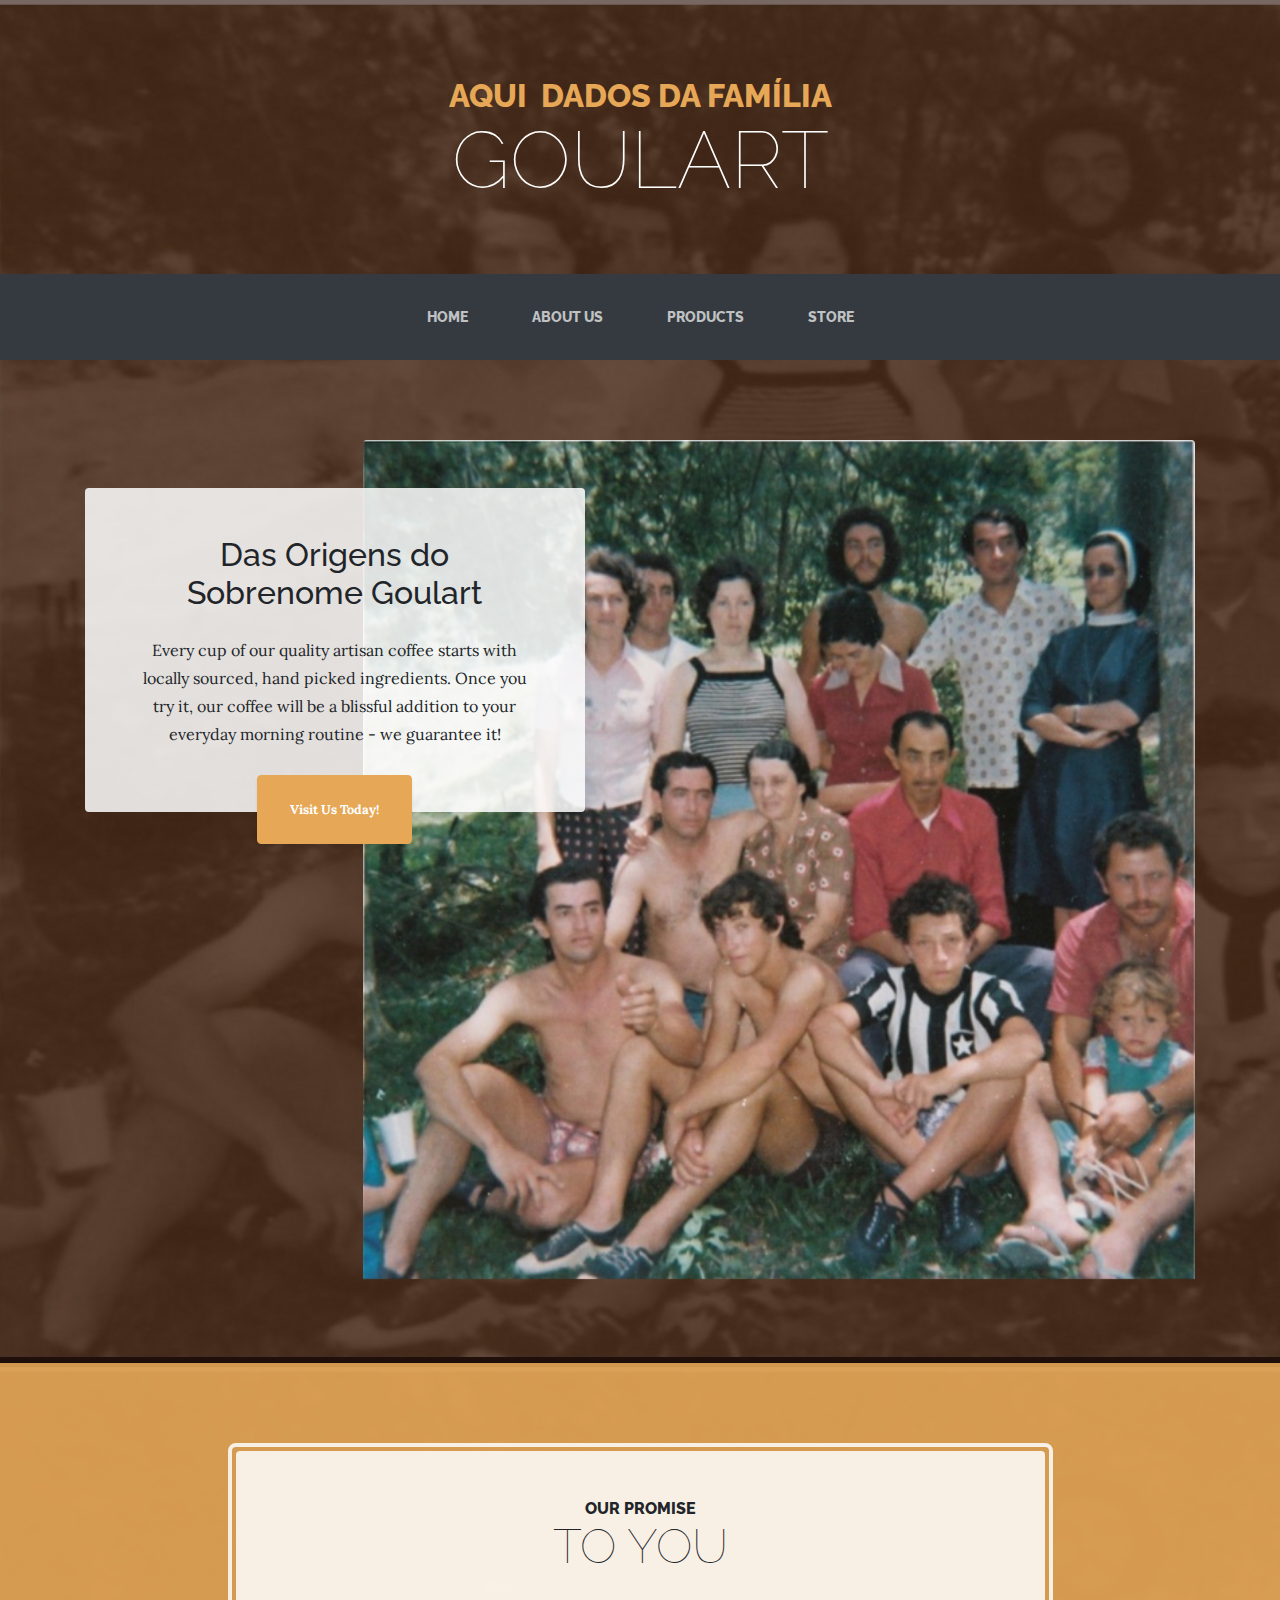
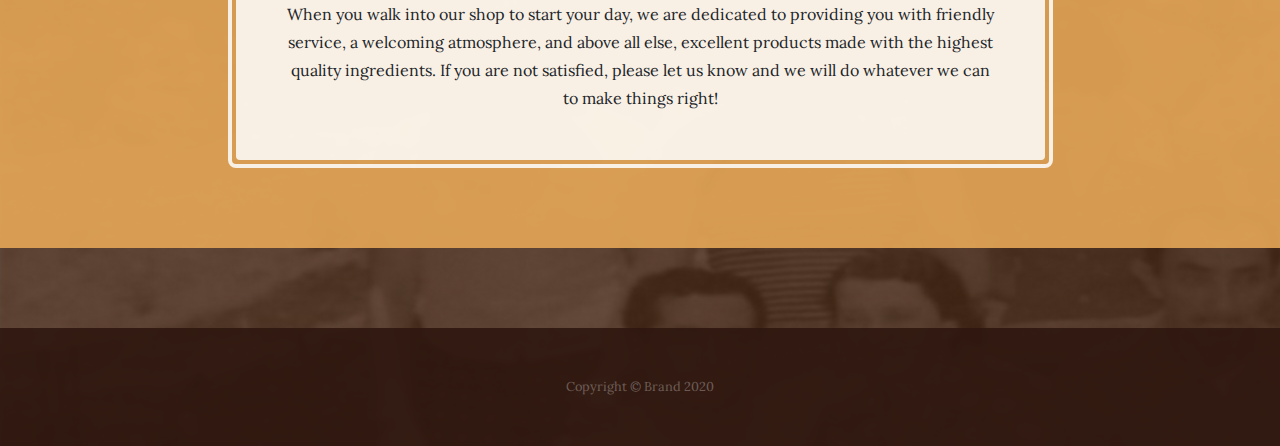
<file: tmp/index.html>
<!DOCTYPE html>
<html>

<head>
    <meta charset="utf-8">
    <meta name="viewport" content="width=device-width, initial-scale=1.0, shrink-to-fit=no">
    <title>Home - Brand</title>
    <link rel="stylesheet" href="assets/bootstrap/css/bootstrap.min.css">
    <link rel="stylesheet" href="https://fonts.googleapis.com/css?family=Raleway:100,100i,200,200i,300,300i,400,400i,500,500i,600,600i,700,700i,800,800i,900,900i">
    <link rel="stylesheet" href="https://fonts.googleapis.com/css?family=Lora:400,400i,700,700i">
</head>

<body style="background: linear-gradient(rgba(47, 23, 15, 0.65), rgba(47, 23, 15, 0.65)), url('assets/img/fam6.jpg');">
    <h1 class="text-center text-white d-none d-lg-block site-heading"><span class="text-primary site-heading-upper mb-3">AQUI&nbsp; DADOS DA FAMÍLIA</span><span class="site-heading-lower">Goulart</span></h1>
    <nav class="navbar navbar-light navbar-expand-lg bg-dark py-lg-4" id="mainNav">
        <div class="container"><a class="navbar-brand text-uppercase d-lg-none text-expanded" href="#">Brand</a><button data-toggle="collapse" data-target="#navbarResponsive" class="navbar-toggler" aria-controls="navbarResponsive" aria-expanded="false" aria-label="Toggle navigation"><span class="navbar-toggler-icon"></span></button>
            <div class="collapse navbar-collapse" id="navbarResponsive">
                <ul class="nav navbar-nav mx-auto">
                    <li class="nav-item" role="presentation"><a class="nav-link" href="index.html">Home</a></li>
                    <li class="nav-item" role="presentation"><a class="nav-link" href="about.html">About us</a></li>
                    <li class="nav-item" role="presentation"><a class="nav-link" href="products.html">Products</a></li>
                    <li class="nav-item" role="presentation"><a class="nav-link" href="store.html">Store</a></li>
                </ul>
           </div>
        </div>
    </nav>
    <section class="page-section clearfix">
        <div class="container">
            <div class="intro"><img class="img-fluid intro-img mb-3 mb-lg-0 rounded" src="assets/img/fam1.png">
                <div class="intro-text left-0 text-centerfaded p-5 rounded bg-faded text-center">
                    <h2 class="mb-4"><span class="section-heading-upper">Das Origens</span><span class="section-heading-lower">&nbsp;do Sobrenome Goulart</span></h2>
                    <p class="mb-3">Every cup of our quality artisan coffee starts with locally sourced, hand picked ingredients. Once you try it, our coffee will be a blissful addition to your everyday morning routine - we guarantee it!</p>
                    <div class="mx-auto intro-button"><a class="btn btn-primary d-inline-block mx-auto btn-xl" role="button" href="#">Visit Us Today!</a></div>
                </div>
            </div>
        </div>
    </section>
    <section class="page-section cta">
        <div class="container">
            <div class="row">
                <div class="col-xl-9 mx-auto">
                    <div class="cta-inner text-center rounded">
                        <h2 class="section-heading mb-4"><span class="section-heading-upper">Our Promise</span><span class="section-heading-lower">To You</span></h2>
                        <p class="mb-0">When you walk into our shop to start your day, we are dedicated to providing you with friendly service, a welcoming atmosphere, and above all else, excellent products made with the highest quality ingredients. If you are not satisfied,
                            please let us know and we will do whatever we can to make things right!</p>
                    </div>
                </div>
            </div>
        </div>
    </section>
    <footer class="footer text-faded text-center py-5">
        <div class="container">
            <p class="m-0 small">Copyright&nbsp;©&nbsp;Brand 2020</p>
        </div>
    </footer>
    <script src="assets/js/jquery.min.js"></script>
    <script src="assets/bootstrap/js/bootstrap.min.js"></script>
    <script src="assets/js/current-day.js"></script>
</body>

</html>
</file>
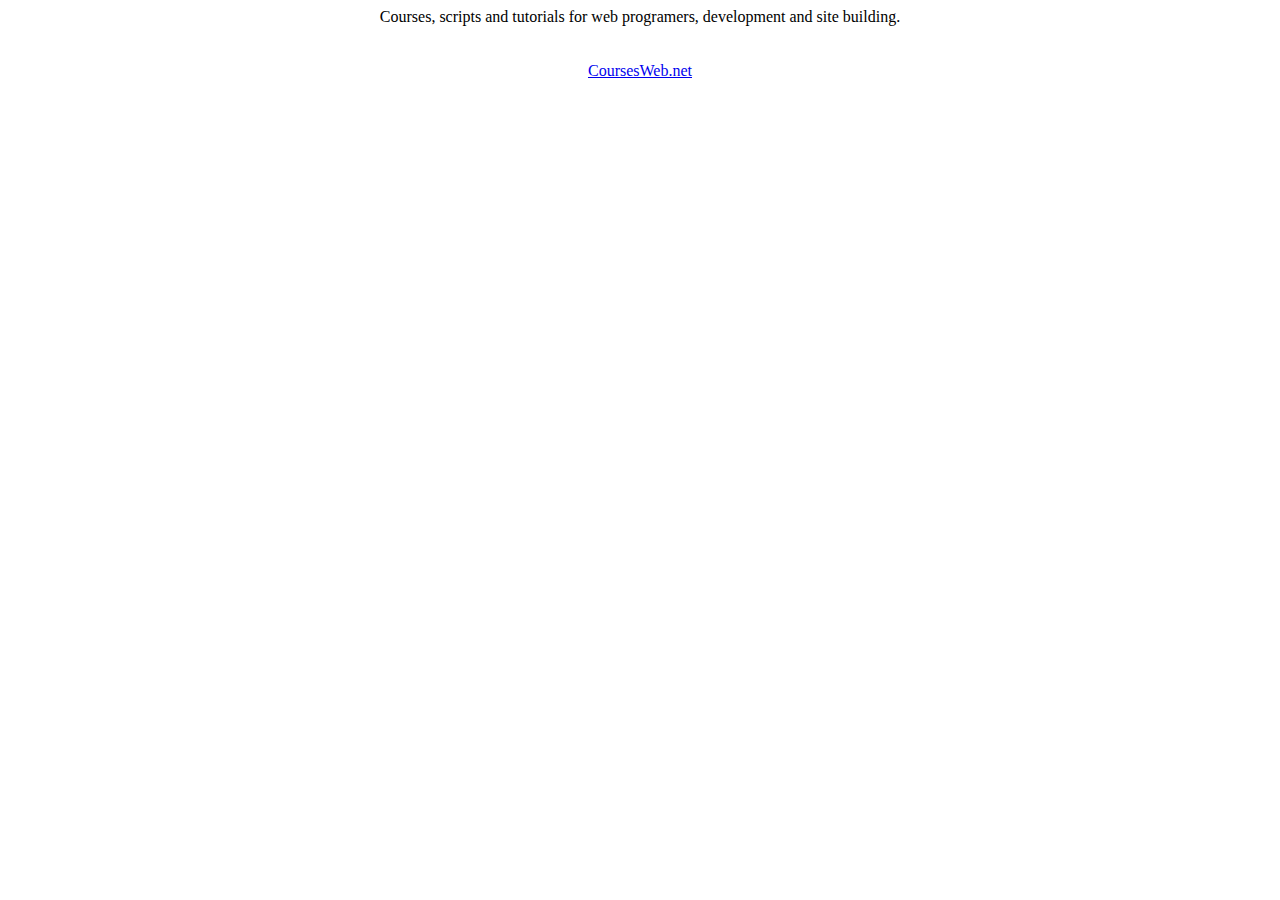
<file: familia/CHAT/chatex/index.htm>
<!DOCTYPE html PUBLIC "-//W3C//DTD XHTML 1.0 Transitional//EN" "http://www.w3.org/TR/xhtml1/DTD/xhtml1-transitional.dtd">
<html lang="en" xml:lang="en" xmlns="http://www.w3.org/1999/xhtml">
<head>
<meta http-equiv="content-type" content="text/html; charset=utf-8" />
<title>From CoursesWeb.net</title>
<meta name="description" content="CoursesWeb, free web programming and development courses" />
</head>
<body>
<center>
Courses, scripts and tutorials for web programers, development and site building.

<br/><br/><br/>
<a href="http://coursesweb.net/" title="Web Progamming Courses">CoursesWeb.net</a>
</center>
</body>
</html>
</file>
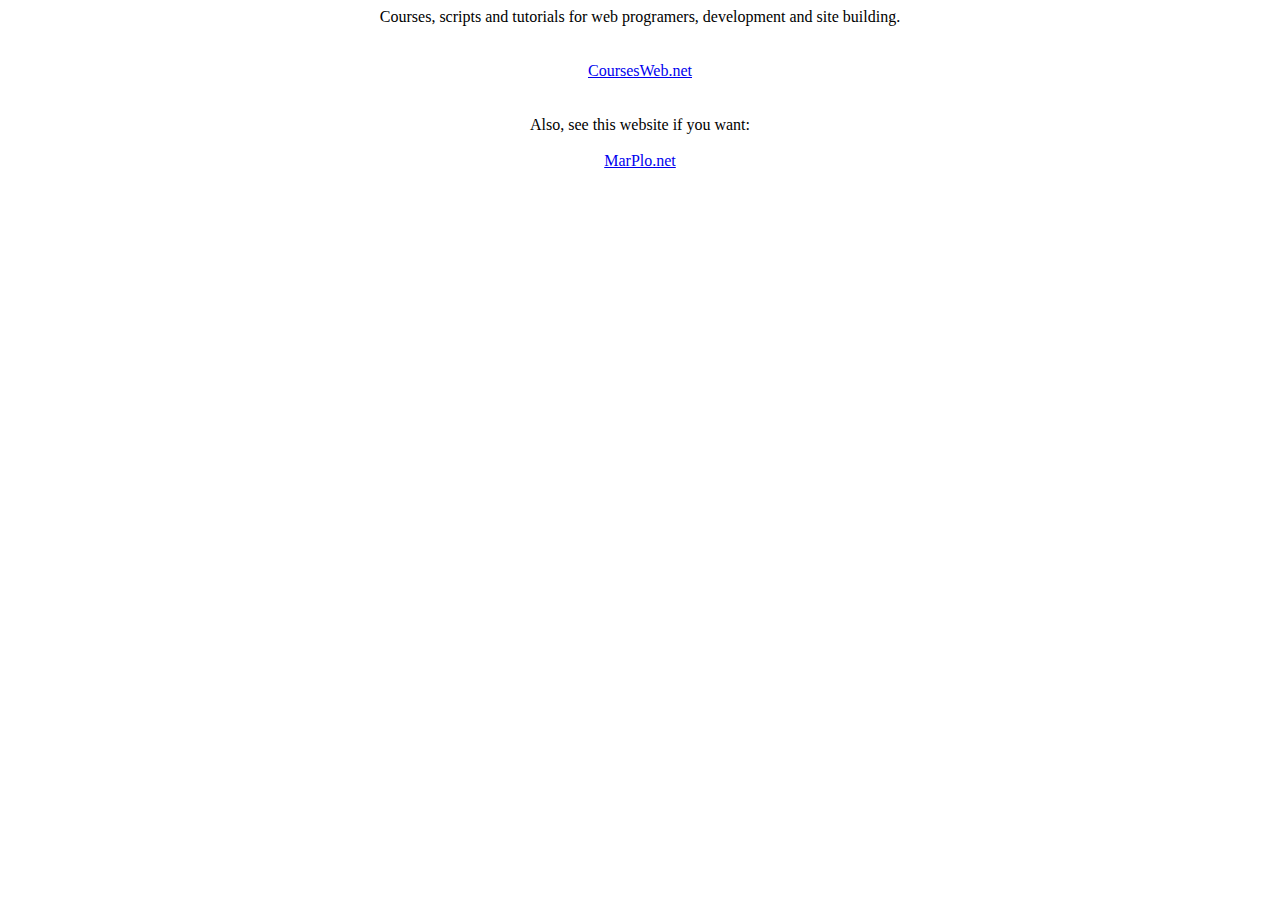
<file: familia/CHAT/chattxt/index.htm>
<!DOCTYPE html PUBLIC "-//W3C//DTD XHTML 1.0 Transitional//EN" "http://www.w3.org/TR/xhtml1/DTD/xhtml1-transitional.dtd">
<html lang="en" xml:lang="en" xmlns="http://www.w3.org/1999/xhtml">
<head>
<meta http-equiv="content-type" content="text/html; charset=utf-8" />
<title>From CoursesWeb.net</title>
<meta name="description" content="CoursesWeb, free web programming and development courses" />
</head>
<body>
<center>
Courses, scripts and tutorials for web programers, development and site building.

<br/><br/><br/>
<a href="http://coursesweb.net/" title="Web Progamming Courses">CoursesWeb.net</a>
<br/><br/><br/>
Also, see this website if you want:<br/><br/>
<a href="http://www.marplo.net" title="Courses Games anime">MarPlo.net</a>
</center>
</body>
</html>
</file>
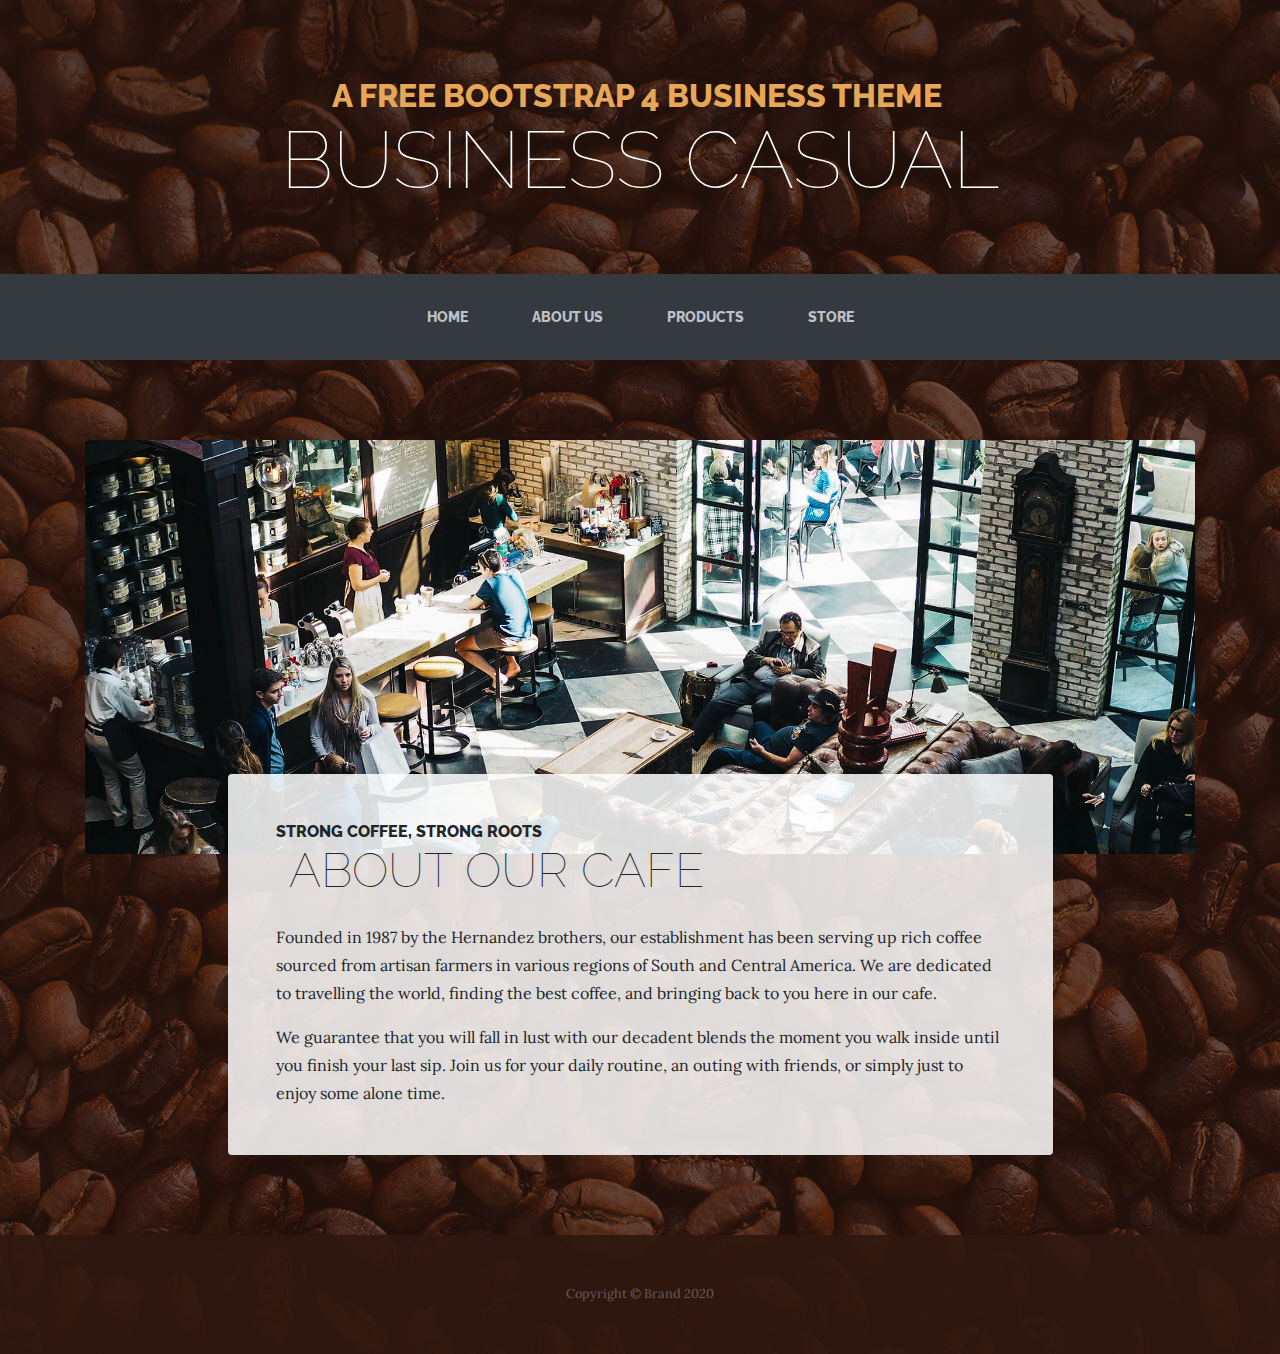
<file: tmp/about.html>
<!DOCTYPE html>
<html>

<head>
    <meta charset="utf-8">
    <meta name="viewport" content="width=device-width, initial-scale=1.0, shrink-to-fit=no">
    <title>About us - Brand</title>
    <link rel="stylesheet" href="assets/bootstrap/css/bootstrap.min.css">
    <link rel="stylesheet" href="https://fonts.googleapis.com/css?family=Raleway:100,100i,200,200i,300,300i,400,400i,500,500i,600,600i,700,700i,800,800i,900,900i">
    <link rel="stylesheet" href="https://fonts.googleapis.com/css?family=Lora:400,400i,700,700i">
    <link rel="stylesheet" href="assets/css/untitled.css">
</head>

<body style="background:linear-gradient(rgba(47, 23, 15, 0.65), rgba(47, 23, 15, 0.65)), url('assets/img/bg.jpg');">
    <h1 class="text-center text-white d-none d-lg-block site-heading"><span class="text-primary site-heading-upper mb-3">A Free Bootstrap 4 Business Theme&nbsp;</span><span class="site-heading-lower">Business Casual</span></h1>
    <nav class="navbar navbar-light navbar-expand-lg bg-dark py-lg-4" id="mainNav">
        <div class="container"><a class="navbar-brand text-uppercase d-lg-none text-expanded" href="#">Brand</a><button data-toggle="collapse" data-target="#navbarResponsive" class="navbar-toggler" aria-controls="navbarResponsive" aria-expanded="false" aria-label="Toggle navigation"><span class="navbar-toggler-icon"></span></button>
            <div
                class="collapse navbar-collapse" id="navbarResponsive">
                <ul class="nav navbar-nav mx-auto">
                    <li class="nav-item" role="presentation"><a class="nav-link" href="index.html">Home</a></li>
                    <li class="nav-item" role="presentation"><a class="nav-link" href="about.html">About us</a></li>
                    <li class="nav-item" role="presentation"><a class="nav-link" href="products.html">Products</a></li>
                    <li class="nav-item" role="presentation"><a class="nav-link" href="store.html">Store</a></li>
                </ul>
        </div>
        </div>
    </nav>
    <section class="page-section about-heading">
        <div class="container"><img class="img-fluid rounded about-heading-img mb-3 mb-lg-0" src="assets/img/about.jpg">
            <div class="about-heading-content">
                <div class="row">
                    <div class="col-lg-10 col-xl-9 mx-auto">
                        <div class="bg-faded rounded p-5">
                            <h2 class="section-heading mb-4"><span class="section-heading-upper">Strong Coffee, Strong Roots</span><span class="section-heading-lower">&nbsp;About Our Cafe</span></h2>
                            <p>Founded in 1987 by the Hernandez brothers, our establishment has been serving up rich coffee sourced from artisan farmers in various regions of South and Central America. We are dedicated to travelling the world, finding the
                                best coffee, and bringing back to you here in our cafe.</p>
                            <p class="mb-0"><span>We guarantee that you will fall in&nbsp;</span><span>lust</span><span>&nbsp;with our decadent blends the moment you walk inside until you finish your last sip. Join us for your daily routine, an outing with friends, or simply just to enjoy some alone time.</span></p>
                        </div>
                    </div>
                </div>
            </div>
        </div>
    </section>
    <footer class="footer text-faded text-center py-5">
        <div class="container">
            <p class="m-0 small">Copyright&nbsp;©&nbsp;Brand 2020</p>
        </div>
    </footer>
    <script src="assets/js/jquery.min.js"></script>
    <script src="assets/bootstrap/js/bootstrap.min.js"></script>
    <script src="assets/js/current-day.js"></script>
</body>

</html>
</file>
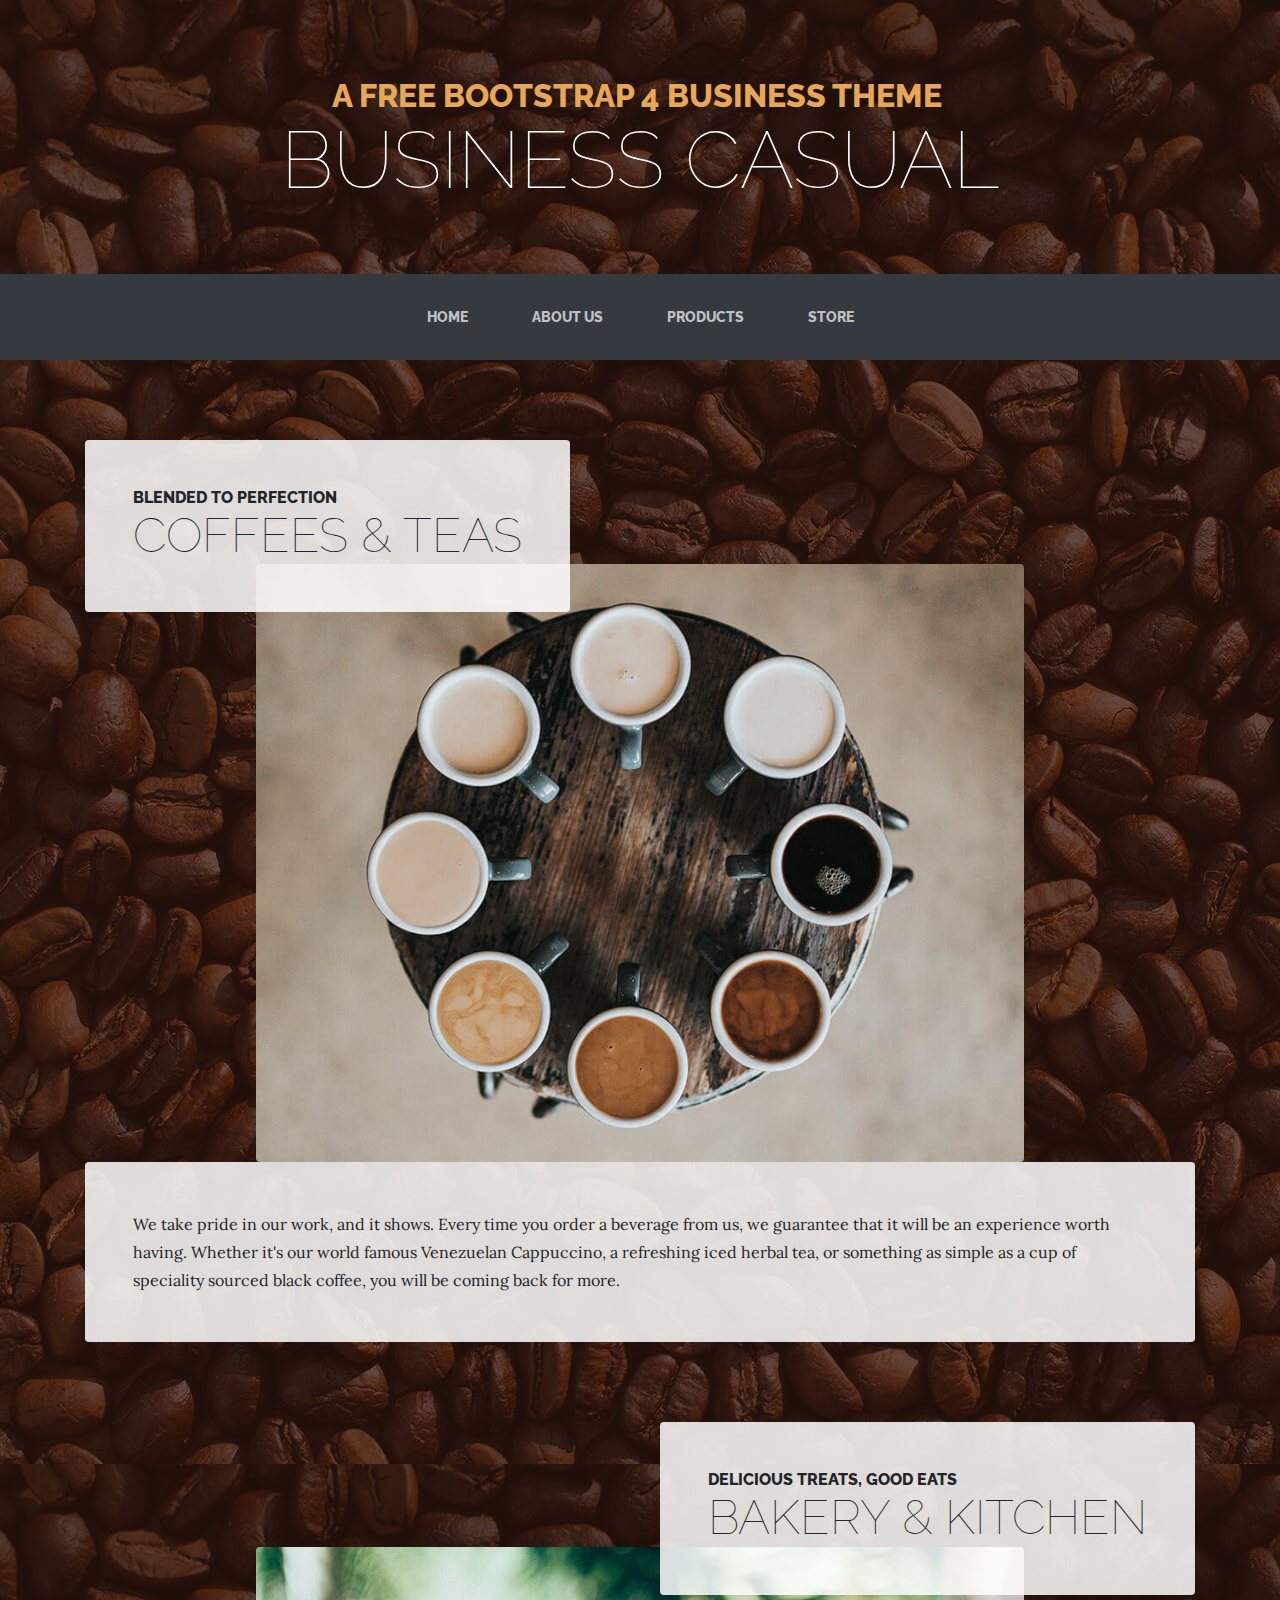
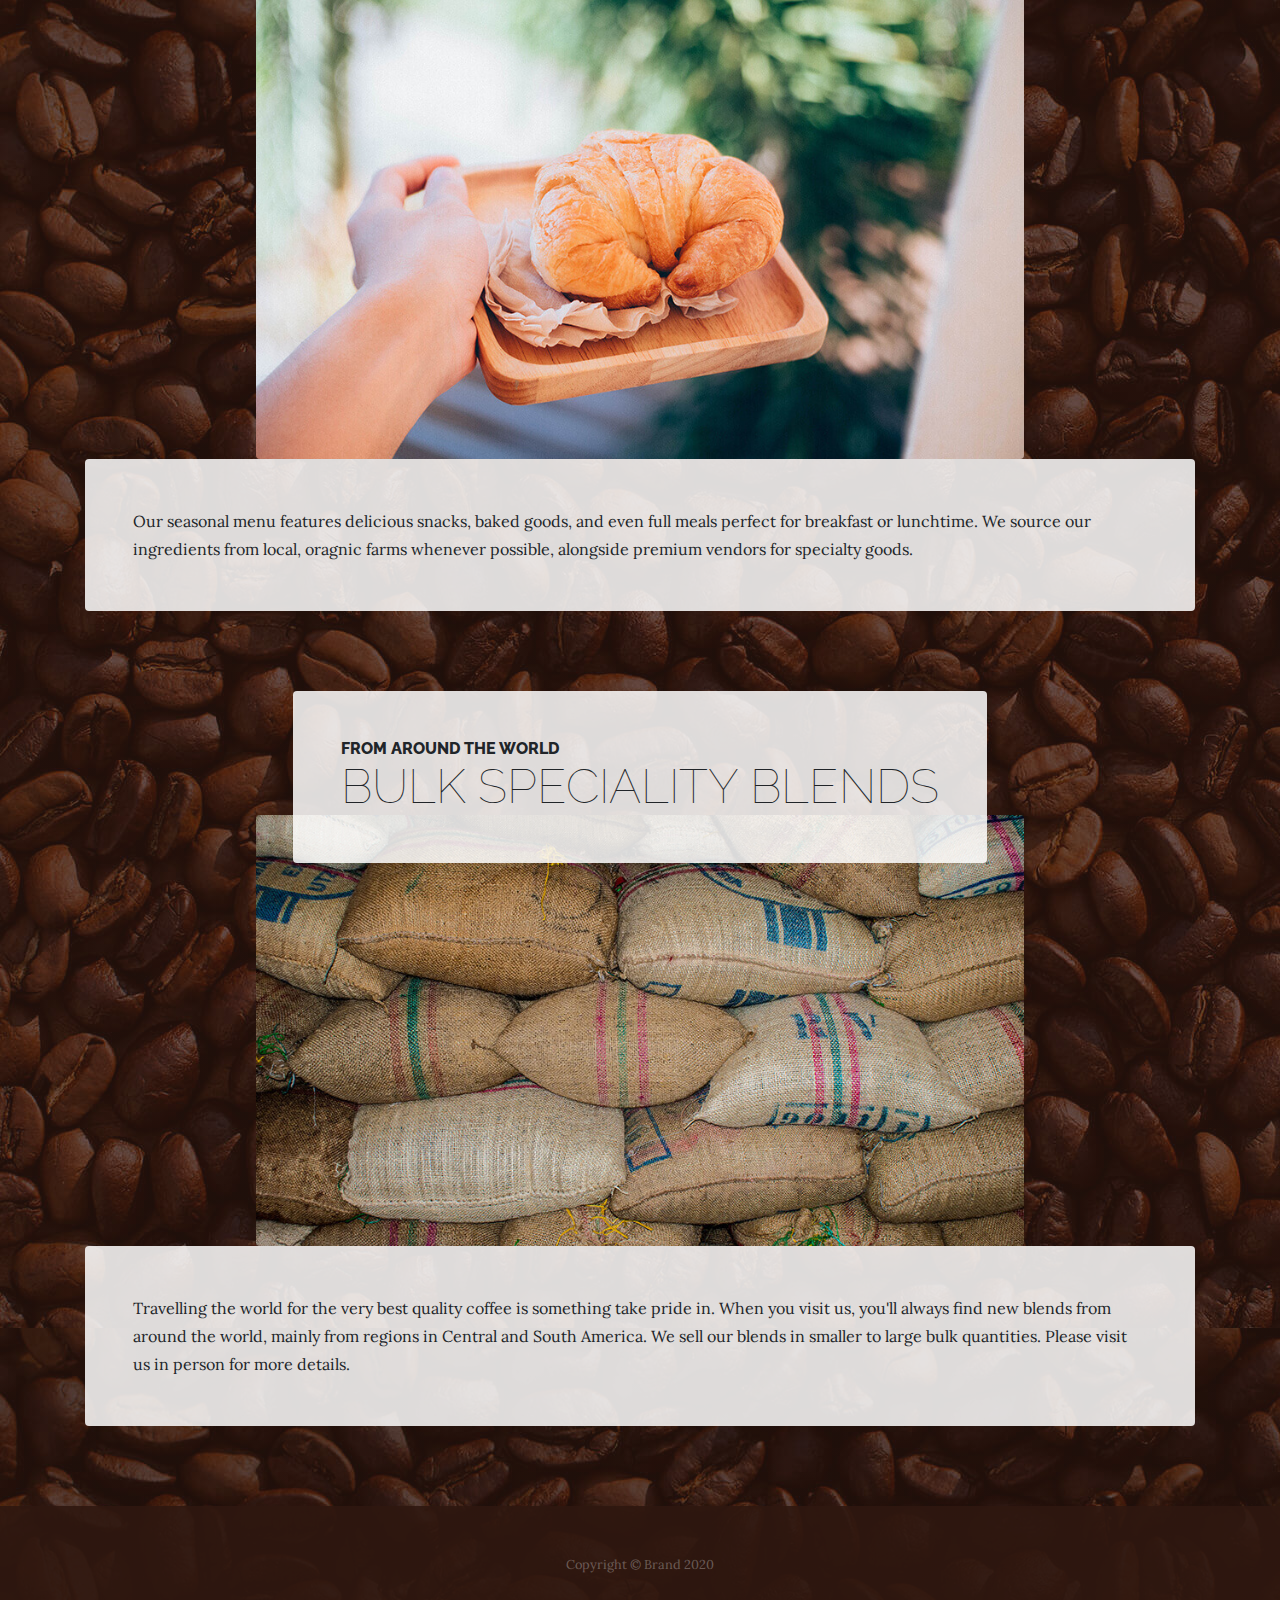
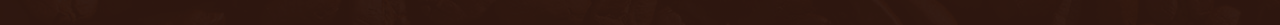
<file: tmp/products.html>
<!DOCTYPE html>
<html>

<head>
    <meta charset="utf-8">
    <meta name="viewport" content="width=device-width, initial-scale=1.0, shrink-to-fit=no">
    <title>Products - Brand</title>
    <link rel="stylesheet" href="assets/bootstrap/css/bootstrap.min.css">
    <link rel="stylesheet" href="https://fonts.googleapis.com/css?family=Raleway:100,100i,200,200i,300,300i,400,400i,500,500i,600,600i,700,700i,800,800i,900,900i">
    <link rel="stylesheet" href="https://fonts.googleapis.com/css?family=Lora:400,400i,700,700i">
    <link rel="stylesheet" href="assets/css/untitled.css">
</head>

<body style="background:linear-gradient(rgba(47, 23, 15, 0.65), rgba(47, 23, 15, 0.65)), url('assets/img/bg.jpg');">
    <h1 class="text-center text-white d-none d-lg-block site-heading"><span class="text-primary site-heading-upper mb-3">A Free Bootstrap 4 Business Theme&nbsp;</span><span class="site-heading-lower">Business Casual</span></h1>
    <nav class="navbar navbar-light navbar-expand-lg bg-dark py-lg-4" id="mainNav">
        <div class="container"><a class="navbar-brand text-uppercase d-lg-none text-expanded" href="#">Brand</a><button data-toggle="collapse" data-target="#navbarResponsive" class="navbar-toggler" aria-controls="navbarResponsive" aria-expanded="false" aria-label="Toggle navigation"><span class="navbar-toggler-icon"></span></button>
            <div
                class="collapse navbar-collapse" id="navbarResponsive">
                <ul class="nav navbar-nav mx-auto">
                    <li class="nav-item" role="presentation"><a class="nav-link" href="index.html">Home</a></li>
                    <li class="nav-item" role="presentation"><a class="nav-link" href="about.html">About us</a></li>
                    <li class="nav-item" role="presentation"><a class="nav-link" href="products.html">Products</a></li>
                    <li class="nav-item" role="presentation"><a class="nav-link" href="store.html">Store</a></li>
                </ul>
        </div>
        </div>
    </nav>
    <section class="page-section">
        <div class="container">
            <div class="product-item">
                <div class="d-flex product-item-title">
                    <div class="d-flex mr-auto bg-faded p-5 rounded">
                        <h2 class="section-heading mb-0"><span class="section-heading-upper">Blended to Perfection</span><span class="section-heading-lower">Coffees &amp; Teas</span></h2>
                    </div>
                </div><img class="img-fluid d-flex mx-auto product-item-img mb-3 mb-lg-0 rounded" src="assets/img/products-01.jpg">
                <div class="bg-faded p-5 rounded">
                    <p class="mb-0">We take pride in our work, and it shows. Every time you order a beverage from us, we guarantee that it will be an experience worth having. Whether it's our world famous Venezuelan Cappuccino, a refreshing iced herbal tea, or something
                        as simple as a cup of speciality sourced black coffee, you will be coming back for more.</p>
                </div>
            </div>
        </div>
    </section>
    <section class="page-section">
        <div class="container">
            <div class="product-item">
                <div class="d-flex product-item-title">
                    <div class="d-flex ml-auto bg-faded p-5 rounded">
                        <h2 class="section-heading mb-0"><span class="section-heading-upper">Delicious Treats, Good Eats</span><span class="section-heading-lower">Bakery &amp; Kitchen</span></h2>
                    </div>
                </div><img class="img-fluid d-flex mx-auto product-item-img mb-3 mb-lg-0 rounded" src="assets/img/products-02.jpg">
                <div class="bg-faded p-5 rounded">
                    <p class="mb-0">Our seasonal menu features delicious snacks, baked goods, and even full meals perfect for breakfast or lunchtime. We source our ingredients from local, oragnic farms whenever possible, alongside premium vendors for specialty goods.</p>
                </div>
            </div>
        </div>
    </section>
    <section class="page-section">
        <div class="container">
            <div class="product-item">
                <div class="d-flex product-item-title">
                    <div class="d-flex mx-auto bg-faded p-5 rounded">
                        <h2 class="section-heading mb-0"><span class="section-heading-upper">From Around the World</span><span class="section-heading-lower">Bulk Speciality Blends</span></h2>
                    </div>
                </div><img class="img-fluid d-flex mx-auto product-item-img mb-3 mb-lg-0 rounded" src="assets/img/products-03.jpg">
                <div class="bg-faded p-5 rounded">
                    <p class="mb-0">Travelling the world for the very best quality coffee is something take pride in. When you visit us, you'll always find new blends from around the world, mainly from regions in Central and South America. We sell our blends in smaller
                        to large bulk quantities. Please visit us in person for more details.</p>
                </div>
            </div>
        </div>
    </section>
    <footer class="footer text-faded text-center py-5">
        <div class="container">
            <p class="m-0 small">Copyright&nbsp;©&nbsp;Brand 2020</p>
        </div>
    </footer>
    <script src="assets/js/jquery.min.js"></script>
    <script src="assets/bootstrap/js/bootstrap.min.js"></script>
    <script src="assets/js/current-day.js"></script>
</body>

</html>
</file>
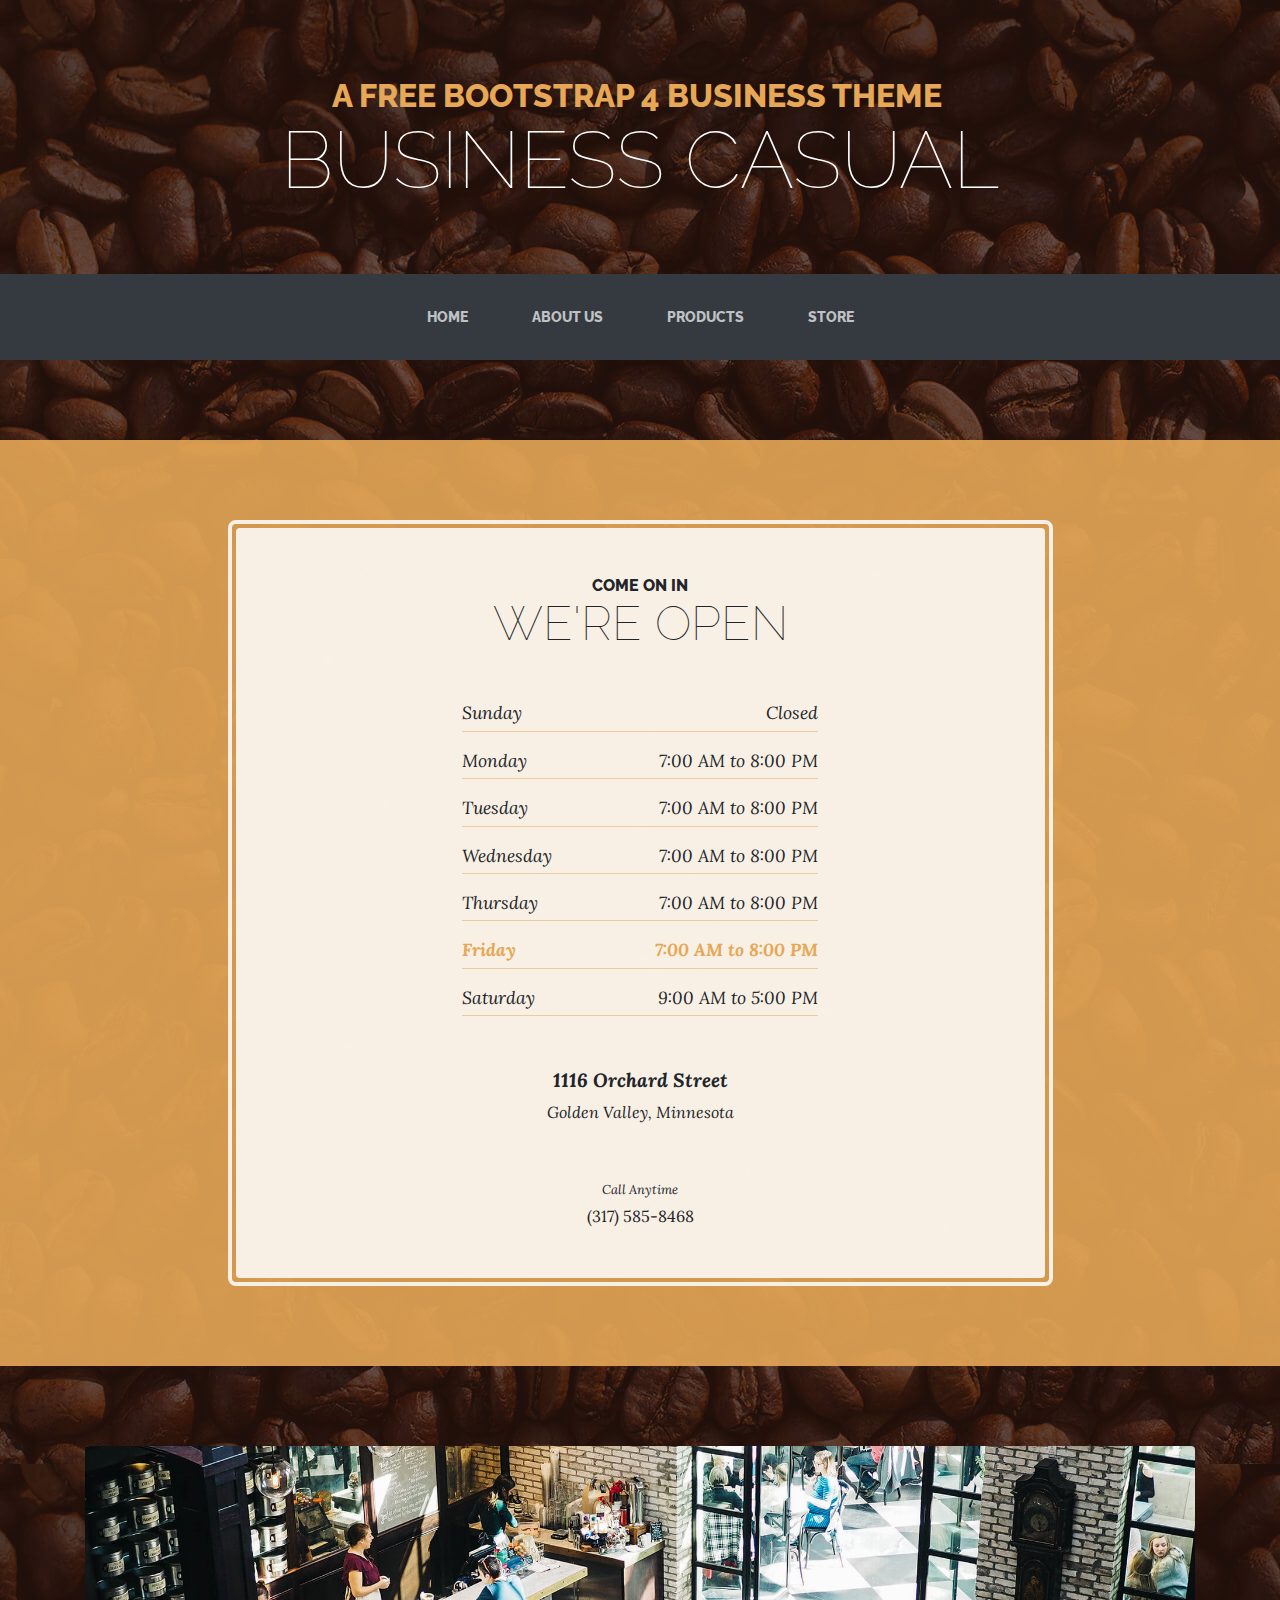
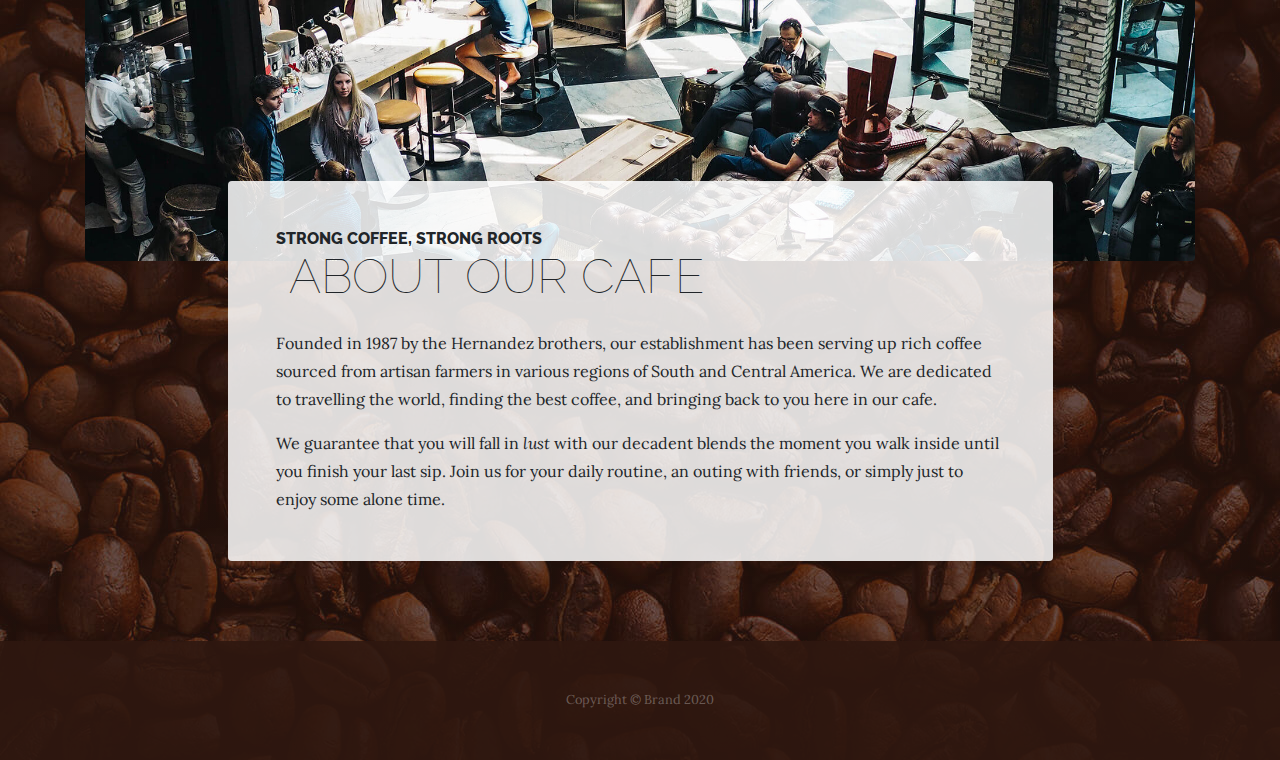
<file: tmp/store.html>
<!DOCTYPE html>
<html>

<head>
    <meta charset="utf-8">
    <meta name="viewport" content="width=device-width, initial-scale=1.0, shrink-to-fit=no">
    <title>Store - Brand</title>
    <link rel="stylesheet" href="assets/bootstrap/css/bootstrap.min.css">
    <link rel="stylesheet" href="https://fonts.googleapis.com/css?family=Raleway:100,100i,200,200i,300,300i,400,400i,500,500i,600,600i,700,700i,800,800i,900,900i">
    <link rel="stylesheet" href="https://fonts.googleapis.com/css?family=Lora:400,400i,700,700i">
    <link rel="stylesheet" href="assets/css/untitled.css">
</head>

<body style="background:linear-gradient(rgba(47, 23, 15, 0.65), rgba(47, 23, 15, 0.65)), url('assets/img/bg.jpg');">
    <h1 class="text-center text-white d-none d-lg-block site-heading"><span class="text-primary site-heading-upper mb-3">A Free Bootstrap 4 Business Theme&nbsp;</span><span class="site-heading-lower">Business Casual</span></h1>
    <nav class="navbar navbar-light navbar-expand-lg bg-dark py-lg-4" id="mainNav">
        <div class="container"><a class="navbar-brand text-uppercase d-lg-none text-expanded" href="#">Brand</a><button data-toggle="collapse" data-target="#navbarResponsive" class="navbar-toggler" aria-controls="navbarResponsive" aria-expanded="false" aria-label="Toggle navigation"><span class="navbar-toggler-icon"></span></button>
            <div
                class="collapse navbar-collapse" id="navbarResponsive">
                <ul class="nav navbar-nav mx-auto">
                    <li class="nav-item" role="presentation"><a class="nav-link" href="index.html">Home</a></li>
                    <li class="nav-item" role="presentation"><a class="nav-link" href="about.html">About us</a></li>
                    <li class="nav-item" role="presentation"><a class="nav-link" href="products.html">Products</a></li>
                    <li class="nav-item" role="presentation"><a class="nav-link" href="store.html">Store</a></li>
                </ul>
        </div>
        </div>
    </nav>
    <section class="page-section cta">
        <div class="container">
            <div class="row">
                <div class="col-xl-9 mx-auto">
                    <div class="cta-inner text-center rounded">
                        <h2 class="section-heading mb-5"><span class="section-heading-upper">Come On In</span><span class="section-heading-lower">We're Open</span></h2>
                        <ul class="list-unstyled mx-auto list-hours mb-5 text-left">
                            <li class="d-flex list-unstyled-item list-hours-item">Sunday<span class="ml-auto">Closed</span></li>
                            <li class="d-flex list-unstyled-item list-hours-item">Monday<span class="ml-auto">7:00 AM to 8:00 PM</span></li>
                            <li class="d-flex list-unstyled-item list-hours-item">Tuesday<span class="ml-auto">7:00 AM to 8:00 PM</span></li>
                            <li class="d-flex list-unstyled-item list-hours-item">Wednesday<span class="ml-auto">7:00 AM to 8:00 PM</span></li>
                            <li class="d-flex list-unstyled-item list-hours-item">Thursday<span class="ml-auto">7:00 AM to 8:00 PM</span></li>
                            <li class="d-flex list-unstyled-item list-hours-item">Friday<span class="ml-auto">7:00 AM to 8:00 PM</span></li>
                            <li class="d-flex list-unstyled-item list-hours-item">Saturday<span class="ml-auto">9:00 AM to 5:00 PM</span></li>
                        </ul>
                        <p class="address mb-5"><em><strong>1116 Orchard Street</strong><span><br>Golden Valley, Minnesota</span></em></p>
                        <p class="address mb-0"><small><em>Call Anytime</em></small><span><br>(317) 585-8468</span></p>
                    </div>
                </div>
            </div>
        </div>
    </section>
    <section class="page-section about-heading">
        <div class="container"><img class="img-fluid rounded about-heading-img mb-3 mb-lg-0" src="assets/img/about.jpg">
            <div class="about-heading-content">
                <div class="row">
                    <div class="col-lg-10 col-xl-9 mx-auto">
                        <div class="bg-faded rounded p-5">
                            <h2 class="section-heading mb-4"><span class="section-heading-upper">Strong Coffee, Strong Roots</span><span class="section-heading-lower">&nbsp;About Our Cafe</span></h2>
                            <p>Founded in 1987 by the Hernandez brothers, our establishment has been serving up rich coffee sourced from artisan farmers in various regions of South and Central America. We are dedicated to travelling the world, finding the
                                best coffee, and bringing back to you here in our cafe.</p>
                            <p class="mb-0"><span>We guarantee that you will fall in&nbsp;</span><em>lust</em><span>&nbsp;with our decadent blends the moment you walk inside until you finish your last sip. Join us for your daily routine, an outing with friends, or simply just to enjoy some alone time.</span></p>
                        </div>
                    </div>
                </div>
            </div>
        </div>
    </section>
    <footer class="footer text-faded text-center py-5">
        <div class="container">
            <p class="m-0 small">Copyright&nbsp;©&nbsp;Brand 2020</p>
        </div>
    </footer>
    <script src="assets/js/jquery.min.js"></script>
    <script src="assets/bootstrap/js/bootstrap.min.js"></script>
    <script src="assets/js/current-day.js"></script>
</body>

</html>
</file>
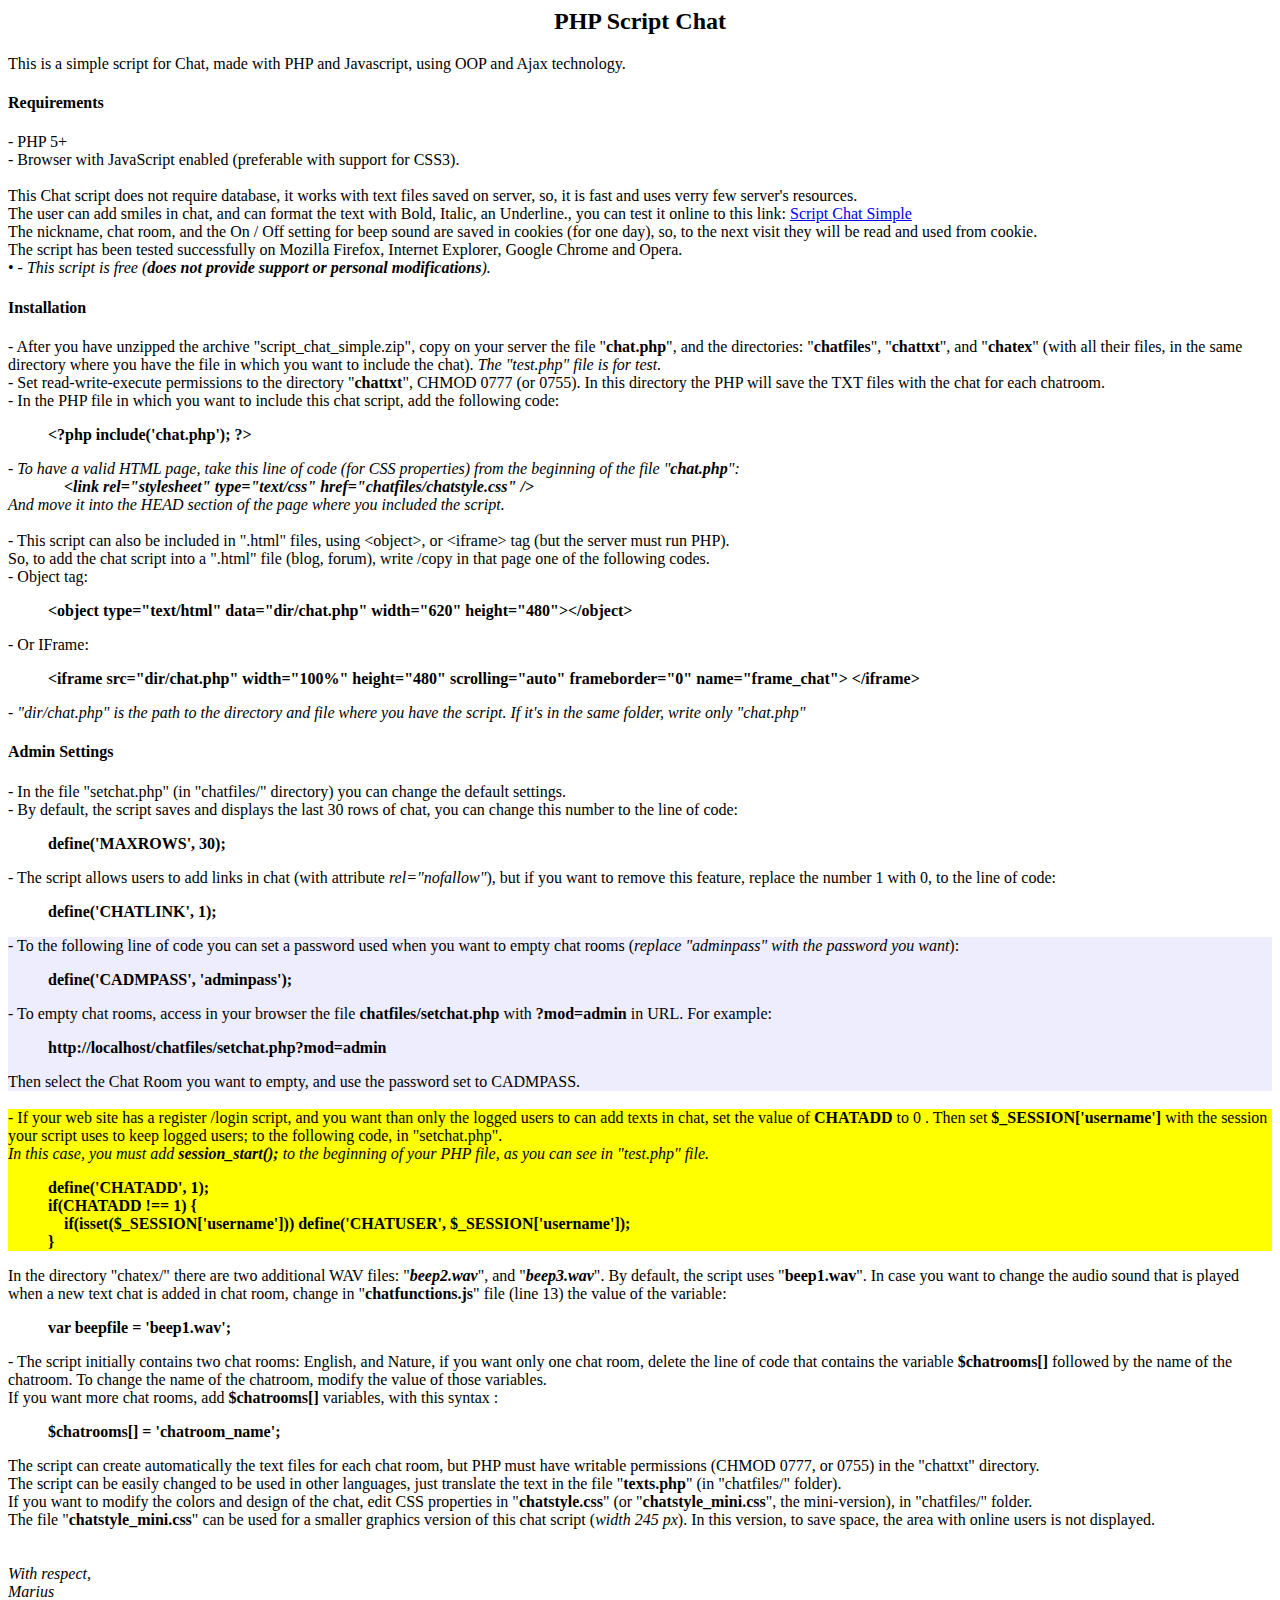
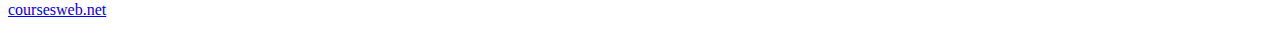
<file: familia/CHAT/Read.html>
<html>
<head>
  <title>PHP Script Chat CoursesWeb.net</title>
</head>
<body>
<center><h2>PHP Script Chat</h2></center>
This is a simple script for Chat, made with PHP and Javascript, using OOP and Ajax technology.
<h4>Requirements</h4>
- PHP 5+<br/>
- Browser with JavaScript enabled (preferable with support for CSS3).<br/><br/>

This Chat script does not require database, it works with text files saved on server, so, it is fast and uses verry few server's resources.<br/>
The user can add smiles in chat, and can format the text with Bold, Italic, an Underline., you can test it online to this link: <a href="http://coursesweb.net/php-mysql/script-chat-simple_s2" title="Script Chat Simple">Script Chat Simple</a><br>
The nickname, chat room, and the On / Off setting for beep sound are saved in cookies (for one day), so, to the next visit they will be read and used from cookie.<br/>
The script has been tested successfully on Mozilla Firefox, Internet Explorer, Google Chrome and Opera.<br/>
&bull; - <i>This script is free (<b>does not provide support or personal modifications</b>).</i>
<h4>Installation</h4>
- After you have unzipped the archive "script_chat_simple.zip", copy on your server the file "<b>chat.php</b>", and the directories: "<b>chatfiles</b>", "<b>chattxt</b>", and "<b>chatex</b>" (with all their files, in the same directory where you have the file in which you want to include the chat). <i>The "test.php" file is for test.</i><br>
- Set read-write-execute permissions to the directory "<b>chattxt</b>", CHMOD 0777 (or 0755). In this directory the PHP will save the TXT files with the chat for each chatroom.<br>
- In the PHP file in which you want to include this chat script, add the following code:
<ul><b>&lt;?php include('chat.php'); ?&gt;</b></ul>
- <i>To have a valid HTML page, take this line of code (for CSS properties) from the beginning of the file "<b>chat.php</b>":<br/> &nbsp; &nbsp; &nbsp; &nbsp; &nbsp; &nbsp; &nbsp;
 <b>&lt;link rel=&quot;stylesheet&quot; type=&quot;text/css&quot; href=&quot;chatfiles/chatstyle.css&quot; /&gt;</b><br/>
And move it into the HEAD section of the page where you included the script.</i><br><br>
- This script can also be included in ".html" files, using &lt;object&gt;, or &lt;iframe&gt; tag (but the server must run PHP).<br>
So, to add the chat script into a ".html" file (blog, forum), write /copy in that page one of the following codes.<br/>
 - Object tag:
<ul><b>&lt;object type=&quot;text/html&quot; data=&quot;dir/chat.php&quot; width=&quot;620&quot; height=&quot;480&quot;&gt;&lt;/object&gt;</b></ul>
 - Or IFrame:
<ul><b>&lt;iframe src=&quot;dir/chat.php&quot; width=&quot;100%&quot; height=&quot;480&quot; scrolling=&quot;auto&quot; frameborder=&quot;0&quot; name=&quot;frame_chat&quot;&gt; &lt;/iframe&gt;</b></ul>
<i> - "dir/chat.php" is the path to the directory and file where you have the script. If it's in the same folder, write only "chat.php"</i>
<h4>Admin Settings</h4>
- In the file "setchat.php" (in "chatfiles/" directory) you can change the default settings.<br />
- By default, the script saves and displays the last 30 rows of chat, you can change this number to the line of code:
<ul><b>define('MAXROWS', 30);</b></ul>
- The script allows users to add links in chat (with attribute <i>rel="nofallow"</i>), but if you want to remove this feature, replace the number 1 with 0, to the line of code:
<ul><b>define('CHATLINK', 1);</b></ul>
<div style="background:#ededfe;">
- To the following line of code you can set a password used when you want to empty chat rooms (<i>replace "adminpass" with the password you want</i>):
<ul><b>define('CADMPASS', 'adminpass');</b></ul>
- To empty chat rooms, access in your browser the file <b>chatfiles/setchat.php</b> with <b>?mod=admin</b> in URL. For example:
<blockquote><b>http://localhost/chatfiles/setchat.php?mod=admin</b></blockquote>
Then select the Chat Room you want to empty, and use the password set to CADMPASS.</div><br/>
<div style="background:yellow;">
- If your web site has a register /login script, and you want than only the logged users to can add texts in chat, set the value of <b>CHATADD</b> to 0 . Then set <b>$_SESSION['username']</b> with the session your script uses to keep logged users; to the following code, in "setchat.php".<br>
<i>In this case, you must add <b>session_start();</b> to the beginning of your PHP file, as you can see in "test.php" file.</i>
<ul><b>define('CHATADD', 1);<br/>
if(CHATADD !== 1) {<br/> &nbsp; &nbsp;
  if(isset($_SESSION['username'])) define('CHATUSER', $_SESSION['username']);<br/>
}</b></ul></div>
In the directory "chatex/" there are two additional WAV files: "<b><i>beep2.wav</i></b>", and "<b><i>beep3.wav</i></b>". By default, the script uses "<b>beep1.wav</b>". In case you want to change the audio sound that is played when a new text chat is added in chat room, change in "<b>chatfunctions.js</b>" file (line 13) the value of the variable:
<ul><b>var beepfile = 'beep1.wav';</b></ul>

- The script initially contains two chat rooms: English, and Nature, if you want only one chat room, delete the line of code that contains the variable <b>$chatrooms[]</b> followed by the name of the chatroom. To change the name of the chatroom, modify the value of those variables.<br>
If you want more chat rooms, add <b>$chatrooms[]</b> variables, with this syntax :
<ul><b>$chatrooms[] = 'chatroom_name';</b></ul>
The script can create automatically the text files for each chat room, but PHP must have writable permissions (CHMOD 0777, or 0755) in the "chattxt" directory.<br>
The script can be easily changed to be used in other languages, just translate the text in the file "<b>texts.php</b>" (in "chatfiles/" folder).<br>
If you want to modify the colors and design of the chat, edit CSS properties in "<b>chatstyle.css</b>" (or "<b>chatstyle_mini.css</b>", the mini-version), in "chatfiles/" folder.<br>

The file "<b>chatstyle_mini.css</b>" can be used for a smaller graphics version of this chat script (<i>width 245 px</i>). In this version, to save space, the area with online users is not displayed.<br><br><br>
<i>With respect,<br>
Marius</i><br>
<a href="http://coursesweb.net/" title="Web Programming Courses">coursesweb.net</a><br/><br/>
</body>
</html>
</file>
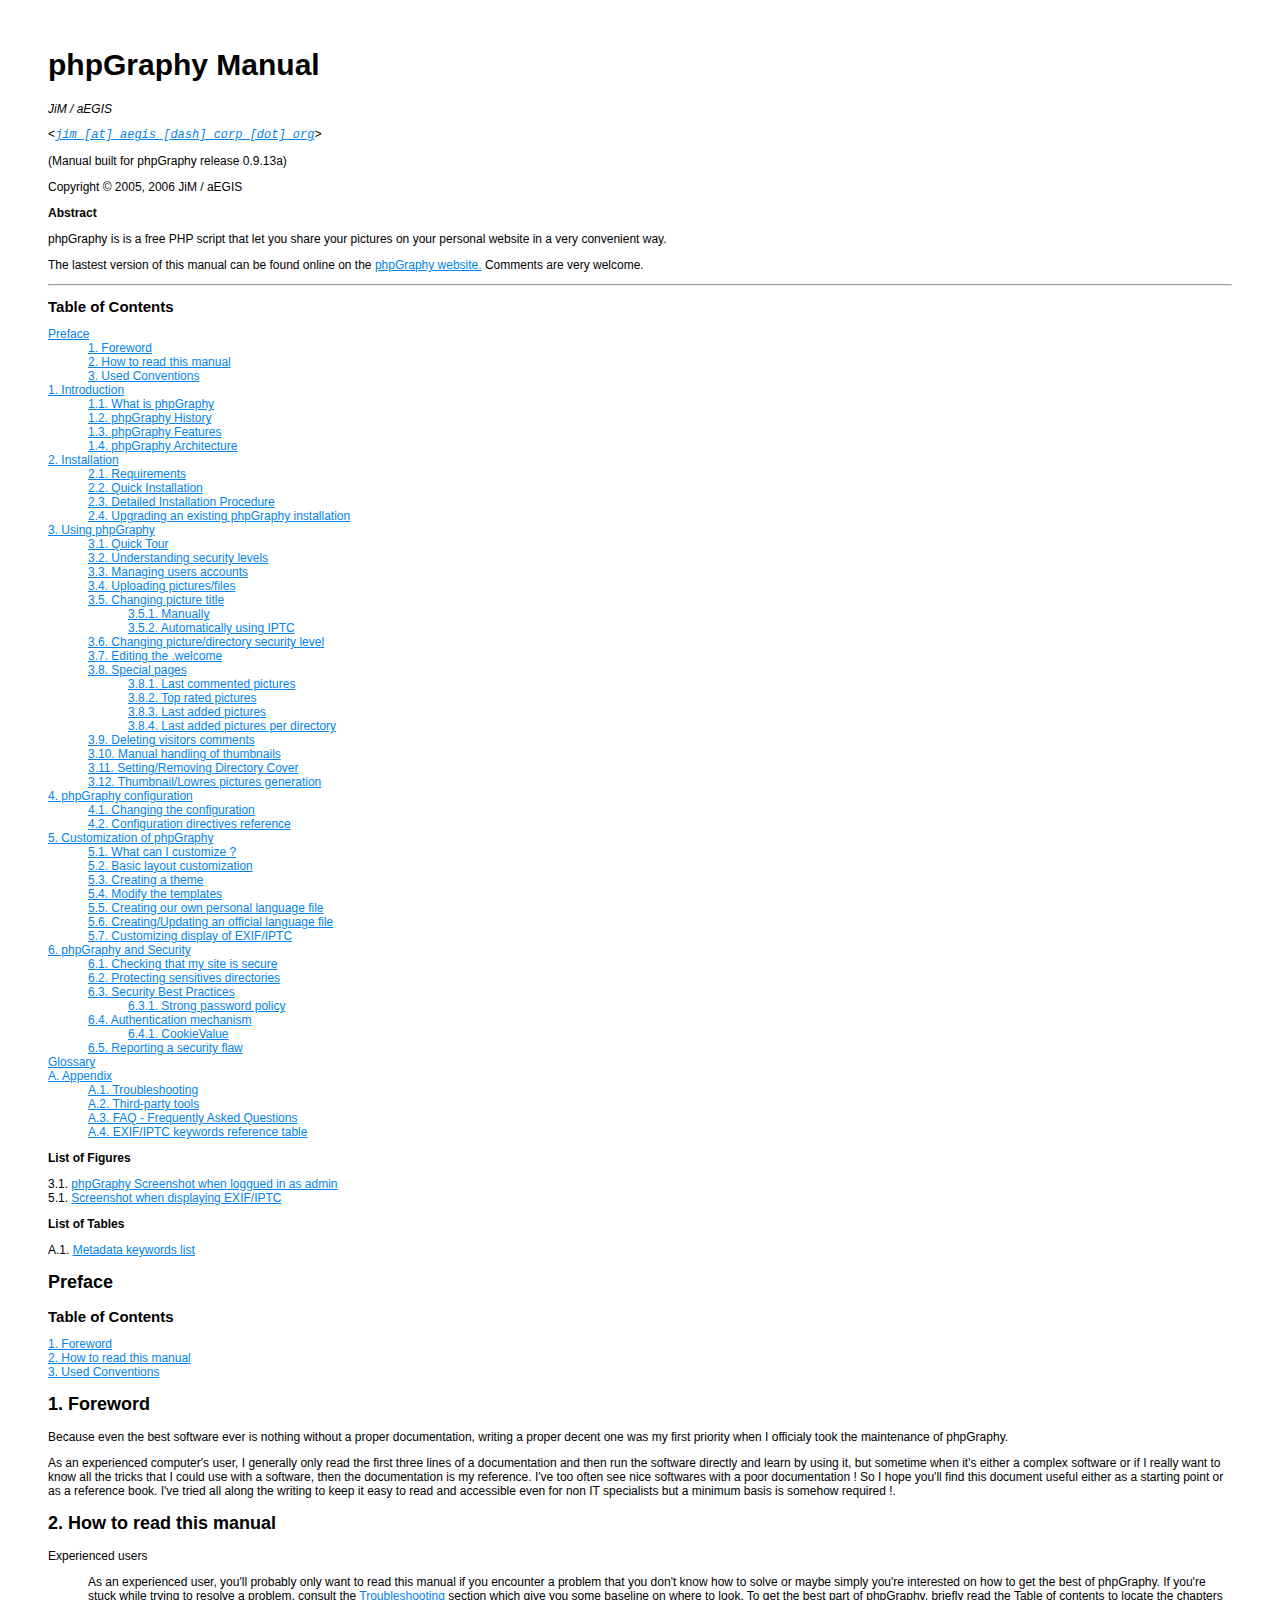
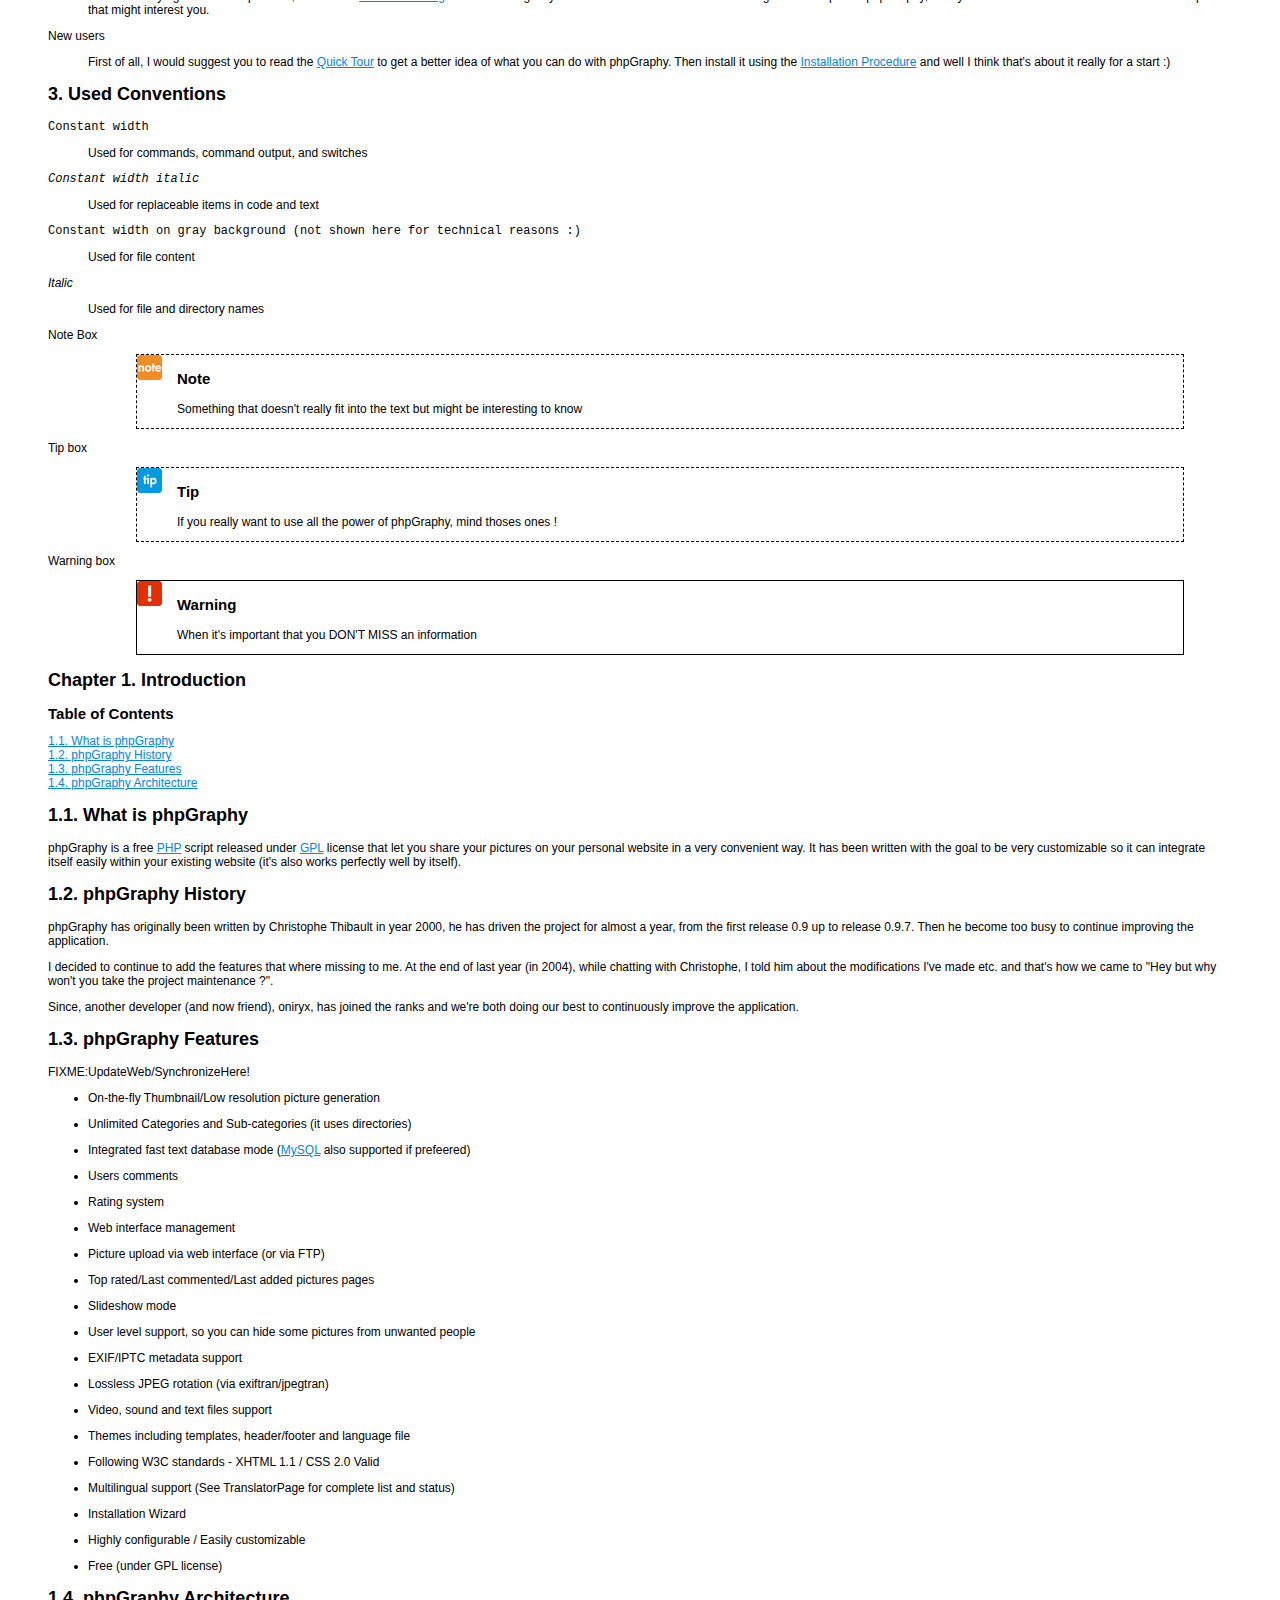
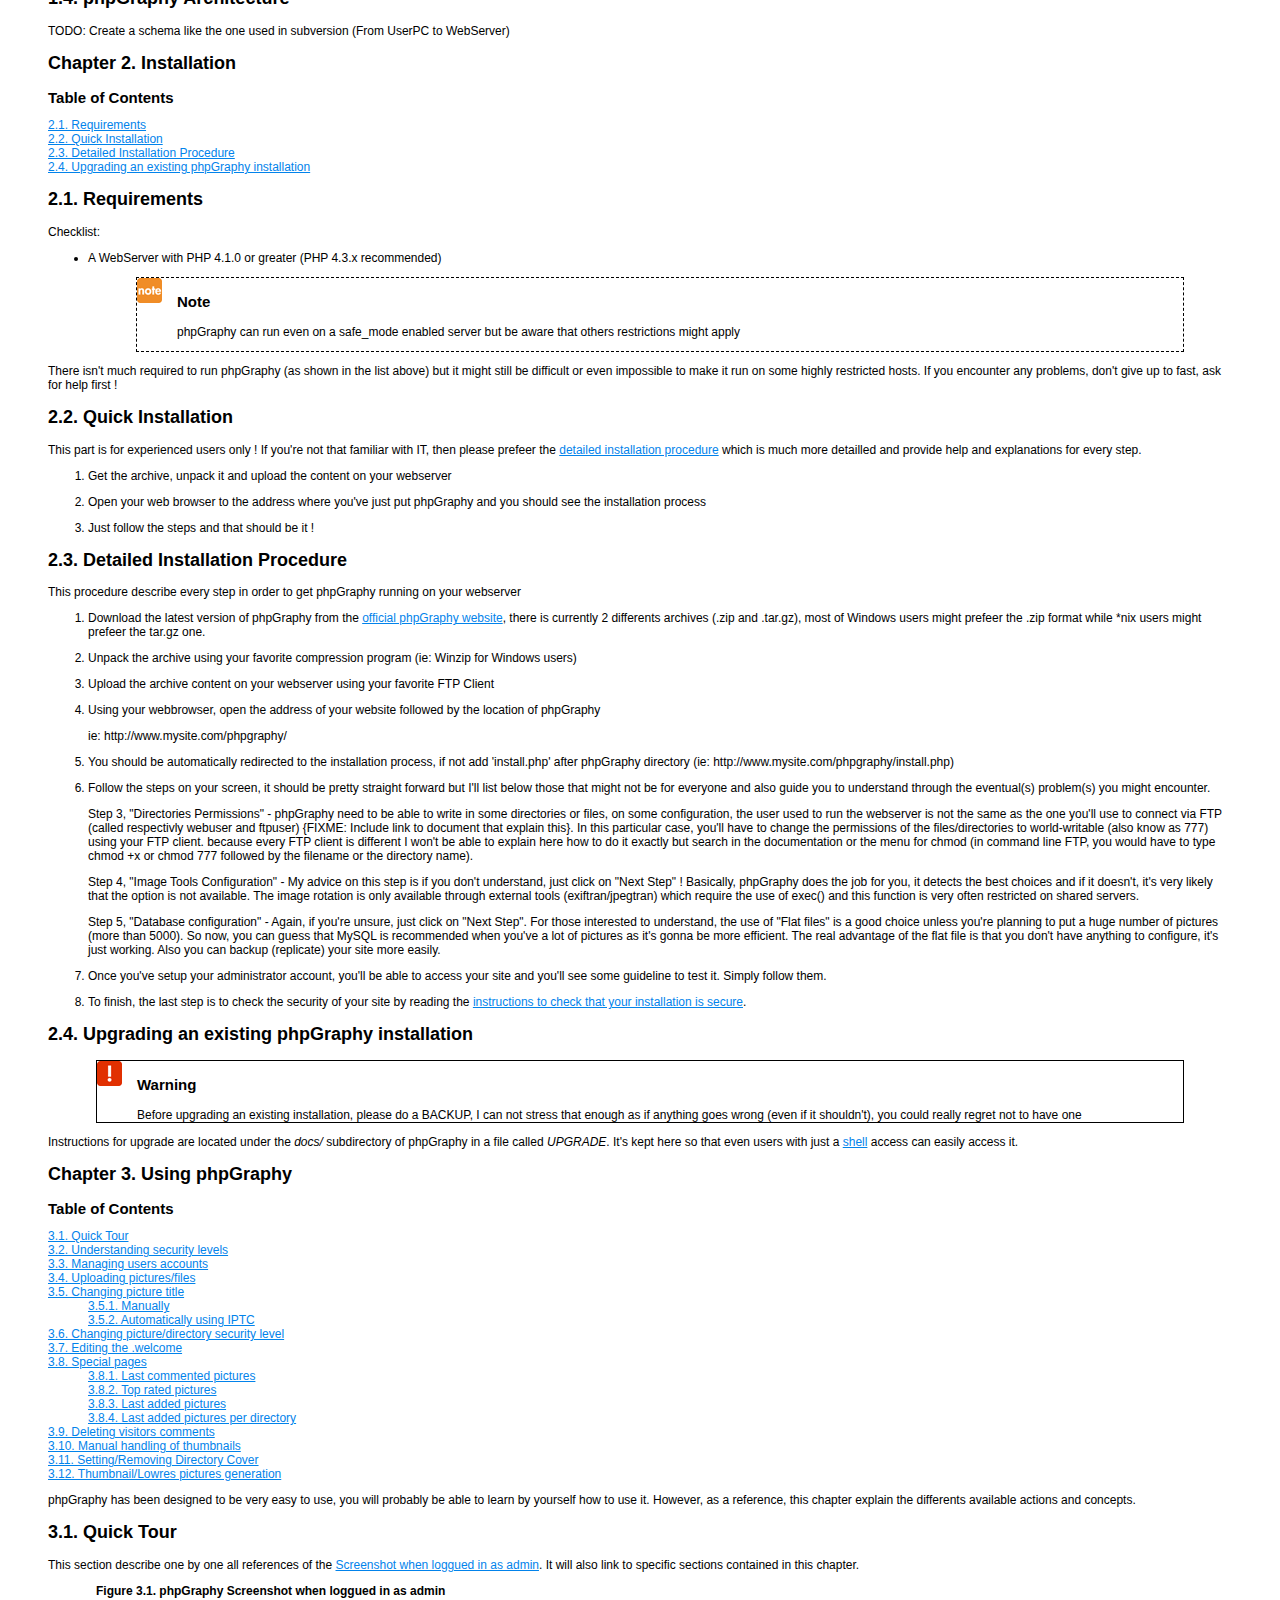
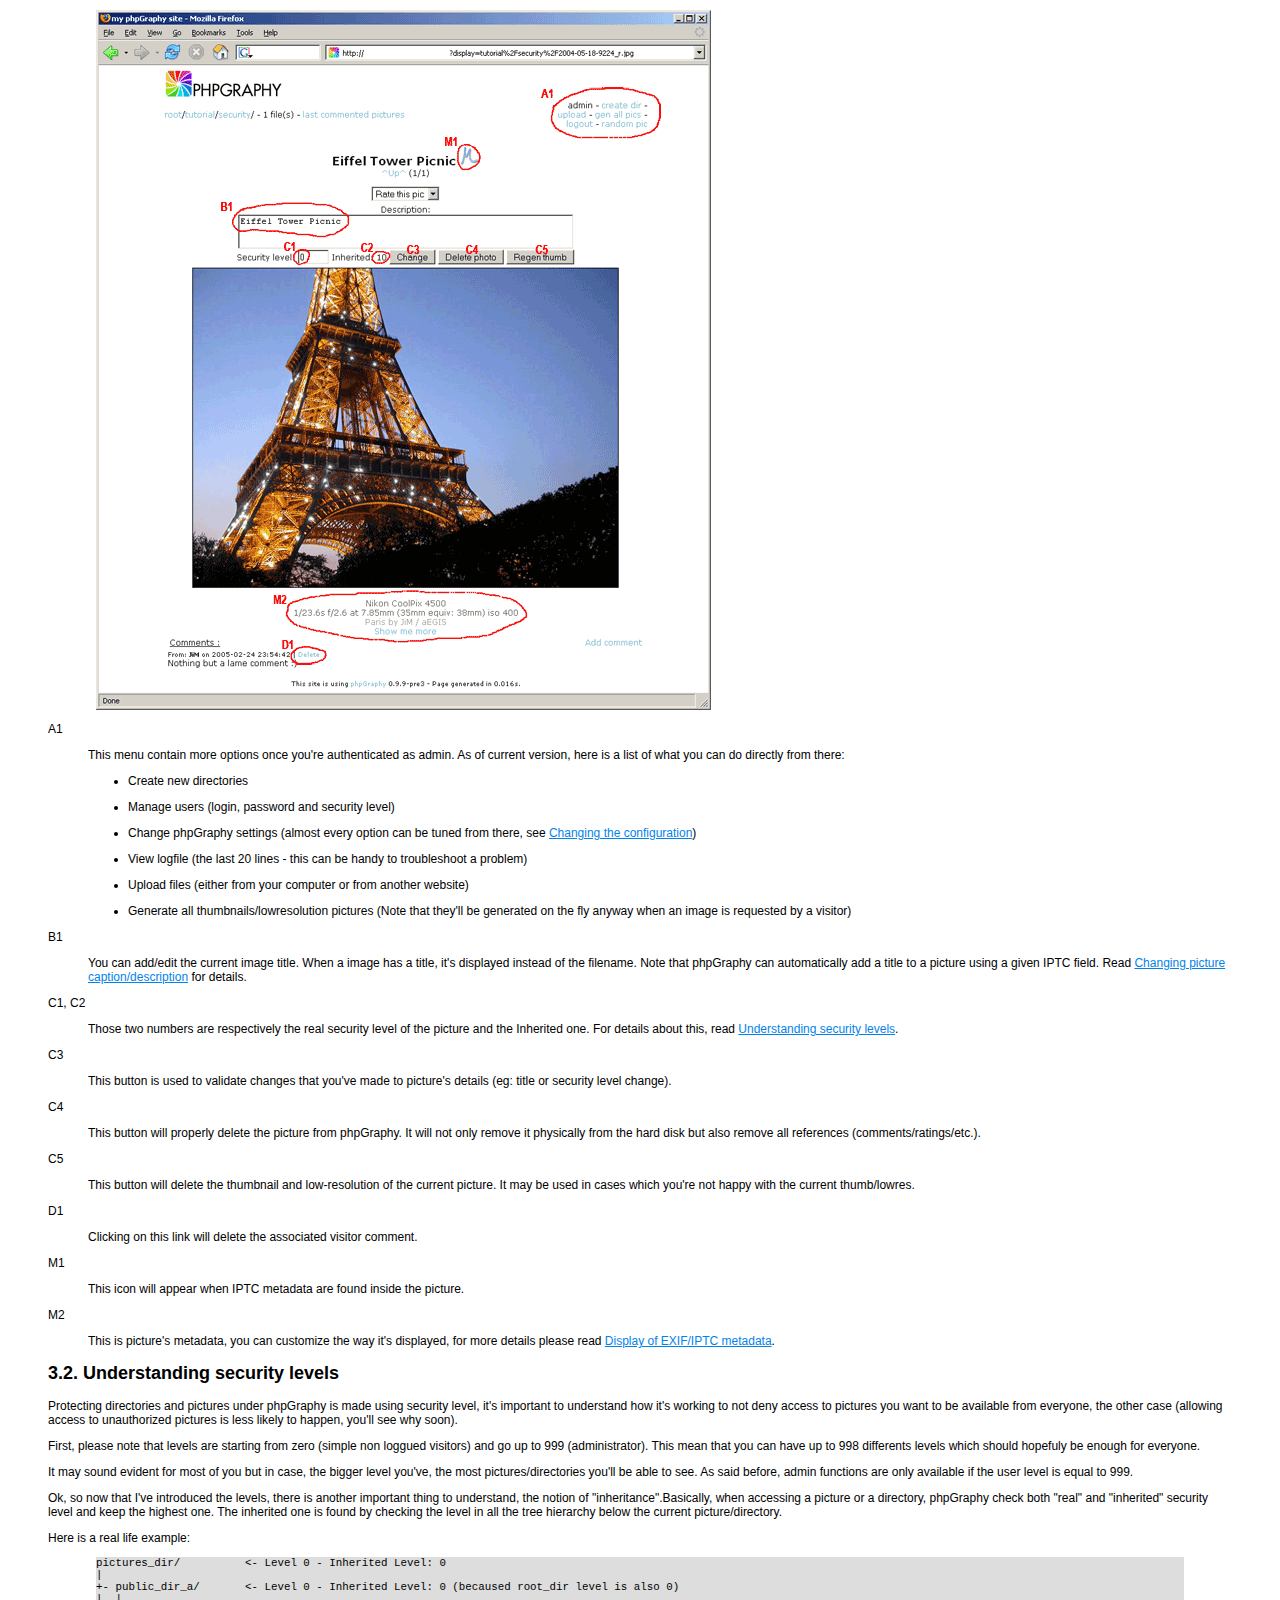
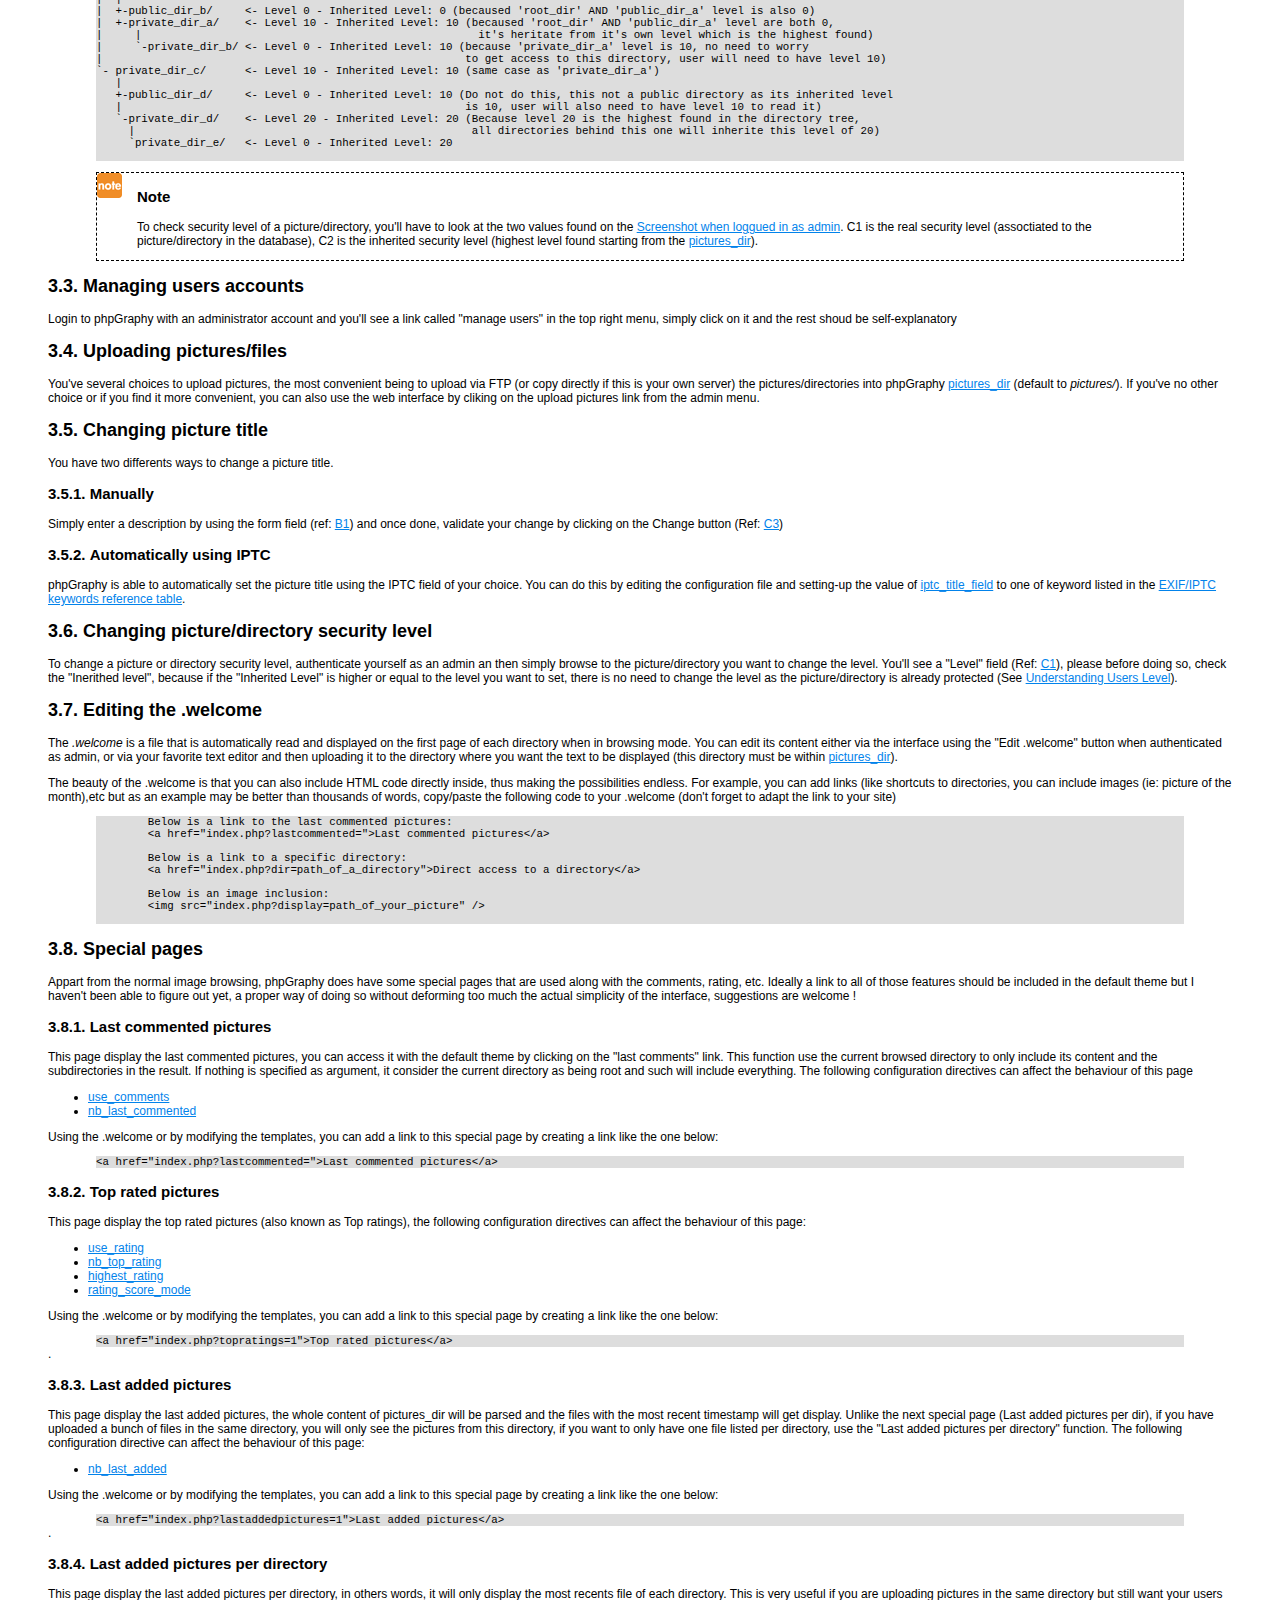
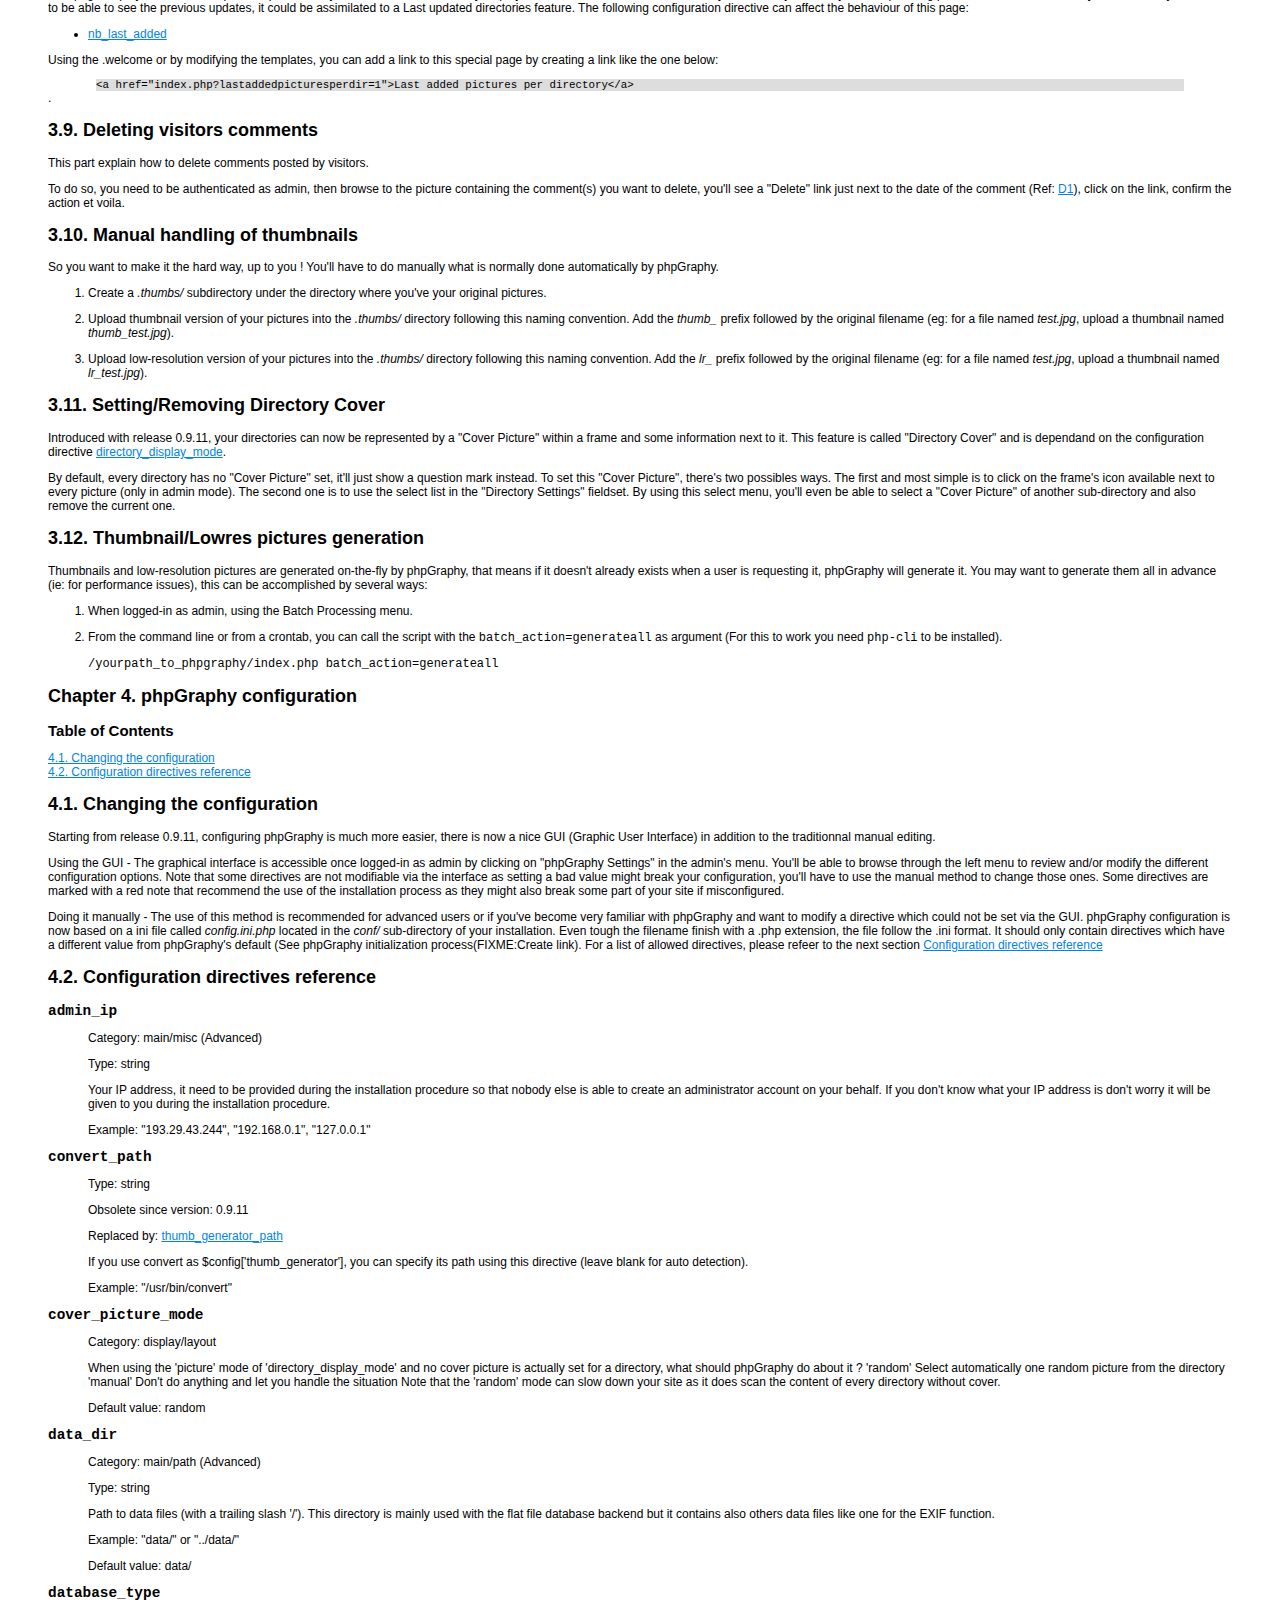
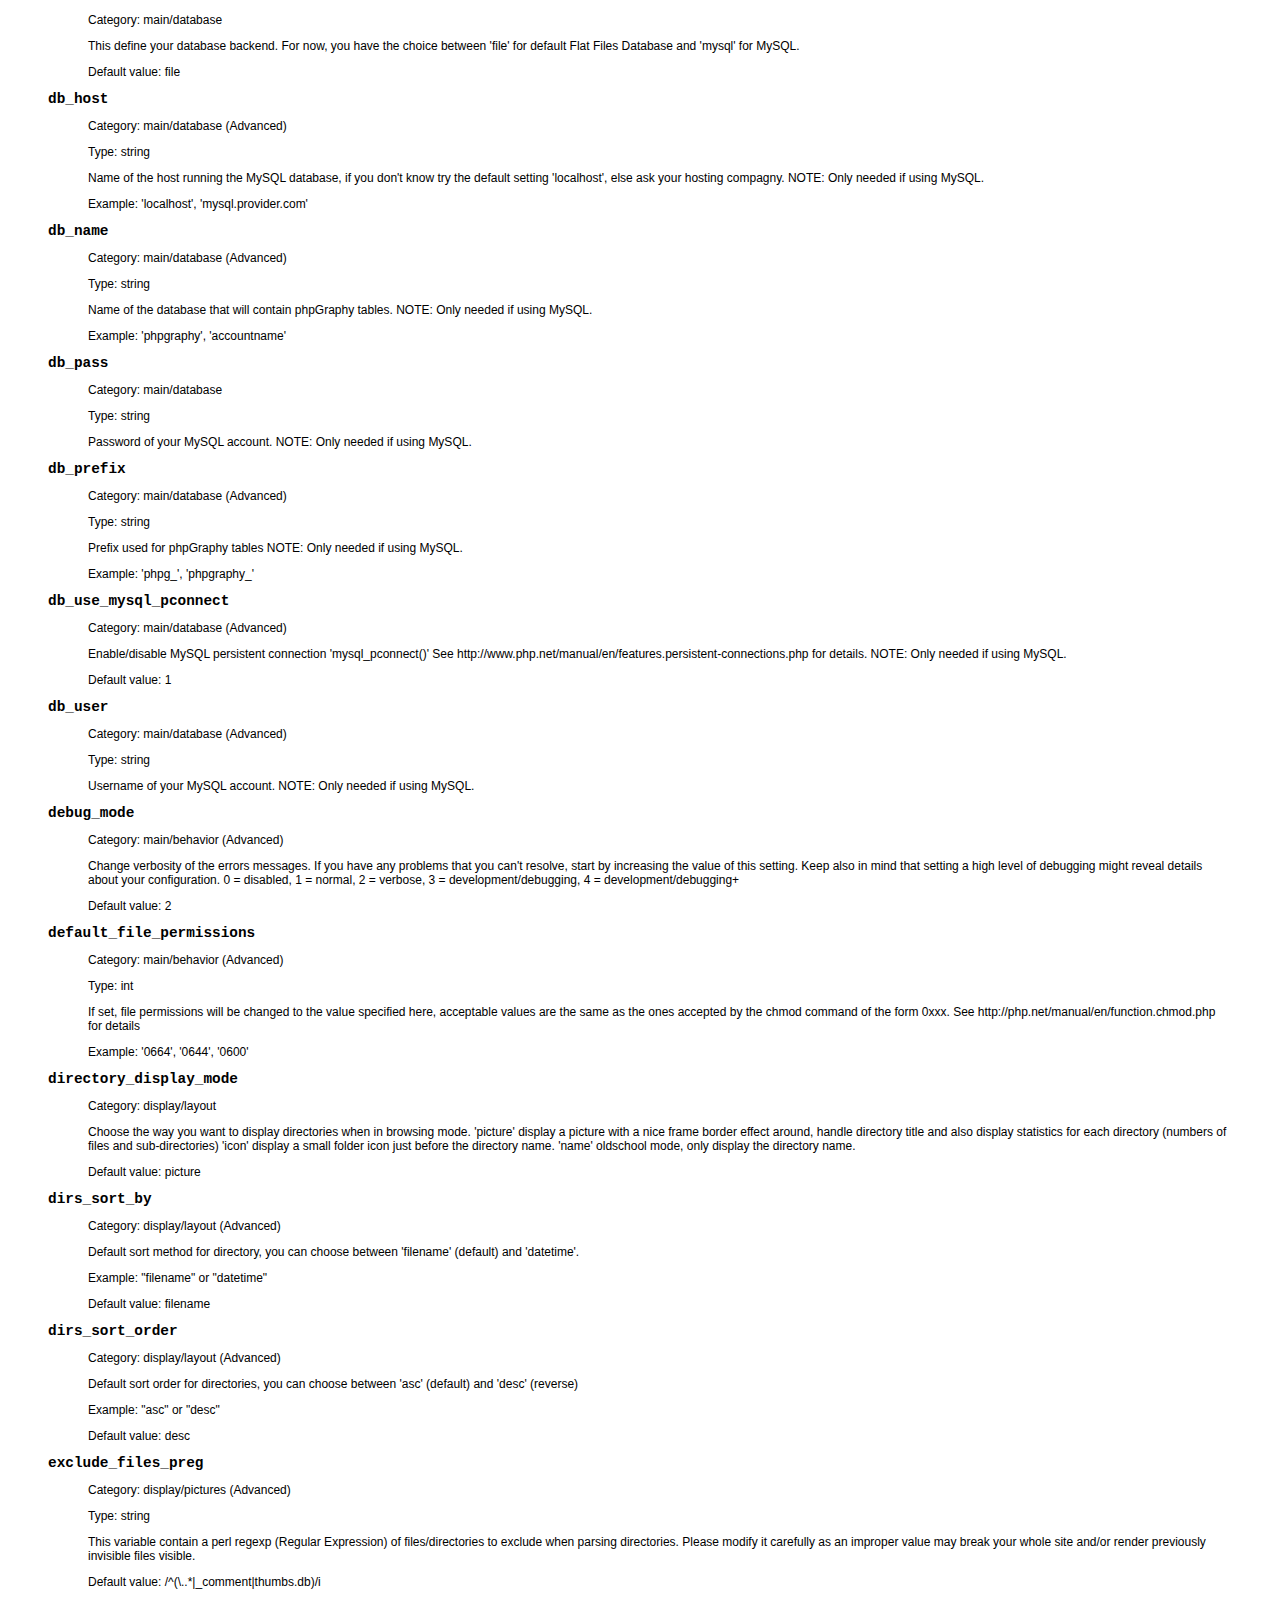
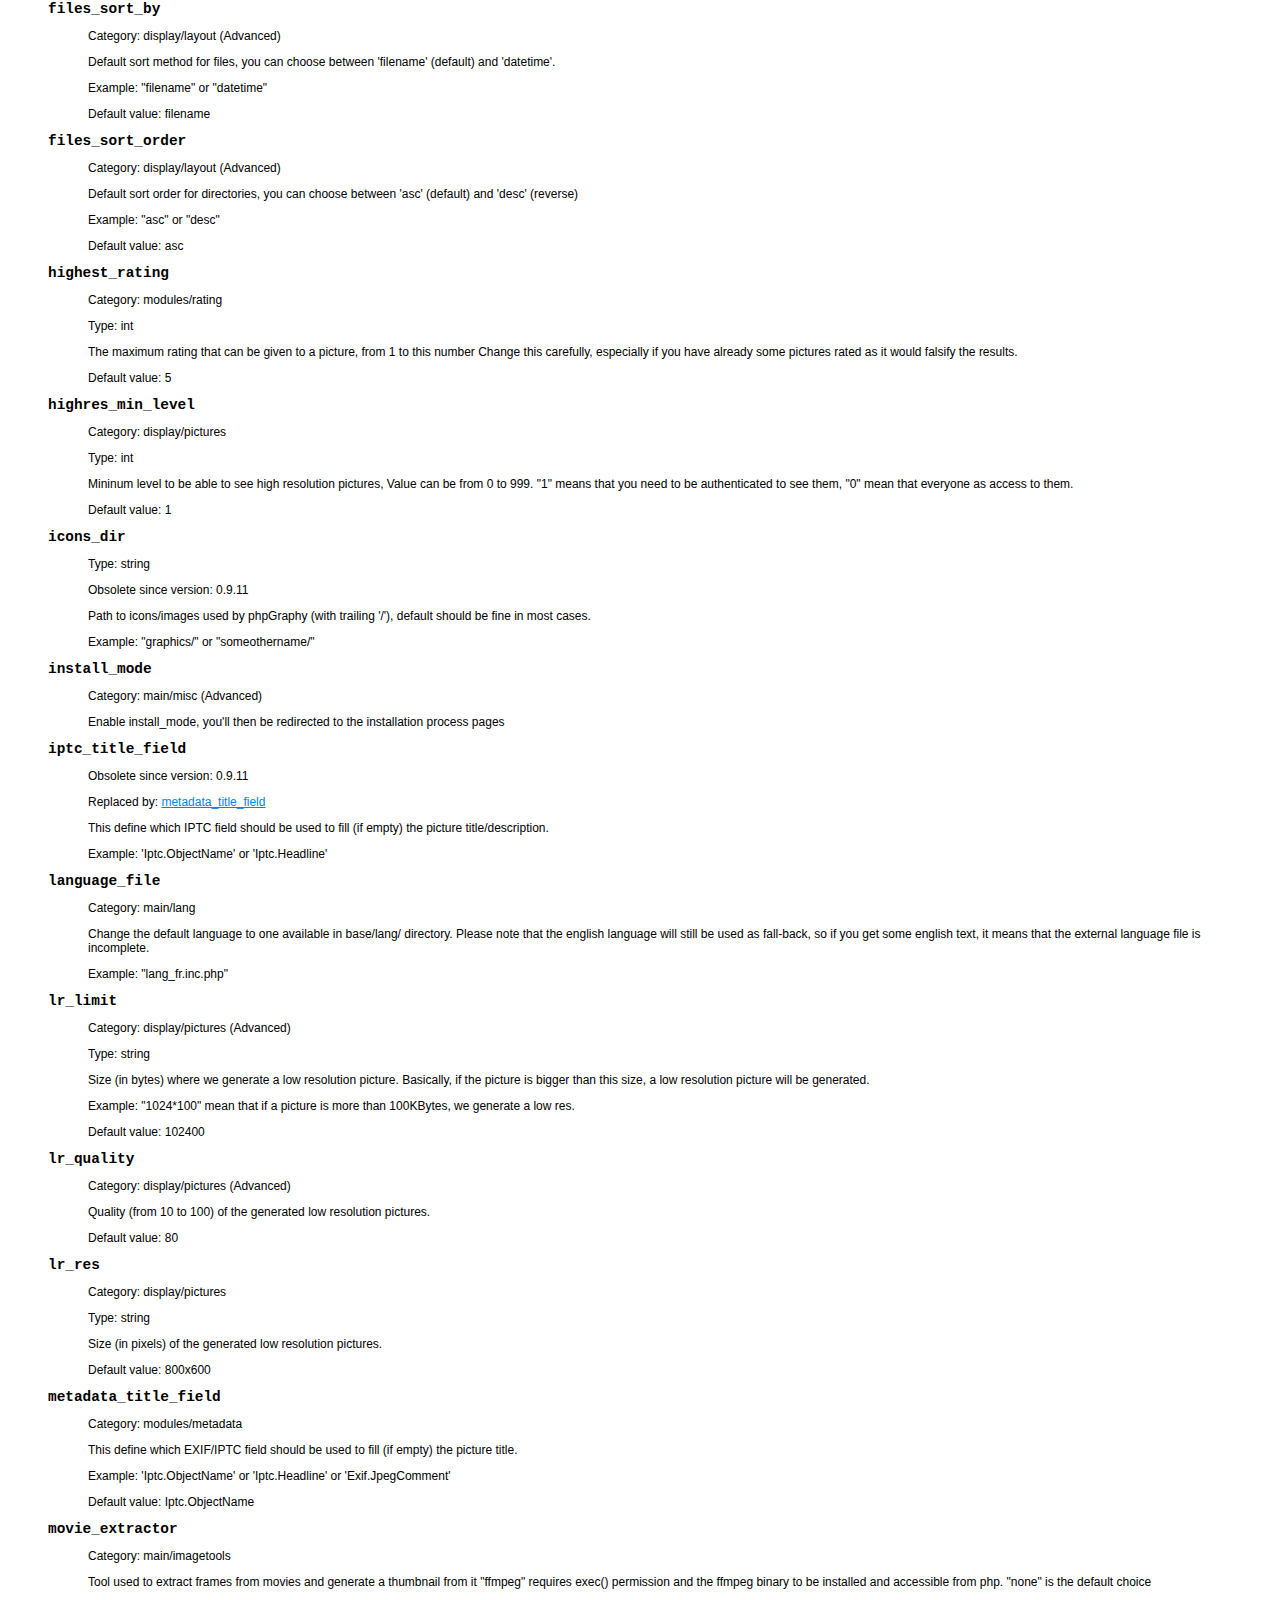
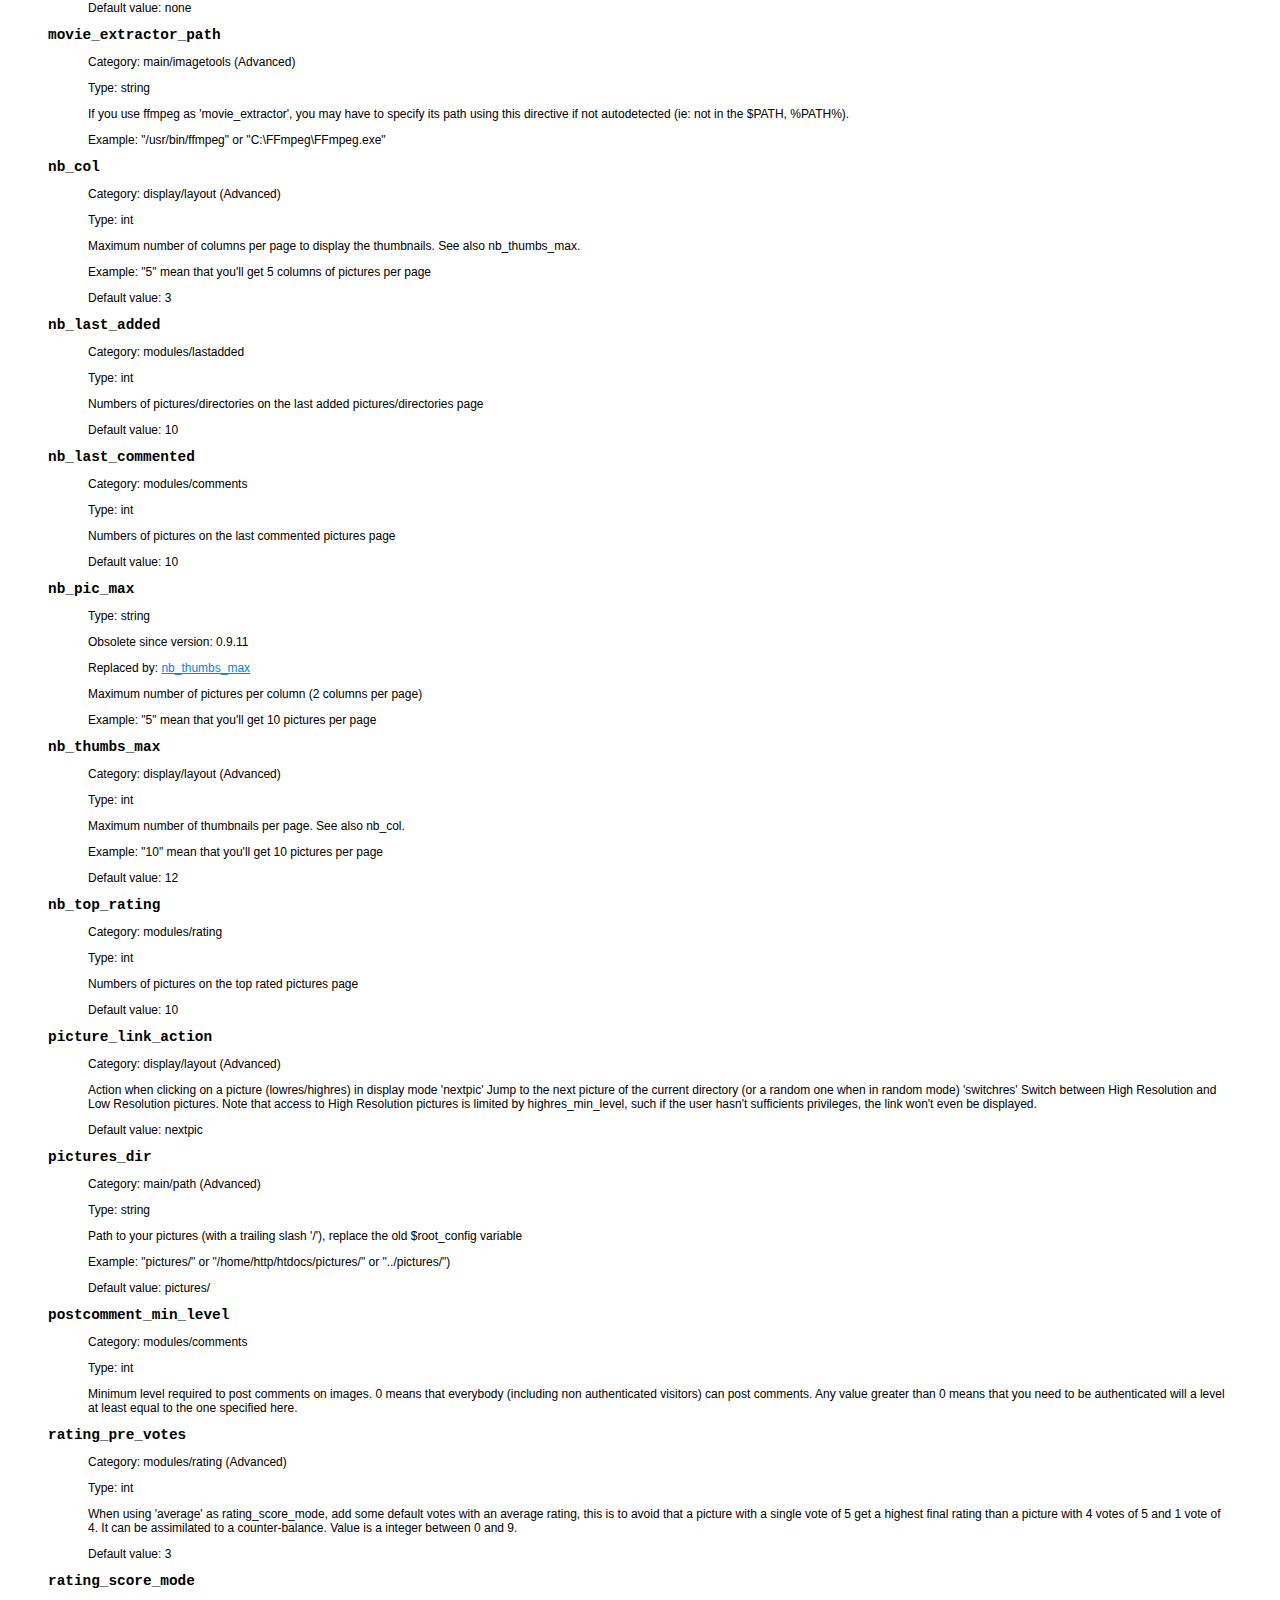
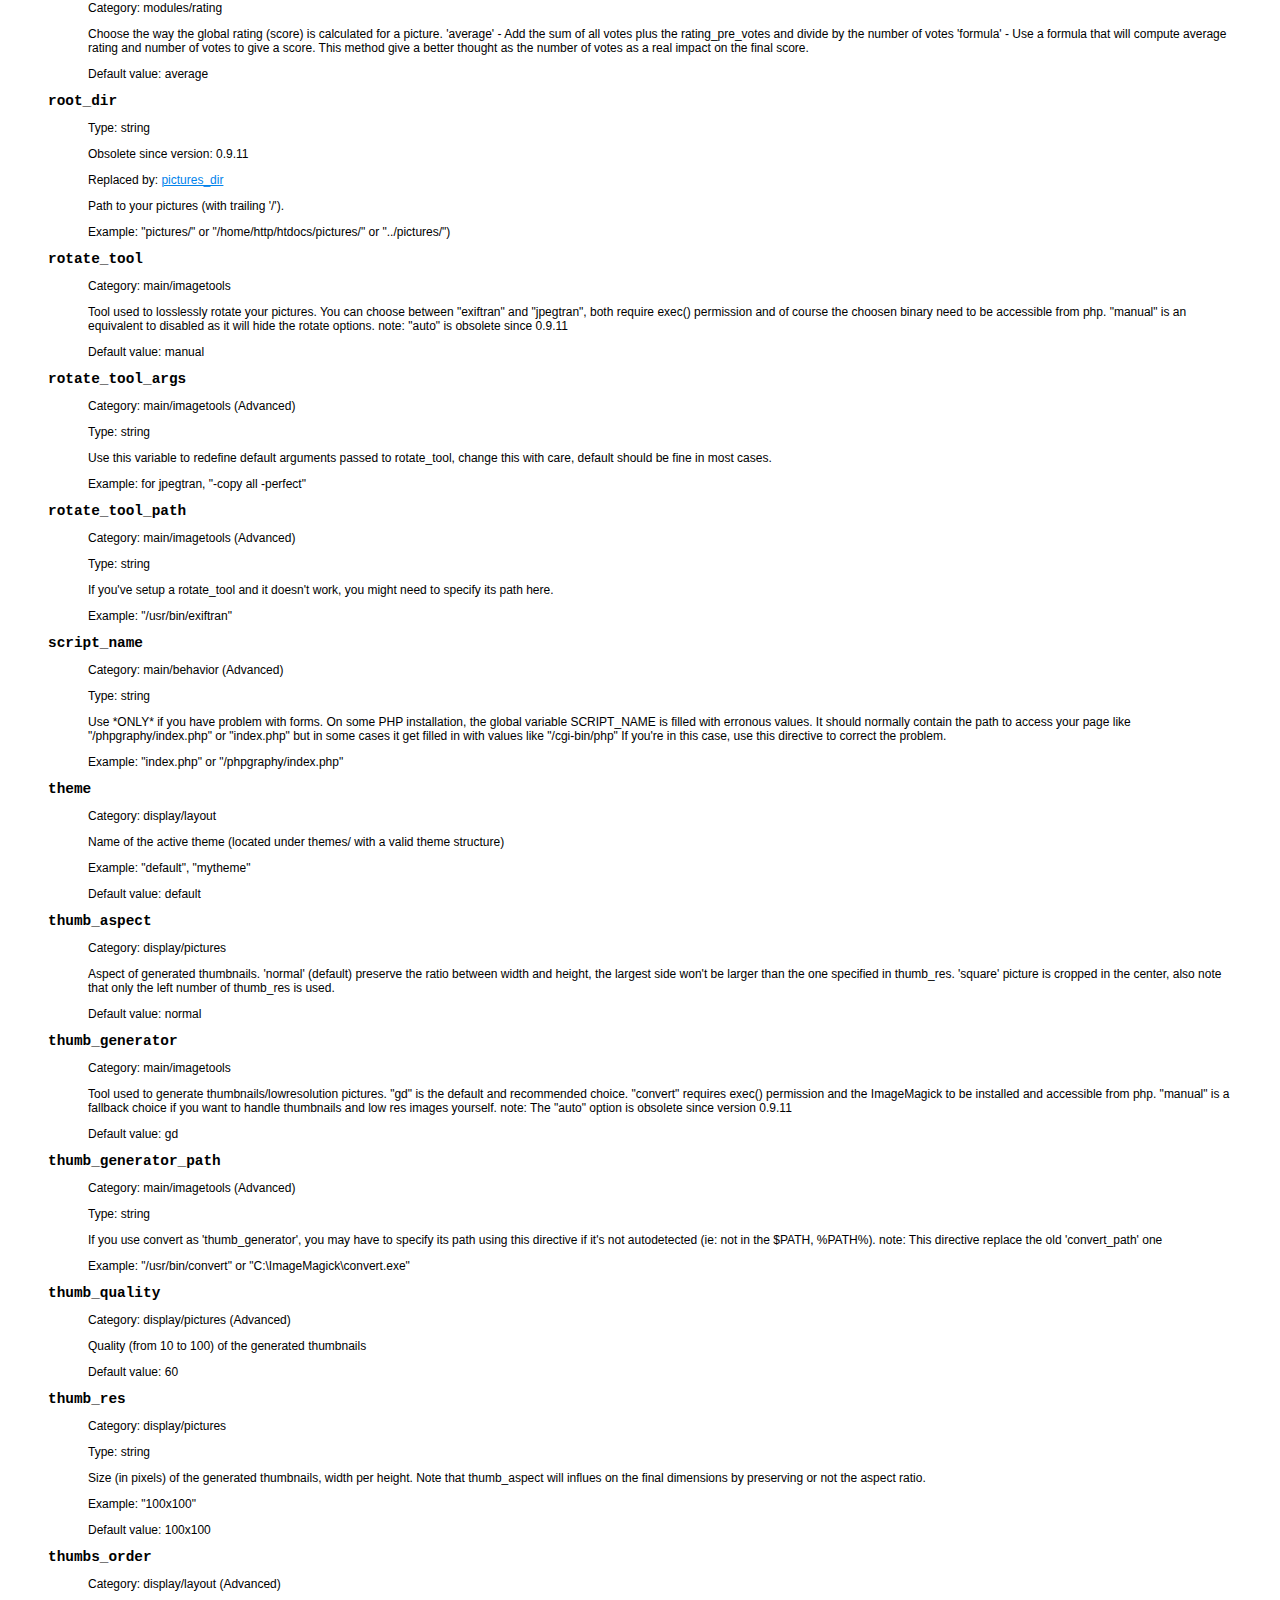
<file: familia/teste/docs/phpgraphy-manual.html>
<html><head><meta http-equiv="Content-Type" content="text/html; charset=ISO-8859-1"><title>phpGraphy Manual</title><link rel="stylesheet" href="styles.css" type="text/css"><meta name="generator" content="DocBook XSL Stylesheets V1.68.0"><meta name="description" content="
				phpGraphy is  is a free PHP script that let you share your pictures on your personal website in a very convenient way.  The lastest version of this manual can be found online on the phpGraphy website. Comments are very welcome.
			"><meta name="keywords" content="phpGraphy, free, photo, gallery, php, script, share, pictures, photos, online"></head><body bgcolor="white" text="black" link="#0000FF" vlink="#840084" alink="#0000FF"><div class="book" lang="en"><div class="titlepage"><div><div><h1 class="title"><a name="phpgraphy-manual"></a>phpGraphy Manual</h1></div><div><div class="author"><h3 class="author"><span class="firstname">JiM</span> <span class="surname">/ aEGIS</span></h3><code class="email">&lt;<a href="mailto:jim%20%5Bat%5D%20aegis%20%5Bdash%5D%20corp%20%5Bdot%5D%20org">jim [at] aegis [dash] corp [dot] org</a>&gt;</code></div></div><div><p class="releaseinfo">(Manual built for phpGraphy release 0.9.13a)</p></div><div><p class="copyright">Copyright � 2005, 2006 JiM / aEGIS</p></div><div><div class="abstract"><p class="title"><b>Abstract</b></p><p>
				<span class="application">phpGraphy</span> is  is a free PHP script that let you share your pictures on your personal website in a very convenient way.</p><p> The lastest version of this manual can be found online on the <a href="http://phpgraphy.sourceforge.net/" target="_top">phpGraphy website.</a> Comments are very welcome.
			</p></div></div></div><hr></div><div class="toc"><p><b>Table of Contents</b></p><dl><dt><span class="preface"><a href="#preface">Preface</a></span></dt><dd><dl><dt><span class="sect1"><a href="#preface.foreword">1. Foreword</a></span></dt><dt><span class="sect1"><a href="#preface.howtoread">2. How to read this manual</a></span></dt><dt><span class="sect1"><a href="#preface.conventions">3. Used Conventions</a></span></dt></dl></dd><dt><span class="chapter"><a href="#intro">1. Introduction</a></span></dt><dd><dl><dt><span class="sect1"><a href="#intro.whatis">1.1. What is phpGraphy</a></span></dt><dt><span class="sect1"><a href="#intro.history">1.2. phpGraphy History</a></span></dt><dt><span class="sect1"><a href="#intro.features">1.3. phpGraphy Features</a></span></dt><dt><span class="sect1"><a href="#intro.architecture">1.4. phpGraphy Architecture</a></span></dt></dl></dd><dt><span class="chapter"><a href="#install">2. Installation</a></span></dt><dd><dl><dt><span class="sect1"><a href="#install.requirements">2.1. Requirements</a></span></dt><dt><span class="sect1"><a href="#install.quick">2.2. Quick Installation</a></span></dt><dt><span class="sect1"><a href="#install.full">2.3. Detailed Installation Procedure</a></span></dt><dt><span class="sect1"><a href="#install.upgrade">2.4. Upgrading an existing phpGraphy installation</a></span></dt></dl></dd><dt><span class="chapter"><a href="#usage">3. Using phpGraphy</a></span></dt><dd><dl><dt><span class="sect1"><a href="#usage.quicktour">3.1. Quick Tour</a></span></dt><dt><span class="sect1"><a href="#usage.securitylevel">3.2. Understanding security levels</a></span></dt><dt><span class="sect1"><a href="#usage.accounts">3.3. Managing users accounts</a></span></dt><dt><span class="sect1"><a href="#usage.picturesupload">3.4. Uploading pictures/files</a></span></dt><dt><span class="sect1"><a href="#usage.picturetitle">3.5. Changing picture title</a></span></dt><dd><dl><dt><span class="sect2"><a href="#usage.picturetitle.manual">3.5.1. Manually</a></span></dt><dt><span class="sect2"><a href="#usage.picturetitle.iptc">3.5.2. Automatically using IPTC</a></span></dt></dl></dd><dt><span class="sect1"><a href="#usage.changinglevel">3.6. Changing picture/directory security level</a></span></dt><dt><span class="sect1"><a href="#usage.editingdotwelcome">3.7. Editing the .welcome</a></span></dt><dt><span class="sect1"><a href="#usage.specialpages">3.8. Special pages</a></span></dt><dd><dl><dt><span class="sect2"><a href="#usage.specialpages.lastcommented">3.8.1. Last commented pictures</a></span></dt><dt><span class="sect2"><a href="#usage.specialpages.toprated">3.8.2. Top rated pictures</a></span></dt><dt><span class="sect2"><a href="#usage.specialpages.lastadded">3.8.3. Last added pictures</a></span></dt><dt><span class="sect2"><a href="#usage.specialpages.lastaddedperdir">3.8.4. Last added pictures per directory</a></span></dt></dl></dd><dt><span class="sect1"><a href="#usage.deletecomments">3.9. Deleting visitors comments</a></span></dt><dt><span class="sect1"><a href="#usage.manualthumbhandling">3.10. Manual handling of thumbnails</a></span></dt><dt><span class="sect1"><a href="#usage.directorycover">3.11. Setting/Removing Directory Cover</a></span></dt><dt><span class="sect1"><a href="#usage.thumbnailgeneration">3.12. Thumbnail/Lowres pictures generation</a></span></dt></dl></dd><dt><span class="chapter"><a href="#config">4. phpGraphy configuration</a></span></dt><dd><dl><dt><span class="sect1"><a href="#config.intro">4.1. Changing the configuration</a></span></dt><dt><span class="sect1"><a href="#config.ref">4.2. Configuration directives reference</a></span></dt></dl></dd><dt><span class="chapter"><a href="#custom">5. Customization of phpGraphy</a></span></dt><dd><dl><dt><span class="sect1"><a href="#custom.what">5.1. What can I customize ?</a></span></dt><dt><span class="sect1"><a href="#custom.basics">5.2. Basic layout customization</a></span></dt><dt><span class="sect1"><a href="#custom.themecreation">5.3. Creating a theme</a></span></dt><dt><span class="sect1"><a href="#custom.custom_templates">5.4. Modify the templates</a></span></dt><dt><span class="sect1"><a href="#custom.custom_languagefile">5.5. Creating our own personal language file</a></span></dt><dt><span class="sect1"><a href="#custom.official_languagefile">5.6. Creating/Updating an official language file</a></span></dt><dt><span class="sect1"><a href="#custom.metadata">5.7. Customizing display of EXIF/IPTC</a></span></dt></dl></dd><dt><span class="chapter"><a href="#security">6. phpGraphy and Security</a></span></dt><dd><dl><dt><span class="sect1"><a href="#security.checking">6.1. Checking that my site is secure</a></span></dt><dt><span class="sect1"><a href="#security.directories">6.2. Protecting sensitives directories</a></span></dt><dt><span class="sect1"><a href="#security.bestpract">6.3. Security Best Practices</a></span></dt><dd><dl><dt><span class="sect2"><a href="#security.bestpract.pwdpolicy">6.3.1. Strong password policy</a></span></dt></dl></dd><dt><span class="sect1"><a href="#security.authentication">6.4. Authentication mechanism</a></span></dt><dd><dl><dt><span class="sect2"><a href="#security.authentication.cookieval">6.4.1. CookieValue</a></span></dt></dl></dd><dt><span class="sect1"><a href="#security.reporting">6.5. Reporting a security flaw</a></span></dt></dl></dd><dt><span class="glossary"><a href="#glossary">Glossary</a></span></dt><dt><span class="appendix"><a href="#appendix">A. Appendix</a></span></dt><dd><dl><dt><span class="sect1"><a href="#appendix.troubleshooting">A.1. Troubleshooting</a></span></dt><dt><span class="sect1"><a href="#appendix.3rdparty">A.2. Third-party tools</a></span></dt><dt><span class="sect1"><a href="#appendix.faq">A.3. FAQ - Frequently Asked Questions</a></span></dt><dt><span class="sect1"><a href="#appendix.metadatakeywordsref">A.4. EXIF/IPTC keywords reference table</a></span></dt></dl></dd></dl></div><div class="list-of-figures"><p><b>List of Figures</b></p><dl><dt>3.1. <a href="#screenshot.admin-view">phpGraphy Screenshot when loggued in as admin</a></dt><dt>5.1. <a href="#screenshot.metadata-view">Screenshot when displaying EXIF/IPTC</a></dt></dl></div><div class="list-of-tables"><p><b>List of Tables</b></p><dl><dt>A.1. <a href="#metadata.keywords">Metadata keywords list</a></dt></dl></div><div class="preface" lang="en"><div class="titlepage"><div><div><h2 class="title"><a name="preface"></a>Preface</h2></div></div></div><div class="toc"><p><b>Table of Contents</b></p><dl><dt><span class="sect1"><a href="#preface.foreword">1. Foreword</a></span></dt><dt><span class="sect1"><a href="#preface.howtoread">2. How to read this manual</a></span></dt><dt><span class="sect1"><a href="#preface.conventions">3. Used Conventions</a></span></dt></dl></div><div class="sect1" lang="en"><div class="titlepage"><div><div><h2 class="title" style="clear: both"><a name="preface.foreword"></a>1.�Foreword</h2></div></div></div><p>Because even the best software ever is nothing without a proper documentation, writing a proper decent one was my first priority when I officialy took the maintenance of phpGraphy.</p><p>As an experienced computer's user, I generally only read the first three lines of a documentation and then run the software directly and learn by using it, but sometime when it's either a complex software or if I really want to know all the tricks that I could use with a software, then the documentation is my reference. I've too often see nice softwares with a poor documentation ! So I hope you'll find this document useful either as a starting point or as a reference book. I've tried all along the writing to keep it easy to read and accessible even for non IT specialists but a minimum basis is somehow required !.</p></div><div class="sect1" lang="en"><div class="titlepage"><div><div><h2 class="title" style="clear: both"><a name="preface.howtoread"></a>2.�How to read this manual</h2></div></div></div><div class="variablelist"><dl><dt><span class="term">Experienced users</span></dt><dd><p>As an experienced user, you'll probably only want to read this manual if you encounter a problem that you don't know how to solve or maybe simply you're interested on how to get the best of phpGraphy. If you're stuck while trying to resolve a problem, consult the <a href="#appendix.troubleshooting" title="A.1.�Troubleshooting">Troubleshooting</a> section which give you some baseline on where to look. To get the best part of phpGraphy, briefly read the Table of contents to locate the chapters that might interest you.</p></dd></dl></div><div class="variablelist"><dl><dt><span class="term">New users</span></dt><dd><p>First of all, I would suggest you to read the <a href="#usage.quicktour" title="3.1.�Quick Tour">Quick Tour</a> to get a better idea of what you can do with phpGraphy. Then install it using the <a href="#install.full" title="2.3.�Detailed Installation Procedure">Installation Procedure</a> and well I think that's about it really for a start :)</p></dd></dl></div></div><div class="sect1" lang="en"><div class="titlepage"><div><div><h2 class="title" style="clear: both"><a name="preface.conventions"></a>3.�Used Conventions</h2></div></div></div><div class="variablelist"><dl><dt><span class="term">
						<span><strong class="command">Constant width</strong></span>
					</span></dt><dd><p>Used for commands, command output, and switches</p></dd><dt><span class="term">
						<em class="replaceable"><code>Constant width italic</code></em>
					</span></dt><dd><p>Used for replaceable items in code and text</p></dd><dt><span class="term">
						<span><strong class="command">Constant width on gray background (not shown here for technical reasons :)</strong></span>
					</span></dt><dd><p>Used for file content</p></dd><dt><span class="term">
						<code class="filename">Italic</code>
					</span></dt><dd><p>Used for file and directory names</p></dd><dt><span class="term">
						<p>Note Box</p>
					</span></dt><dd><div class="note" style="margin-left: 0.5in; margin-right: 0.5in;"><h3 class="title">Note</h3><p>Something that doesn't really fit into the text but might be interesting to know</p></div></dd><dt><span class="term">
						<p>Tip box</p>
					</span></dt><dd><div class="tip" style="margin-left: 0.5in; margin-right: 0.5in;"><h3 class="title">Tip</h3><p>If you really want to use all the power of phpGraphy, mind thoses ones !</p></div></dd><dt><span class="term">
						<p>Warning box</p>
					</span></dt><dd><div class="warning" style="margin-left: 0.5in; margin-right: 0.5in;"><h3 class="title">Warning</h3><p>When it's important that you DON'T MISS an information</p></div></dd></dl></div></div></div><div class="chapter" lang="en"><div class="titlepage"><div><div><h2 class="title"><a name="intro"></a>Chapter�1.�Introduction</h2></div></div></div><div class="toc"><p><b>Table of Contents</b></p><dl><dt><span class="sect1"><a href="#intro.whatis">1.1. What is phpGraphy</a></span></dt><dt><span class="sect1"><a href="#intro.history">1.2. phpGraphy History</a></span></dt><dt><span class="sect1"><a href="#intro.features">1.3. phpGraphy Features</a></span></dt><dt><span class="sect1"><a href="#intro.architecture">1.4. phpGraphy Architecture</a></span></dt></dl></div><div class="sect1" lang="en"><div class="titlepage"><div><div><h2 class="title" style="clear: both"><a name="intro.whatis"></a>1.1.�What is phpGraphy</h2></div></div></div><p>phpGraphy is a free <a href="http://www.php.net" target="_top">PHP</a> script released under <a name="http://www.gnu.org/licenses/gpl.txt" href="" target="_top">GPL</a> license that let you share your pictures on your personal website in a very convenient way. It has been written with the goal to be very customizable so it can integrate itself easily within your existing website (it's also works perfectly well by itself).</p></div><div class="sect1" lang="en"><div class="titlepage"><div><div><h2 class="title" style="clear: both"><a name="intro.history"></a>1.2.�phpGraphy History</h2></div></div></div><p>phpGraphy has originally been written by Christophe Thibault in year 2000, he has driven the project for almost a year, from the first release 0.9 up to release 0.9.7. Then he become too busy to continue improving the application. </p><p>I decided to continue to add the features that where missing to me. At the end of last year (in 2004), while chatting with Christophe, I told him about the modifications I've made etc. and that's how we came to "Hey but why won't you take the project maintenance ?".</p><p>Since, another developer (and now friend), oniryx, has joined the ranks and we're both doing our best to continuously improve the application.</p></div><div class="sect1" lang="en"><div class="titlepage"><div><div><h2 class="title" style="clear: both"><a name="intro.features"></a>1.3.�phpGraphy Features</h2></div></div></div><p>FIXME:UpdateWeb/SynchronizeHere!</p><p>
				</p><div class="itemizedlist"><ul type="disc"><li><p>On-the-fly Thumbnail/Low resolution picture generation</p></li><li><p>Unlimited Categories and Sub-categories (it uses directories)</p></li><li><p>Integrated fast text database mode (<a href="http://www.mysql.com/" target="_top">MySQL</a> also supported if prefeered)</p></li><li><p>Users comments</p></li><li><p>Rating system</p></li><li><p>Web interface management</p></li><li><p>Picture upload via web interface (or via FTP)</p></li><li><p>Top rated/Last commented/Last added pictures pages</p></li><li><p>Slideshow mode</p></li><li><p>User level support, so you can hide some pictures from unwanted people</p></li><li><p>EXIF/IPTC metadata support</p></li><li><p>Lossless JPEG rotation (via exiftran/jpegtran)</p></li><li><p>Video, sound and text files support</p></li><li><p>Themes including templates, header/footer and language file</p></li><li><p>Following W3C standards - XHTML 1.1 / CSS 2.0 Valid</p></li><li><p>Multilingual support (See TranslatorPage for complete list and status)</p></li><li><p>Installation Wizard</p></li><li><p>Highly configurable / Easily customizable</p></li><li><p>Free (under GPL license)</p></li></ul></div><p>
			</p></div><div class="sect1" lang="en"><div class="titlepage"><div><div><h2 class="title" style="clear: both"><a name="intro.architecture"></a>1.4.�phpGraphy Architecture</h2></div></div></div><p>TODO: Create a schema like the one used in subversion (From UserPC to WebServer)</p></div></div><div class="chapter" lang="en"><div class="titlepage"><div><div><h2 class="title"><a name="install"></a>Chapter�2.�Installation</h2></div></div></div><div class="toc"><p><b>Table of Contents</b></p><dl><dt><span class="sect1"><a href="#install.requirements">2.1. Requirements</a></span></dt><dt><span class="sect1"><a href="#install.quick">2.2. Quick Installation</a></span></dt><dt><span class="sect1"><a href="#install.full">2.3. Detailed Installation Procedure</a></span></dt><dt><span class="sect1"><a href="#install.upgrade">2.4. Upgrading an existing phpGraphy installation</a></span></dt></dl></div><div class="sect1" lang="en"><div class="titlepage"><div><div><h2 class="title" style="clear: both"><a name="install.requirements"></a>2.1.�Requirements</h2></div></div></div><p>Checklist:</p><div class="itemizedlist"><ul type="disc"><li><p>A WebServer with PHP 4.1.0 or greater (PHP 4.3.x recommended)</p><div class="note" style="margin-left: 0.5in; margin-right: 0.5in;"><h3 class="title">Note</h3><p>phpGraphy can run even on a safe_mode enabled server but be aware that others restrictions might apply</p></div></li></ul></div><p>There isn't much required to run phpGraphy (as shown in the list above) but it might still be difficult or even impossible to make it run on some highly restricted hosts. If you encounter any problems, don't give up to fast, ask for help first !</p></div><div class="sect1" lang="en"><div class="titlepage"><div><div><h2 class="title" style="clear: both"><a name="install.quick"></a>2.2.�Quick Installation</h2></div></div></div><div class="procedure"><p>This part is for experienced users only ! If you're not that familiar with IT, then please prefeer the <a href="#">detailed installation procedure</a> which is much more detailled and provide help and explanations for every step.</p><ol type="1"><li><p>Get the archive, unpack it and upload the content on your webserver</p></li><li><p>Open your web browser to the address where you've just put phpGraphy and you should see the installation process</p></li><li><p>Just follow the steps and that should be it !</p></li></ol></div></div><div class="sect1" lang="en"><div class="titlepage"><div><div><h2 class="title" style="clear: both"><a name="install.full"></a>2.3.�Detailed Installation Procedure</h2></div></div></div><div class="procedure"><p>This procedure describe every step in order to get phpGraphy running on your webserver</p><ol type="1"><li><p>Download the latest version of phpGraphy from the <a href="http://phpgraphy.sourceforge.net" target="_top">official phpGraphy website</a>, there is currently 2 differents archives (.zip and .tar.gz), most of Windows users might prefeer the .zip format while *nix users might prefeer the tar.gz one.
					</p></li><li><p>Unpack the archive using your favorite compression program (ie: Winzip for Windows users)</p></li><li><p>Upload the archive content on your webserver using your favorite FTP Client</p></li><li><p>Using your webbrowser, open the address of your website followed by the location of phpGraphy</p><p>ie: http://www.mysite.com/phpgraphy/</p></li><li><p>You should be automatically redirected to the installation process, if not add 'install.php' after phpGraphy directory (ie: http://www.mysite.com/phpgraphy/install.php)</p></li><li><p>Follow the steps on your screen, it should be pretty straight forward but I'll list below those that might not be for everyone and also guide you to understand through the eventual(s) problem(s) you might encounter.</p><p><a name="install.step3"></a>Step 3, "Directories Permissions" - phpGraphy need to be able to write in some directories or files, on some configuration, the user used to run the webserver is not the same as the one you'll use to connect via FTP (called respectivly webuser and ftpuser) {FIXME: Include link to document that explain this}. In this particular case, you'll have to change the permissions of the files/directories to world-writable (also know as 777) using your FTP client. because every FTP client is different I won't be able to explain here how to do it exactly but search in the documentation or the menu for chmod (in command line FTP, you would have to type chmod +x or chmod 777 followed by the filename or the directory name).</p><p><a name="install.step4"></a>Step 4, "Image Tools Configuration" - My advice on this step is if you don't understand, just click on "Next Step" ! Basically, phpGraphy does the job for you, it detects the best choices and if it doesn't, it's very likely that the option is not available. The image rotation is only available through external tools (exiftran/jpegtran) which require the use of exec() and this function is very often restricted on shared servers.</p><p><a name="install.step5"></a>Step 5, "Database configuration" - Again, if you're unsure, just click on "Next Step". For those interested to understand, the use of "Flat files" is a good choice unless you're planning to put a huge number of pictures (more than 5000). So now, you can guess that MySQL is recommended when you've a lot of pictures as it's gonna be more efficient. The real advantage of the flat file is that you don't have anything to configure, it's just working. Also you can backup (replicate) your site more easily.</p></li><li><p>Once you've setup your administrator account, you'll be able to access your site and you'll see some guideline to test it. Simply follow them.</p></li><li><p>To finish, the last step is to check the security of your site by reading the <a href="#security" title="Chapter�6.�phpGraphy and Security">instructions to check that your installation is secure</a>.
					</p></li></ol></div></div><div class="sect1" lang="en"><div class="titlepage"><div><div><h2 class="title" style="clear: both"><a name="install.upgrade"></a>2.4.�Upgrading an existing phpGraphy installation</h2></div></div></div><div class="warning" style="margin-left: 0.5in; margin-right: 0.5in;"><h3 class="title">Warning</h3>Before upgrading an existing installation, please do a BACKUP, I can not stress that enough as if anything goes wrong (even if it shouldn't), you could really regret not to have one</div><p>Instructions for upgrade are located under the <code class="filename">docs/</code> subdirectory of phpGraphy in a file called <code class="filename">UPGRADE</code>. It's kept here so that even users with just a <a href="#glossary.shell">shell</a> access can easily access it.</p></div></div><div class="chapter" lang="en"><div class="titlepage"><div><div><h2 class="title"><a name="usage"></a>Chapter�3.�Using phpGraphy</h2></div></div></div><div class="toc"><p><b>Table of Contents</b></p><dl><dt><span class="sect1"><a href="#usage.quicktour">3.1. Quick Tour</a></span></dt><dt><span class="sect1"><a href="#usage.securitylevel">3.2. Understanding security levels</a></span></dt><dt><span class="sect1"><a href="#usage.accounts">3.3. Managing users accounts</a></span></dt><dt><span class="sect1"><a href="#usage.picturesupload">3.4. Uploading pictures/files</a></span></dt><dt><span class="sect1"><a href="#usage.picturetitle">3.5. Changing picture title</a></span></dt><dd><dl><dt><span class="sect2"><a href="#usage.picturetitle.manual">3.5.1. Manually</a></span></dt><dt><span class="sect2"><a href="#usage.picturetitle.iptc">3.5.2. Automatically using IPTC</a></span></dt></dl></dd><dt><span class="sect1"><a href="#usage.changinglevel">3.6. Changing picture/directory security level</a></span></dt><dt><span class="sect1"><a href="#usage.editingdotwelcome">3.7. Editing the .welcome</a></span></dt><dt><span class="sect1"><a href="#usage.specialpages">3.8. Special pages</a></span></dt><dd><dl><dt><span class="sect2"><a href="#usage.specialpages.lastcommented">3.8.1. Last commented pictures</a></span></dt><dt><span class="sect2"><a href="#usage.specialpages.toprated">3.8.2. Top rated pictures</a></span></dt><dt><span class="sect2"><a href="#usage.specialpages.lastadded">3.8.3. Last added pictures</a></span></dt><dt><span class="sect2"><a href="#usage.specialpages.lastaddedperdir">3.8.4. Last added pictures per directory</a></span></dt></dl></dd><dt><span class="sect1"><a href="#usage.deletecomments">3.9. Deleting visitors comments</a></span></dt><dt><span class="sect1"><a href="#usage.manualthumbhandling">3.10. Manual handling of thumbnails</a></span></dt><dt><span class="sect1"><a href="#usage.directorycover">3.11. Setting/Removing Directory Cover</a></span></dt><dt><span class="sect1"><a href="#usage.thumbnailgeneration">3.12. Thumbnail/Lowres pictures generation</a></span></dt></dl></div><p>phpGraphy has been designed to be very easy to use, you will probably be able to learn by yourself how to use it. However, as a reference, this chapter explain the differents available actions and concepts.</p><div class="sect1" lang="en"><div class="titlepage"><div><div><h2 class="title" style="clear: both"><a name="usage.quicktour"></a>3.1.�Quick Tour</h2></div></div></div><p>This section describe one by one all references of the <a href="#screenshot.admin-view" title="Figure�3.1.�phpGraphy Screenshot when loggued in as admin">Screenshot when loggued in as admin</a>. It will also link to specific sections contained in this chapter.</p><div class="figure"><a name="screenshot.admin-view"></a><p class="title"><b>Figure�3.1.�phpGraphy Screenshot when loggued in as admin</b></p><div><img src="images/admin-view.png" alt="phpGraphy Screenshot when loggued in as admin"></div></div><div class="variablelist"><dl><dt><span class="term">A1</span></dt><dd><p>This menu contain more options once you're authenticated as admin. As of current version, here is a list of what you can do directly from there:
						</p><div class="itemizedlist"><ul type="disc"><li><p>Create new directories</p></li><li><p>Manage users (login, password and security level)</p></li><li><p>Change phpGraphy settings (almost every option can be tuned from there, see <a href="#usage.picturetitle" title="3.5.�Changing picture title">Changing the configuration</a>)</p></li><li><p>View logfile (the last 20 lines - this can be handy to troubleshoot a problem)</p></li><li><p>Upload files (either from your computer or from another website)</p></li><li><p>Generate all thumbnails/lowresolution pictures (Note that they'll be generated on the fly anyway when an image is requested by a visitor)</p></li></ul></div><p>
					</p></dd><dt><span class="term">B1</span></dt><dd><p>You can add/edit the current image title. When a image has a title, it's displayed instead of the filename. Note that phpGraphy can automatically add a title to a picture using a given IPTC field. Read <a href="#usage.picturetitle" title="3.5.�Changing picture title">Changing picture caption/description</a> for details.</p></dd><dt><span class="term">C1, C2</span></dt><dd><p>Those two numbers are respectively the real security level of the picture and the Inherited one. For details about this, read <a href="#usage.securitylevel" title="3.2.�Understanding security levels">Understanding security levels</a>.</p></dd><dt><span class="term">C3</span></dt><dd><p>This button is used to validate changes that you've made to picture's details (eg: title or security level change).</p></dd><dt><span class="term">C4</span></dt><dd><p>This button will properly delete the picture from phpGraphy. It will not only remove it physically from the hard disk but also remove all references (comments/ratings/etc.).</p></dd><dt><span class="term">C5</span></dt><dd><p>This button will delete the thumbnail and low-resolution of the current picture. It may be used in cases which you're not happy with the current thumb/lowres.</p></dd><dt><span class="term">D1</span></dt><dd><p>Clicking on this link will delete the associated visitor comment.</p></dd><dt><span class="term">M1</span></dt><dd><p>This icon will appear when IPTC metadata are found inside the picture.</p></dd><dt><span class="term">M2</span></dt><dd><p>This is picture's metadata, you can customize the way it's displayed, for more details please read <a href="#custom.metadata" title="5.7.�Customizing display of EXIF/IPTC">Display of EXIF/IPTC metadata</a>.</p></dd></dl></div></div><div class="sect1" lang="en"><div class="titlepage"><div><div><h2 class="title" style="clear: both"><a name="usage.securitylevel"></a>3.2.�Understanding security levels</h2></div></div></div><p>Protecting directories and pictures under phpGraphy is made using security level, it's important to understand how it's working to not deny access to pictures you want to be available from everyone, the other case (allowing access to unauthorized pictures is less likely to happen, you'll see why soon).</p><p>First, please note that levels are starting from zero (simple non loggued visitors) and go up to 999 (administrator). This mean that you can have up to 998 differents levels which should hopefuly be enough for everyone.</p><p>It may sound evident for most of you but in case, the bigger level you've, the most pictures/directories you'll be able to see. As said before, admin functions are only available if the user level is equal to 999.</p><p>Ok, so now that I've introduced the levels, there is another important thing to understand, the notion of "inheritance".Basically, when accessing a picture or a directory, phpGraphy check both "real" and "inherited" security level and keep the highest one. The inherited one is found by checking the level  in all the tree hierarchy below the current picture/directory.</p><p>Here is a real life example:</p><pre class="screen">
pictures_dir/          &lt;- Level 0 - Inherited Level: 0
|
+- public_dir_a/       &lt;- Level 0 - Inherited Level: 0 (becaused root_dir level is also 0)
|  |
|  +-public_dir_b/     &lt;- Level 0 - Inherited Level: 0 (becaused 'root_dir' AND 'public_dir_a' level is also 0)
|  +-private_dir_a/    &lt;- Level 10 - Inherited Level: 10 (becaused 'root_dir' AND 'public_dir_a' level are both 0,
|     |                                                    it's heritate from it's own level which is the highest found)
|     `-private_dir_b/ &lt;- Level 0 - Inherited Level: 10 (because 'private_dir_a' level is 10, no need to worry
|                                                        to get access to this directory, user will need to have level 10)
`- private_dir_c/      &lt;- Level 10 - Inherited Level: 10 (same case as 'private_dir_a')
   |
   +-public_dir_d/     &lt;- Level 0 - Inherited Level: 10 (Do not do this, this not a public directory as its inherited level
   |                                                     is 10, user will also need to have level 10 to read it)
   `-private_dir_d/    &lt;- Level 20 - Inherited Level: 20 (Because level 20 is the highest found in the directory tree,
     |                                                    all directories behind this one will inherite this level of 20)
     `private_dir_e/   &lt;- Level 0 - Inherited Level: 20

</pre><div class="note" style="margin-left: 0.5in; margin-right: 0.5in;"><h3 class="title">Note</h3><p>To check security level of a picture/directory, you'll have to look at the two values found on the <a href="#screenshot.admin-view" title="Figure�3.1.�phpGraphy Screenshot when loggued in as admin">Screenshot when loggued in as admin</a>. C1 is the real security level (assoctiated to the picture/directory in the database), C2 is the inherited security level (highest level found starting from the <a href="#config.pictures_dir">pictures_dir</a>).</p></div></div><div class="sect1" lang="en"><div class="titlepage"><div><div><h2 class="title" style="clear: both"><a name="usage.accounts"></a>3.3.�Managing users accounts</h2></div></div></div><p>Login to phpGraphy with an administrator account and you'll see a link called "manage users" in the top right menu, simply click on it and the rest shoud be self-explanatory</p></div><div class="sect1" lang="en"><div class="titlepage"><div><div><h2 class="title" style="clear: both"><a name="usage.picturesupload"></a>3.4.�Uploading pictures/files</h2></div></div></div><p>You've several choices to upload pictures, the most convenient being to upload via FTP (or copy directly if this is your own server) the pictures/directories into phpGraphy <a href="#config.pictures_dir">pictures_dir</a> (default to <code class="filename">pictures/</code>). If you've no other choice or if you find it more convenient, you can also use the web interface by cliking on the upload pictures link from the admin menu.</p></div><div class="sect1" lang="en"><div class="titlepage"><div><div><h2 class="title" style="clear: both"><a name="usage.picturetitle"></a>3.5.�Changing picture title</h2></div></div></div><p>You have two differents ways to change a picture title.</p><div class="sect2" lang="en"><div class="titlepage"><div><div><h3 class="title"><a name="usage.picturetitle.manual"></a>3.5.1.�Manually</h3></div></div></div><p>Simply enter a description by using the form field (ref: <a href="#screenshot.admin-view" title="Figure�3.1.�phpGraphy Screenshot when loggued in as admin">B1</a>) and once done, validate your change by clicking on the Change button (Ref: <a href="#screenshot.admin-view" title="Figure�3.1.�phpGraphy Screenshot when loggued in as admin">C3</a>)</p></div><div class="sect2" lang="en"><div class="titlepage"><div><div><h3 class="title"><a name="usage.picturetitle.iptc"></a>3.5.2.�Automatically using IPTC</h3></div></div></div><p>phpGraphy is able to automatically set the picture title using the IPTC field of your choice. You can do this by editing the configuration file and setting-up the value of <a href="#config.iptc_title_field">iptc_title_field</a> to one of keyword listed in the <a href="#appendix.metadatakeywordsref" title="A.4.�EXIF/IPTC keywords reference table">EXIF/IPTC keywords reference table</a>.</p></div></div><div class="sect1" lang="en"><div class="titlepage"><div><div><h2 class="title" style="clear: both"><a name="usage.changinglevel"></a>3.6.�Changing picture/directory security level</h2></div></div></div><p>To change a picture or directory security level, authenticate yourself as an admin an then simply browse to the picture/directory you want to change the level. You'll see a "Level" field (Ref: <a href="#screenshot.admin-view" title="Figure�3.1.�phpGraphy Screenshot when loggued in as admin">C1</a>), please before doing so, check the "Inerithed level", because if the "Inherited Level" is higher or equal to the level you want to set, there is no need to change the level as the picture/directory is already protected (See <a href="#usage.securitylevel" title="3.2.�Understanding security levels">Understanding Users Level</a>).</p></div><div class="sect1" lang="en"><div class="titlepage"><div><div><h2 class="title" style="clear: both"><a name="usage.editingdotwelcome"></a>3.7.�Editing the .welcome</h2></div></div></div><p>The <code class="filename">.welcome</code> is a file that is automatically read and displayed on the first page of each directory when in browsing mode. You can edit its content either via the interface using the "Edit .welcome" button when authenticated as admin, or via your favorite text editor and then uploading it to the directory where you want the text to be displayed (this directory must be within <a href="#config.pictures_dir">pictures_dir</a>).</p><p>The beauty of the .welcome is that you can also include HTML code directly inside, thus making the possibilities endless. For example, you can add links (like shortcuts to directories, you can include images (ie: picture of the month),etc but as an example may be better than thousands of words, copy/paste the following code to your .welcome (don't forget to adapt the link to your site)</p><pre class="screen">
        Below is a link to the last commented pictures:
        &lt;a href="index.php?lastcommented="&gt;Last commented pictures&lt;/a&gt;

        Below is a link to a specific directory:
        &lt;a href="index.php?dir=path_of_a_directory"&gt;Direct access to a directory&lt;/a&gt;

        Below is an image inclusion:
        &lt;img src="index.php?display=path_of_your_picture" /&gt;
        </pre></div><div class="sect1" lang="en"><div class="titlepage"><div><div><h2 class="title" style="clear: both"><a name="usage.specialpages"></a>3.8.�Special pages</h2></div></div></div><p>Appart from the normal image browsing, phpGraphy does have some special pages that are used along with the comments, rating, etc. Ideally a link to all of those features should be included in the default theme but I haven't been able to figure out yet, a proper way of doing so without deforming too much the actual simplicity of the interface, suggestions are welcome !</p><div class="sect2" lang="en"><div class="titlepage"><div><div><h3 class="title"><a name="usage.specialpages.lastcommented"></a>3.8.1.�Last commented pictures</h3></div></div></div><p>This page display the last commented pictures, you can access it with the default theme by clicking on the "last comments" link. This function use the current browsed directory to only include its content and the subdirectories in the result. If nothing is specified as argument, it consider the current directory as being root and such will include everything. The following configuration directives can affect the behaviour of this page</p><div class="itemizedlist"><ul type="disc"><li><a href="#config.use_comments">use_comments</a></li><li><a href="#config.nb_last_commented">nb_last_commented</a></li></ul></div><p>Using the .welcome or by modifying the templates, you can add a link to this special page by creating a link like the one below:</p><pre class="screen">&lt;a href="index.php?lastcommented="&gt;Last commented pictures&lt;/a&gt;</pre></div><div class="sect2" lang="en"><div class="titlepage"><div><div><h3 class="title"><a name="usage.specialpages.toprated"></a>3.8.2.�Top rated pictures</h3></div></div></div><p>This page display the top rated pictures (also known as Top ratings), the following configuration directives can affect the behaviour of this page:</p><div class="itemizedlist"><ul type="disc"><li><a href="#config.use_rating">use_rating</a></li><li><a href="#config.nb_top_rating">nb_top_rating</a></li><li><a href="#config.highest_rating">highest_rating</a></li><li><a href="#config.rating_score_mode">rating_score_mode</a></li></ul></div><p>Using the .welcome or by modifying the templates, you can add a link to this special page by creating a link like the one below:</p><pre class="screen">&lt;a href="index.php?topratings=1"&gt;Top rated pictures&lt;/a&gt;</pre>.
            </div><div class="sect2" lang="en"><div class="titlepage"><div><div><h3 class="title"><a name="usage.specialpages.lastadded"></a>3.8.3.�Last added pictures</h3></div></div></div><p>This page display the last added pictures, the whole content of pictures_dir will be parsed and the files with the most recent timestamp will get display. Unlike the next special page (Last added pictures per dir), if you have uploaded a bunch of files in the same directory, you will only see the pictures from this directory, if you want to only have one file listed per directory, use the "Last added pictures per directory" function. The following configuration directive can affect the behaviour of this page:</p><div class="itemizedlist"><ul type="disc"><li><a href="#config.nb_last_added">nb_last_added</a></li></ul></div><p>Using the .welcome or by modifying the templates, you can add a link to this special page by creating a link like the one below:</p><pre class="screen">&lt;a href="index.php?lastaddedpictures=1"&gt;Last added pictures&lt;/a&gt;</pre>.
            </div><div class="sect2" lang="en"><div class="titlepage"><div><div><h3 class="title"><a name="usage.specialpages.lastaddedperdir"></a>3.8.4.�Last added pictures per directory</h3></div></div></div><p>This page display the last added pictures per directory, in others words, it will only display the most recents file of each directory. This is very useful if you are uploading pictures in the same directory but still want your users to be able to see the previous updates, it could be assimilated to a Last updated directories feature. The following configuration directive can affect the behaviour of this page:</p><div class="itemizedlist"><ul type="disc"><li><a href="#config.nb_last_added">nb_last_added</a></li></ul></div><p>Using the .welcome or by modifying the templates, you can add a link to this special page by creating a link like the one below:</p><pre class="screen">&lt;a href="index.php?lastaddedpicturesperdir=1"&gt;Last added pictures per directory&lt;/a&gt;</pre>.
            </div></div><div class="sect1" lang="en"><div class="titlepage"><div><div><h2 class="title" style="clear: both"><a name="usage.deletecomments"></a>3.9.�Deleting visitors comments</h2></div></div></div><p>This part explain how to delete comments posted by visitors.</p><p>To do so, you need to be authenticated as admin, then browse to the picture containing the comment(s) you want to delete, you'll see a "Delete" link just next to the date of the comment (Ref: <a href="#screenshot.admin-view" title="Figure�3.1.�phpGraphy Screenshot when loggued in as admin">D1</a>), click on the link, confirm the action et voila.</p></div><div class="sect1" lang="en"><div class="titlepage"><div><div><h2 class="title" style="clear: both"><a name="usage.manualthumbhandling"></a>3.10.�Manual handling of thumbnails</h2></div></div></div><p>So you want to make it the hard way, up to you ! You'll have to do manually what is normally done automatically by phpGraphy.
			</p><div class="procedure"><ol type="1"><li><p>Create a <code class="filename">.thumbs/</code> subdirectory under the directory where you've your original pictures.</p></li><li><p>Upload thumbnail version of your pictures into the <code class="filename">.thumbs/</code> directory following this naming convention. Add the <code class="filename">thumb_</code> prefix followed by the original filename (eg: for a file named <code class="filename">test.jpg</code>, upload a thumbnail named  <code class="filename">thumb_test.jpg</code>).</p></li><li><p>Upload low-resolution version of your pictures into the <code class="filename">.thumbs/</code> directory following this naming convention. Add the <code class="filename">lr_</code> prefix followed by the original filename (eg: for a file named <code class="filename">test.jpg</code>, upload a thumbnail named  <code class="filename">lr_test.jpg</code>).</p></li></ol></div><p>
		</p></div><div class="sect1" lang="en"><div class="titlepage"><div><div><h2 class="title" style="clear: both"><a name="usage.directorycover"></a>3.11.�Setting/Removing Directory Cover</h2></div></div></div><p>Introduced with release 0.9.11, your directories can now be represented by a "Cover Picture" within a frame and some information next to it. This feature is called "Directory Cover" and is dependand on the configuration directive <a href="#config.directory_display_mode">directory_display_mode</a>.</p><p>By default, every directory has no "Cover Picture" set, it'll just show a question mark instead. To set this "Cover Picture", there's two possibles ways. The first and most simple is to click on the frame's icon available next to every picture (only in admin mode). The second one is to use the select list in the "Directory Settings" fieldset. By using this select menu, you'll even be able to select a "Cover Picture" of another sub-directory and also remove the current one.
		    </p></div><div class="sect1" lang="en"><div class="titlepage"><div><div><h2 class="title" style="clear: both"><a name="usage.thumbnailgeneration"></a>3.12.�Thumbnail/Lowres pictures generation</h2></div></div></div><div class="procedure"><p>
            Thumbnails and low-resolution pictures are generated on-the-fly by phpGraphy, that means if it doesn't already exists when a user is requesting it, phpGraphy will generate it. You may want to generate them all in advance (ie: for performance issues), this can be accomplished by several ways:
		    </p><ol type="1"><li><p>When logged-in as admin, using the Batch Processing menu.</p></li><li><p>From the command line or from a crontab, you can call the script with the <span><strong class="command">batch_action=generateall</strong></span> as argument (For this to work you need <span><strong class="command">php-cli</strong></span> to be installed).
                </p><p><span><strong class="command">/yourpath_to_phpgraphy/index.php batch_action=generateall</strong></span></p><p>
                </p></li></ol></div></div></div><div class="chapter" lang="en"><div class="titlepage"><div><div><h2 class="title"><a name="config"></a>Chapter�4.�phpGraphy configuration</h2></div></div></div><div class="toc"><p><b>Table of Contents</b></p><dl><dt><span class="sect1"><a href="#config.intro">4.1. Changing the configuration</a></span></dt><dt><span class="sect1"><a href="#config.ref">4.2. Configuration directives reference</a></span></dt></dl></div><div class="sect1" lang="en"><div class="titlepage"><div><div><h2 class="title" style="clear: both"><a name="config.intro"></a>4.1.�Changing the configuration</h2></div></div></div><p>Starting from release 0.9.11, configuring phpGraphy is much more easier, there is now a nice GUI (Graphic User Interface) in addition to the traditionnal manual editing.</p><p>Using the GUI - The graphical interface is accessible once logged-in as admin by clicking on "phpGraphy Settings" in the admin's menu. You'll be able to browse through the left menu to review and/or modify the different configuration options. Note that some directives are not modifiable via the interface as setting a bad value might break your configuration, you'll have to use the manual method to change those ones. Some directives are marked with a red note that recommend the use of the installation process as they might also break some part of your site if misconfigured.</p><p>Doing it manually - The use of this method is recommended for advanced users or if you've become very familiar with phpGraphy and want to modify a directive which could not be set via the GUI. phpGraphy configuration is now based on a ini file called <code class="filename">config.ini.php</code> located in the <code class="filename">conf/</code> sub-directory of your installation. Even tough the filename finish with a .php extension, the file follow the .ini format. It should only contain directives which have a different value from phpGraphy's default (See phpGraphy initialization process(FIXME:Create link). For a list of allowed directives, please refeer to the next section <a href="#config.ref" title="4.2.�Configuration directives reference">Configuration directives reference</a></p></div><div class="sect1" lang="en"><div class="titlepage"><div><div><h2 class="title" style="clear: both"><a name="config.ref"></a>4.2.�Configuration directives reference</h2></div></div></div><div class="variablelist"><dl><dt><span class="term">
	<code class="varname"><a name="config.admin_ip"></a>admin_ip</code>
	</span></dt><dd><p>Category: main/misc (Advanced)</p><p>Type: string</p><p>Your IP address, it need to be provided during the installation procedure so that nobody else is able to create an administrator account on your behalf. If you don't know what your IP address is don't worry it will be given to you  during the installation procedure.</p><p>Example: "193.29.43.244", "192.168.0.1", "127.0.0.1"</p></dd><dt><span class="term">
	<code class="varname"><a name="config.convert_path"></a>convert_path</code>
	</span></dt><dd><p>Type: string</p><p>Obsolete since version: 0.9.11</p><p>Replaced by: <a href="#config.thumb_generator_path"> thumb_generator_path</a></p><p>If you use convert as $config['thumb_generator'], you can specify its path using this directive (leave blank for auto detection).</p><p>Example: "/usr/bin/convert"</p></dd><dt><span class="term">
	<code class="varname"><a name="config.cover_picture_mode"></a>cover_picture_mode</code>
	</span></dt><dd><p>Category: display/layout</p><p>When using the 'picture' mode of 'directory_display_mode' and no cover  picture is actually set for a directory, what should phpGraphy do about it ? 'random'    Select automatically one random picture from the directory 'manual'    Don't do anything and let you handle the situation Note that the 'random' mode can slow down your site as it does scan the content of  every directory without cover.</p><p>Default value: random</p></dd><dt><span class="term">
	<code class="varname"><a name="config.data_dir"></a>data_dir</code>
	</span></dt><dd><p>Category: main/path (Advanced)</p><p>Type: string</p><p>Path to data files (with a trailing slash '/').  This directory is mainly used with the flat file database backend but  it contains also others data files like one for the EXIF function.</p><p>Example: "data/" or "../data/"</p><p>Default value: data/</p></dd><dt><span class="term">
	<code class="varname"><a name="config.database_type"></a>database_type</code>
	</span></dt><dd><p>Category: main/database</p><p>This define your database backend. For now, you have the choice between 'file' for default Flat Files Database and 'mysql' for MySQL.</p><p>Default value: file</p></dd><dt><span class="term">
	<code class="varname"><a name="config.db_host"></a>db_host</code>
	</span></dt><dd><p>Category: main/database (Advanced)</p><p>Type: string</p><p>Name of the host running the MySQL database, if you don't know try the default setting 'localhost', else ask your hosting compagny. NOTE: Only needed if using MySQL.</p><p>Example: 'localhost', 'mysql.provider.com'</p></dd><dt><span class="term">
	<code class="varname"><a name="config.db_name"></a>db_name</code>
	</span></dt><dd><p>Category: main/database (Advanced)</p><p>Type: string</p><p>Name of the database that will contain phpGraphy tables. NOTE: Only needed if using MySQL.</p><p>Example: 'phpgraphy', 'accountname'</p></dd><dt><span class="term">
	<code class="varname"><a name="config.db_pass"></a>db_pass</code>
	</span></dt><dd><p>Category: main/database</p><p>Type: string</p><p>Password of your MySQL account. NOTE: Only needed if using MySQL.</p></dd><dt><span class="term">
	<code class="varname"><a name="config.db_prefix"></a>db_prefix</code>
	</span></dt><dd><p>Category: main/database (Advanced)</p><p>Type: string</p><p>Prefix used for phpGraphy tables NOTE: Only needed if using MySQL.</p><p>Example: 'phpg_', 'phpgraphy_'</p></dd><dt><span class="term">
	<code class="varname"><a name="config.db_use_mysql_pconnect"></a>db_use_mysql_pconnect</code>
	</span></dt><dd><p>Category: main/database (Advanced)</p><p>Enable/disable MySQL persistent connection 'mysql_pconnect()' See http://www.php.net/manual/en/features.persistent-connections.php for details. NOTE: Only needed if using MySQL.</p><p>Default value: 1</p></dd><dt><span class="term">
	<code class="varname"><a name="config.db_user"></a>db_user</code>
	</span></dt><dd><p>Category: main/database (Advanced)</p><p>Type: string</p><p>Username of your MySQL account. NOTE: Only needed if using MySQL.</p></dd><dt><span class="term">
	<code class="varname"><a name="config.debug_mode"></a>debug_mode</code>
	</span></dt><dd><p>Category: main/behavior (Advanced)</p><p>Change verbosity of the errors messages. If you have any problems that you can't resolve, start by increasing the value of this setting. Keep also in mind that setting a high level of debugging might reveal details about your configuration. 0 = disabled, 1 = normal, 2 = verbose, 3 = development/debugging, 4 = development/debugging+</p><p>Default value: 2</p></dd><dt><span class="term">
	<code class="varname"><a name="config.default_file_permissions"></a>default_file_permissions</code>
	</span></dt><dd><p>Category: main/behavior (Advanced)</p><p>Type: int</p><p>If set, file permissions will be changed to the value specified here, acceptable values are the same as the ones accepted by the chmod command of the form 0xxx.  See http://php.net/manual/en/function.chmod.php for details</p><p>Example: '0664', '0644', '0600'</p></dd><dt><span class="term">
	<code class="varname"><a name="config.directory_display_mode"></a>directory_display_mode</code>
	</span></dt><dd><p>Category: display/layout</p><p>Choose the way you want to display directories when in browsing mode. 'picture'  display a picture with a nice frame border effect around, handle directory title and also display statistics for each directory (numbers of files and sub-directories) 'icon' display a small folder icon just before the directory name. 'name' oldschool mode, only display the directory name.</p><p>Default value: picture</p></dd><dt><span class="term">
	<code class="varname"><a name="config.dirs_sort_by"></a>dirs_sort_by</code>
	</span></dt><dd><p>Category: display/layout (Advanced)</p><p>Default sort method for directory, you can  choose between 'filename' (default) and 'datetime'.</p><p>Example: "filename" or "datetime"</p><p>Default value: filename</p></dd><dt><span class="term">
	<code class="varname"><a name="config.dirs_sort_order"></a>dirs_sort_order</code>
	</span></dt><dd><p>Category: display/layout (Advanced)</p><p>Default sort order for directories, you can  choose between 'asc' (default) and 'desc' (reverse)</p><p>Example: "asc" or "desc"</p><p>Default value: desc</p></dd><dt><span class="term">
	<code class="varname"><a name="config.exclude_files_preg"></a>exclude_files_preg</code>
	</span></dt><dd><p>Category: display/pictures (Advanced)</p><p>Type: string</p><p>This variable contain a perl regexp (Regular Expression)  of files/directories to exclude when parsing directories. Please modify it carefully as an improper value may break your whole site and/or render previously invisible files visible.</p><p>Default value: /^(\..*|_comment|thumbs.db)/i</p></dd><dt><span class="term">
	<code class="varname"><a name="config.files_sort_by"></a>files_sort_by</code>
	</span></dt><dd><p>Category: display/layout (Advanced)</p><p>Default sort method for files, you can  choose between 'filename' (default) and 'datetime'.</p><p>Example: "filename" or "datetime"</p><p>Default value: filename</p></dd><dt><span class="term">
	<code class="varname"><a name="config.files_sort_order"></a>files_sort_order</code>
	</span></dt><dd><p>Category: display/layout (Advanced)</p><p>Default sort order for directories, you can  choose between 'asc' (default) and 'desc' (reverse)</p><p>Example: "asc" or "desc"</p><p>Default value: asc</p></dd><dt><span class="term">
	<code class="varname"><a name="config.highest_rating"></a>highest_rating</code>
	</span></dt><dd><p>Category: modules/rating</p><p>Type: int</p><p>The maximum rating that can be given to a picture, from 1 to this number Change this carefully, especially if you have already some pictures rated as it would falsify the results.</p><p>Default value: 5</p></dd><dt><span class="term">
	<code class="varname"><a name="config.highres_min_level"></a>highres_min_level</code>
	</span></dt><dd><p>Category: display/pictures</p><p>Type: int</p><p>Mininum level to be able to see high resolution pictures, Value can be from 0 to 999. "1" means that you need to be authenticated to see them, "0" mean that everyone as access to them.</p><p>Default value: 1</p></dd><dt><span class="term">
	<code class="varname"><a name="config.icons_dir"></a>icons_dir</code>
	</span></dt><dd><p>Type: string</p><p>Obsolete since version: 0.9.11</p><p>Path to icons/images used by phpGraphy (with trailing '/'), default should be fine in most cases.</p><p>Example: "graphics/" or "someothername/"</p></dd><dt><span class="term">
	<code class="varname"><a name="config.install_mode"></a>install_mode</code>
	</span></dt><dd><p>Category: main/misc (Advanced)</p><p>Enable install_mode, you'll then be redirected to the installation process pages</p></dd><dt><span class="term">
	<code class="varname"><a name="config.iptc_title_field"></a>iptc_title_field</code>
	</span></dt><dd><p>Obsolete since version: 0.9.11</p><p>Replaced by: <a href="#config.metadata_title_field"> metadata_title_field</a></p><p>This define which IPTC field should be used to fill (if empty) the picture title/description.</p><p>Example: 'Iptc.ObjectName' or 'Iptc.Headline'</p></dd><dt><span class="term">
	<code class="varname"><a name="config.language_file"></a>language_file</code>
	</span></dt><dd><p>Category: main/lang</p><p>Change the default language to one available in base/lang/ directory. Please note that the english language will	still be used as fall-back, so if you get some english text, it means that the external language file is incomplete.</p><p>Example: "lang_fr.inc.php"</p></dd><dt><span class="term">
	<code class="varname"><a name="config.lr_limit"></a>lr_limit</code>
	</span></dt><dd><p>Category: display/pictures (Advanced)</p><p>Type: string</p><p>Size (in bytes) where we generate a low resolution picture. Basically, if the picture is bigger than this size, a low resolution picture will be generated.</p><p>Example: "1024*100" mean that if a picture is more than 100KBytes, we generate a low res.</p><p>Default value: 102400</p></dd><dt><span class="term">
	<code class="varname"><a name="config.lr_quality"></a>lr_quality</code>
	</span></dt><dd><p>Category: display/pictures (Advanced)</p><p>Quality (from 10 to 100) of the generated low resolution pictures.</p><p>Default value: 80</p></dd><dt><span class="term">
	<code class="varname"><a name="config.lr_res"></a>lr_res</code>
	</span></dt><dd><p>Category: display/pictures</p><p>Type: string</p><p>Size (in pixels) of the generated low resolution pictures.</p><p>Default value: 800x600</p></dd><dt><span class="term">
	<code class="varname"><a name="config.metadata_title_field"></a>metadata_title_field</code>
	</span></dt><dd><p>Category: modules/metadata</p><p>This define which EXIF/IPTC field should be used to fill (if empty) the picture title.</p><p>Example: 'Iptc.ObjectName' or 'Iptc.Headline' or 'Exif.JpegComment'</p><p>Default value: Iptc.ObjectName</p></dd><dt><span class="term">
	<code class="varname"><a name="config.movie_extractor"></a>movie_extractor</code>
	</span></dt><dd><p>Category: main/imagetools</p><p>Tool used to extract frames from movies and generate a thumbnail from it "ffmpeg" requires exec() permission and the ffmpeg binary to be installed and accessible from php. "none" is the default choice</p><p>Default value: none</p></dd><dt><span class="term">
	<code class="varname"><a name="config.movie_extractor_path"></a>movie_extractor_path</code>
	</span></dt><dd><p>Category: main/imagetools (Advanced)</p><p>Type: string</p><p>If you use ffmpeg as 'movie_extractor', you may have to specify its path using this directive if not autodetected (ie: not in the $PATH, %PATH%).</p><p>Example: "/usr/bin/ffmpeg" or "C:\FFmpeg\FFmpeg.exe"</p></dd><dt><span class="term">
	<code class="varname"><a name="config.nb_col"></a>nb_col</code>
	</span></dt><dd><p>Category: display/layout (Advanced)</p><p>Type: int</p><p>Maximum number of columns per page to display the thumbnails. See also nb_thumbs_max.</p><p>Example: "5" mean that you'll get 5 columns of pictures per page</p><p>Default value: 3</p></dd><dt><span class="term">
	<code class="varname"><a name="config.nb_last_added"></a>nb_last_added</code>
	</span></dt><dd><p>Category: modules/lastadded</p><p>Type: int</p><p>Numbers of pictures/directories on the last added pictures/directories page</p><p>Default value: 10</p></dd><dt><span class="term">
	<code class="varname"><a name="config.nb_last_commented"></a>nb_last_commented</code>
	</span></dt><dd><p>Category: modules/comments</p><p>Type: int</p><p>Numbers of pictures on the last commented pictures page</p><p>Default value: 10</p></dd><dt><span class="term">
	<code class="varname"><a name="config.nb_pic_max"></a>nb_pic_max</code>
	</span></dt><dd><p>Type: string</p><p>Obsolete since version: 0.9.11</p><p>Replaced by: <a href="#config.nb_thumbs_max"> nb_thumbs_max</a></p><p>Maximum number of pictures per column (2 columns per page)</p><p>Example: "5" mean that you'll get 10 pictures per page</p></dd><dt><span class="term">
	<code class="varname"><a name="config.nb_thumbs_max"></a>nb_thumbs_max</code>
	</span></dt><dd><p>Category: display/layout (Advanced)</p><p>Type: int</p><p>Maximum number of thumbnails per page. See also nb_col.</p><p>Example: "10" mean that you'll get 10 pictures per page</p><p>Default value: 12</p></dd><dt><span class="term">
	<code class="varname"><a name="config.nb_top_rating"></a>nb_top_rating</code>
	</span></dt><dd><p>Category: modules/rating</p><p>Type: int</p><p>Numbers of pictures on the top rated pictures page</p><p>Default value: 10</p></dd><dt><span class="term">
	<code class="varname"><a name="config.picture_link_action"></a>picture_link_action</code>
	</span></dt><dd><p>Category: display/layout (Advanced)</p><p>Action when clicking on a picture (lowres/highres) in display mode 'nextpic' Jump to the next picture of the current directory (or a random one when in random mode) 'switchres' Switch between High Resolution and Low Resolution pictures. Note that access to High Resolution pictures is limited by highres_min_level, such if the user hasn't sufficients privileges, the link won't even be displayed.</p><p>Default value: nextpic</p></dd><dt><span class="term">
	<code class="varname"><a name="config.pictures_dir"></a>pictures_dir</code>
	</span></dt><dd><p>Category: main/path (Advanced)</p><p>Type: string</p><p>Path to your pictures (with a trailing slash '/'), replace the old $root_config variable</p><p>Example: "pictures/" or "/home/http/htdocs/pictures/" or "../pictures/")</p><p>Default value: pictures/</p></dd><dt><span class="term">
	<code class="varname"><a name="config.postcomment_min_level"></a>postcomment_min_level</code>
	</span></dt><dd><p>Category: modules/comments</p><p>Type: int</p><p>Minimum level required to post comments on images. 0 means that everybody (including non authenticated visitors) can post comments. Any value greater than 0 means that you need to be authenticated will a level at least equal to the one specified here.</p></dd><dt><span class="term">
	<code class="varname"><a name="config.rating_pre_votes"></a>rating_pre_votes</code>
	</span></dt><dd><p>Category: modules/rating (Advanced)</p><p>Type: int</p><p>When using 'average' as rating_score_mode, add some default votes with an average rating, this is to avoid that a picture with a single vote of 5 get a highest final rating than  a picture with 4 votes of 5 and 1 vote of 4. It can be assimilated to a counter-balance. Value is a integer between 0 and 9.</p><p>Default value: 3</p></dd><dt><span class="term">
	<code class="varname"><a name="config.rating_score_mode"></a>rating_score_mode</code>
	</span></dt><dd><p>Category: modules/rating</p><p>Choose the way the global rating (score) is calculated for a picture. 'average' - Add the sum of all votes plus the rating_pre_votes and divide by the number of votes 'formula' - Use a formula that will compute average rating and number of votes to give a score. This method give a better thought as the number of votes as a real impact on the final score.</p><p>Default value: average</p></dd><dt><span class="term">
	<code class="varname"><a name="config.root_dir"></a>root_dir</code>
	</span></dt><dd><p>Type: string</p><p>Obsolete since version: 0.9.11</p><p>Replaced by: <a href="#config.pictures_dir"> pictures_dir</a></p><p>Path to your pictures (with trailing '/').</p><p>Example: "pictures/" or "/home/http/htdocs/pictures/" or "../pictures/")</p></dd><dt><span class="term">
	<code class="varname"><a name="config.rotate_tool"></a>rotate_tool</code>
	</span></dt><dd><p>Category: main/imagetools</p><p>Tool used to losslessly rotate your pictures. You can choose between "exiftran" and "jpegtran", both require exec() permission and of course the choosen binary need to be accessible from php. "manual" is an equivalent to disabled as it will hide the rotate options. note: "auto" is obsolete since 0.9.11</p><p>Default value: manual</p></dd><dt><span class="term">
	<code class="varname"><a name="config.rotate_tool_args"></a>rotate_tool_args</code>
	</span></dt><dd><p>Category: main/imagetools (Advanced)</p><p>Type: string</p><p>Use this variable to redefine default arguments passed to rotate_tool, change this with care, default should be fine in most cases.</p><p>Example: for jpegtran, "-copy all -perfect"</p></dd><dt><span class="term">
	<code class="varname"><a name="config.rotate_tool_path"></a>rotate_tool_path</code>
	</span></dt><dd><p>Category: main/imagetools (Advanced)</p><p>Type: string</p><p>If you've setup a rotate_tool and it doesn't work, you might need to specify its path here.</p><p>Example: "/usr/bin/exiftran"</p></dd><dt><span class="term">
	<code class="varname"><a name="config.script_name"></a>script_name</code>
	</span></dt><dd><p>Category: main/behavior (Advanced)</p><p>Type: string</p><p>Use *ONLY* if you have problem with forms. On some PHP installation, the global variable SCRIPT_NAME is filled with erronous values. It should normally contain the path to access your page like "/phpgraphy/index.php" or "index.php" but in some cases it get filled in with values like "/cgi-bin/php" If you're in this case, use this directive to correct the problem.</p><p>Example: "index.php" or "/phpgraphy/index.php"</p></dd><dt><span class="term">
	<code class="varname"><a name="config.theme"></a>theme</code>
	</span></dt><dd><p>Category: display/layout</p><p>Name of the active theme (located under themes/ with a valid theme structure)</p><p>Example: "default", "mytheme"</p><p>Default value: default</p></dd><dt><span class="term">
	<code class="varname"><a name="config.thumb_aspect"></a>thumb_aspect</code>
	</span></dt><dd><p>Category: display/pictures</p><p>Aspect of generated thumbnails. 'normal' (default) preserve the ratio between width and height, the largest side won't be larger than the one specified in thumb_res. 'square' picture is cropped in the center, also note that only the left number of thumb_res is used.</p><p>Default value: normal</p></dd><dt><span class="term">
	<code class="varname"><a name="config.thumb_generator"></a>thumb_generator</code>
	</span></dt><dd><p>Category: main/imagetools</p><p>Tool used to generate thumbnails/lowresolution pictures. "gd" is the default and recommended choice. "convert" requires exec() permission and the ImageMagick to be installed and accessible from php. "manual" is a fallback choice if you want to handle thumbnails and low res images yourself. note: The "auto" option is obsolete since version 0.9.11</p><p>Default value: gd</p></dd><dt><span class="term">
	<code class="varname"><a name="config.thumb_generator_path"></a>thumb_generator_path</code>
	</span></dt><dd><p>Category: main/imagetools (Advanced)</p><p>Type: string</p><p>If you use convert as 'thumb_generator', you may have to specify its path using this directive if it's not autodetected (ie: not in the $PATH, %PATH%). note: This directive replace the old 'convert_path' one</p><p>Example: "/usr/bin/convert" or "C:\ImageMagick\convert.exe"</p></dd><dt><span class="term">
	<code class="varname"><a name="config.thumb_quality"></a>thumb_quality</code>
	</span></dt><dd><p>Category: display/pictures (Advanced)</p><p>Quality (from 10 to 100) of the generated thumbnails</p><p>Default value: 60</p></dd><dt><span class="term">
	<code class="varname"><a name="config.thumb_res"></a>thumb_res</code>
	</span></dt><dd><p>Category: display/pictures</p><p>Type: string</p><p>Size (in pixels) of the generated thumbnails, width per height. Note that thumb_aspect will influes on the final dimensions by preserving or not the aspect ratio.</p><p>Example: "100x100"</p><p>Default value: 100x100</p></dd><dt><span class="term">
	<code class="varname"><a name="config.thumbs_order"></a>thumbs_order</code>
	</span></dt><dd><p>Category: display/layout (Advanced)</p><p>Set the order to display the thumbnails L2R (left to right starting from the top),  T2B (top to bottom starting from the left), R2L (right to left starting from the top)</p><p>Example: "L2R" mean that you'll get the first picture on the top left corner and</p><p>Default value: T2B</p></dd><dt><span class="term">
	<code class="varname"><a name="config.use_comments"></a>use_comments</code>
	</span></dt><dd><p>Category: modules/comments</p><p>Enable/Disable the use of the comments system</p><p>Default value: 1</p></dd><dt><span class="term">
	<code class="varname"><a name="config.use_direct_urls"></a>use_direct_urls</code>
	</span></dt><dd><p>Category: main/behavior (Advanced)</p><p>Type: int</p><p>WARNING - Read very carefully what will happen if you enable this feature. If set to 1, phpGraphy will try to use whenever possible direct links to pictures. This is a huge benefit performance wise, however than means that people can browse through your pictures directory directly (without the phpGraphy interface). It is not recommended to use the flat file database along with this option as people will be able to see some data files stored in the pictures directory. To summarize, enabling this option completely disable any "security level" feature of phpGraphy. Note that you need to remove the default .htaccess file located in the pictures/ directory so that pictures become directly accessible (such direct_urls name). This option is recommended for popular public sites along with mysql as backend database.</p></dd><dt><span class="term">
	<code class="varname"><a name="config.use_exif"></a>use_exif</code>
	</span></dt><dd><p>Category: modules/metadata</p><p>Enable/Disable the use of the EXIF metadata. If enabled, EXIF metadata will be displayed under each picture that contains such information. Note that you can customize the display of thoses informations by using your own custom language file.</p><p>Default value: 1</p></dd><dt><span class="term">
	<code class="varname"><a name="config.use_flock"></a>use_flock</code>
	</span></dt><dd><p>Category: main/behavior (Advanced)</p><p>Enable/Disable "File Locking" mechanism. This option is only used with the flat file database backend and is HIGHLY recommended to avoid data loss due to concurrents writing access. It may be turned off on small sites but if you've have to turn it off, I would rather recommend you to use MySQL.</p><p>Default value: 1</p></dd><dt><span class="term">
	<code class="varname"><a name="config.use_iptc"></a>use_iptc</code>
	</span></dt><dd><p>Category: modules/metadata</p><p>Enable/Disable the use of the IPTC metadata. If enabled, IPTC metadata will be displayed under each picture that contains such information.</p><p>Default value: 1</p></dd><dt><span class="term">
	<code class="varname"><a name="config.use_ob"></a>use_ob</code>
	</span></dt><dd><p>Category: main/behavior (Advanced)</p><p>Enable/Disable "Output Buffering". You can improve performance by   more than 20% if enabled but you might also have some border effects in some very specific cases.</p></dd><dt><span class="term">
	<code class="varname"><a name="config.use_rating"></a>use_rating</code>
	</span></dt><dd><p>Category: modules/rating</p><p>Enable/Disable the use of the rating system</p><p>Default value: 1</p></dd><dt><span class="term">
	<code class="varname"><a name="config.use_sem"></a>use_sem</code>
	</span></dt><dd><p>Category: main/behavior (Advanced)</p><p>Enable/Disable "Semaphore" mechanism. This option is only used when you've choosen 'convert' as thumb_generator. It allow to restrict the number of simultaneous processes and such will limit the use of your CPU when generating all thumbnails/lowresolution pictures. This feature is still experimental, use it carrefully.</p></dd><dt><span class="term">
	<code class="varname"><a name="config.use_session"></a>use_session</code>
	</span></dt><dd><p>Category: main/behavior (Advanced)</p><p>Enable/Disable session authentication scheme. On some servers, it's not available/possible, and such you won't have the choice but to use the default cookie authentication mechanism. If use_session is enable, checking the 'remember me' box on the login page will use cookie instead of session authentication scheme.</p><p>Default value: 1</p></dd></dl></div></div></div><div class="chapter" lang="en"><div class="titlepage"><div><div><h2 class="title"><a name="custom"></a>Chapter�5.�Customization of phpGraphy</h2></div></div></div><div class="toc"><p><b>Table of Contents</b></p><dl><dt><span class="sect1"><a href="#custom.what">5.1. What can I customize ?</a></span></dt><dt><span class="sect1"><a href="#custom.basics">5.2. Basic layout customization</a></span></dt><dt><span class="sect1"><a href="#custom.themecreation">5.3. Creating a theme</a></span></dt><dt><span class="sect1"><a href="#custom.custom_templates">5.4. Modify the templates</a></span></dt><dt><span class="sect1"><a href="#custom.custom_languagefile">5.5. Creating our own personal language file</a></span></dt><dt><span class="sect1"><a href="#custom.official_languagefile">5.6. Creating/Updating an official language file</a></span></dt><dt><span class="sect1"><a href="#custom.metadata">5.7. Customizing display of EXIF/IPTC</a></span></dt></dl></div><div class="sect1" lang="en"><div class="titlepage"><div><div><h2 class="title" style="clear: both"><a name="custom.what"></a>5.1.�What can I customize ?</h2></div></div></div><p>From the beginning, phpGraphy has been built to be highly customizable, depending on your IT knowledge, you may be able to modify more or less things. The first place to look is probably the configuration menu (called "phpGraphy Settings") that is available once authenticated as admin, you'll have access to all the configuration options listed in the previous chapter (<a href="#config" title="Chapter�4.�phpGraphy configuration">phpGraphy Configuration</a>) but via a nice graphical interface.</p><p>If you want to modify the text, see <a href="#custom.custom_languagefile" title="5.5.�Creating our own personal language file">Creating our own personal language file</a>. If you want to modify colors and appearance, you might want to create your own theme (See <a href="#custom.themecreation" title="5.3.�Creating a theme">Creating a theme</a>. Here is a list of things you can customize :</p><div class="itemizedlist"><ul type="disc"><li><p>Colours, Layout (Required knowledge: HTML, CSS styles)</p></li><li><p>Text, language (Required knowledge: Text Editing)</p></li></ul></div><p>One last thing, a lot of people are wondering how to modify the title of the website, you've actually to ways of doing it but I'll only explain the recommended way which consist of following the instructions <a href="#custom.custom_languagefile" title="5.5.�Creating our own personal language file">Creating our own personal language file</a> and set the $txt_site_title variable to whatever your want.</p></div><div class="sect1" lang="en"><div class="titlepage"><div><div><h2 class="title" style="clear: both"><a name="custom.basics"></a>5.2.�Basic layout customization</h2></div></div></div><p>phpGraphy use the system of header/footer combined to templates, this way you have a very fine control of your website aspect. If you simply want to change colors, font attributes (font itself, size, color) and spacing etc... everything is controled by CSS. If you want to customize more deeply, you might want to edit the templates.</p><p>Here is the list of the three files used to control the layout :</p><div class="itemizedlist"><ul type="disc"><li><p><code class="filename">phpgraphy.css</code></p></li><li><p><code class="filename">header.inc.php</code></p></li><li><p><code class="filename">footer.inc.php</code></p></li><li><p><code class="filename">templates/*</code> (Every file located in this directory)</p></li></ul></div><p>For php beginners, here is an example on how to modify <code class="filename">header.inc.php</code> so that the logo isn't displayed in popups (addcomment and editwelcome)</p><pre class="programlisting">
            
            ---- bottom of header.inc.php in phpGraphy 0.9.11 ----
            &lt;div &lt;?php if (!$_GET['popup']) echo 'id="main"'; ?&gt;&gt;
            &lt;a href="&lt;?php echo basename($_SERVER['SCRIPT_NAME']); ?&gt;"&gt;&lt;img src="&lt;?php echo $base_images_dir ?&gt;phpgraphy-banner.gif" alt="phpGraphy banner" id="banner" /&gt;&lt;/a&gt;

            ---- modification example if you do not want to have the logo included in popup mode ----
            &lt;div &lt;?php if (!$_GET['popup']) echo 'id="main"'; ?&gt;&gt;
            &lt;?php if (!$_GET['popup']) : ?&gt;
            &lt;a href="&lt;?php echo basename($_SERVER['SCRIPT_NAME']); ?&gt;"&gt;&lt;img src="&lt;?php echo $base_images_dir ?&gt;phpgraphy-banner.gif" alt="phpGraphy banner" id="banner" /&gt;&lt;/a&gt;
            &lt;?php endif; ?&gt;
            
            </pre></div><div class="sect1" lang="en"><div class="titlepage"><div><div><h2 class="title" style="clear: both"><a name="custom.themecreation"></a>5.3.�Creating a theme</h2></div></div></div><div class="procedure"><p>Starting from release 0.9.11, phpGraphy now support a theme system which make it very easy to change the layout and/or create a new one. Themes are located under the <code class="filename">themes/</code> sub-directory of phpGraphy and the default theme is logically located under <code class="filename">default/</code>.</p><p>To create your own theme, please follow the steps indicated below:</p><ol type="1"><li><p>Copy the default theme directory <code class="filename">default/</code> to the name of your new theme, beware that the directory name must not be longer than 20 characters and should only be composed of lowercase letters, numbers, and the two special characters '-' and '_' (without the quotes).</p></li><li><p>Within your new theme directory, edit the file <code class="filename">theme_info.inc.php</code> and modify the information contained under the $theme_info array accordingly. The theme_name is the most important as it'll be used when displayed within phpGraphy configuration GUI. Others variables are important only if your theme is going to be public.</p></li><li><p>Optionnaly, you can copy the file <code class="filename">lang_cust.inc.php.sample</code> to <code class="filename">lang_cust.inc.php</code> and phpGraphy will auto-magically overide the current language file with its content. For a list of the possible variables, please refeer to the english language file <code class="filename">base/lang/lang_en.inc.php</code>. You'll see while opening the sample file that it does contain some examples and that it's pretty easy to modify it. For example, you can change the title of your website by modifying $txt_site_title.
                </p></li><li><p>Finally, if you want to customize the inside of the applications, you can edit the templates (located under the <code class="filename">templates/</code> of your theme). Please refer to the next section for more details about templates.</p></li></ol></div></div><div class="sect1" lang="en"><div class="titlepage"><div><div><h2 class="title" style="clear: both"><a name="custom.custom_templates"></a>5.4.�Modify the templates</h2></div></div></div><p>The templating system was introduced in version 0.9.12, the choice was made to use Flat-Frog (previously known as Smarty-Light) which does basically uses the same syntax as Smarty but with much less functions, making it *lighter* (thus the previous name).</p><p>You don't need special knowledge (besides HTML/CSS) in order to take advantage of the templates, just open one of them and with the help of the inline comments, you should get the expected result(s) pretty quickly.</p><p>For those who are not familiar with the concept of templates, it's basically called by the main program (index.php) at the final phase (display), it will load the template, replace every content that need to be replaced and output HTML.</p><p>There is for now (release 0.9.12) 4 differents templates:
        </p><div class="itemizedlist"><ul type="disc"><li><code class="filename">browse.tpl</code> - Used when browsing directories</li><li><code class="filename">display.tpl</code> - Used when viewing pictures (eith lowres or highres)</li><li><code class="filename">top-and-last.tpl</code> - Used for lastcommented/lastadded and toprated pictures pages</li><li><code class="filename">navbar.tpl</code> - Navigation bar (used in all templates)</li></ul></div><p>
        If you want to customize the templates, please start by <a href="#custom.themecreation" title="5.3.�Creating a theme">creating a new theme</a>.
        </p></div><div class="sect1" lang="en"><div class="titlepage"><div><div><h2 class="title" style="clear: both"><a name="custom.custom_languagefile"></a>5.5.�Creating our own personal language file</h2></div></div></div><p>If you want to customize an existing language file just for your site (as opposed to create a new official language file), follow the instructions from step 3 of <a href="#custom.themecreation" title="5.3.�Creating a theme">Creating a theme</a> but don't create the whole theme, just do the <code class="filename">lang_cust.inc.php</code> bit.</p></div><div class="sect1" lang="en"><div class="titlepage"><div><div><h2 class="title" style="clear: both"><a name="custom.official_languagefile"></a>5.6.�Creating/Updating an official language file</h2></div></div></div><p>Everything (or at least almost) regarding language with phpGraphy is controlled using external languages files located in <code class="filename">base/lang/</code>. The default and reference language file is the english one (<code class="filename">lang_en.inc.php</code>) must NOT be edited. There is others languages available, courtesy of volunteers translators but they might not be always uptodate, if this is the case, then the displayed text will fall-back to the default english content.</p><p>Creating an official language file and customizing a bit an existing one is a different task. If you want to contribute to phpGraphy by submitting a language file, please visit the <a href="https://trac.phpgraphy.org/trac/wiki/TranslatorPage" target="_top">TranslatorPage of the Development Website</a>, you'll find instructions on how to proceed.</p><p>If you just want to customize a bit of a language file, then read the previous paragraph <a href="#custom.custom_languagefile" title="5.5.�Creating our own personal language file">Creating our own personal language file</a></p></div><div class="sect1" lang="en"><div class="titlepage"><div><div><h2 class="title" style="clear: both"><a name="custom.metadata"></a>5.7.�Customizing display of EXIF/IPTC</h2></div></div></div><p>The EXIF and IPTC are automatically displayed in a nice and customizable way under each picture
   that contain such metadata if <a href="#config.use_exif">use_exif</a> and/or <a href="#config.use_iptc">use_iptc</a> are enabled. See attached <a href="#screenshot.metadata-view" title="Figure�5.1.�Screenshot when displaying EXIF/IPTC">Screenshot</a> at the end of this part.</p><p>To customize the EXIF/IPTC fields, the recommended way is to create a custom language file (as indicated when creating a new theme) and modify the following variables:</p><div class="itemizedlist"><ul type="disc"><li><p>$txt_exif_custom</p></li><li><p>$txt_exif_missing_value</p></li><li><p>$txt_exif_flash</p></li><li><p>$txt_iptc_custom</p></li><li><p>$txt_iptc_missing_value</p></li></ul></div><p>The original variables are located inside the default language file <code class="filename">base/lang/lang_en.inc.php</code> but as recommended for any modification that affect language files, please DO NOT edit directly <code class="filename">lang_en.inc.php</code>, instead follow the instructions given in the last step of <a href="#custom.themecreation" title="5.3.�Creating a theme">Creating a theme</a>.</p><p>$txt_exif_custom and $txt_iptc_custom act in the same way, they're both special variables that can contain keywords (See <a href="#appendix.metadatakeywordsref" title="A.4.�EXIF/IPTC keywords reference table">EXIF/IPTC keywords reference table</a>) which will be automatically replaced by metadata. A keyword must be encapsulated between % like this %Exif.Make% or this %Iptc.City%.</p><p>Here is a example showing how to use $txt_exif_custom</p><pre class="screen">$txt_exif_custom="%Exif.Make% %Exif.Model%&lt;br&gt;%Exif.ExposureTime%s";</pre><p>This will be displayed as follow:</p><p>"Canon D30&lt;br&gt; 1/60s" in the case of the picture was taken with a Canon D30 at the Speed of 1/60</p><p>For a complete list of available Keywords please see <a href="#appendix.metadatakeywordsref" title="A.4.�EXIF/IPTC keywords reference table">EXIF/IPTC keywords reference table</a></p><p>$txt_exif_missing_value and $txt_iptc_missing_value act in the same way, if a requested keyword is not  found inside the picture metadata, the keyword will be replaced with the value of this field.</p><p>For example with $txt_exif_missing_value="??" and the same $txt_exif_custom as in the previous example.</p><p>If the picture doesn't contain the %Exif.ExposureTime% field, it will be display as follow:</p><p>"Canon D30&lt;br&gt; ??s"</p><p>Note that phpGraphy try to be intelligent and if the picture doesn't contain any metadata, it won't display anything. This will avoid to get a EXIF/IPTC field full of "??" or whatever you've set.</p><p>To display the 35mm equivalent for camera that doesn't embed this information to the EXIF metadata, phpGraphy rely on a external sensors database (stored as <code class="filename">base/data/sensors.dat</code>). There is also an online tool that enable you to play live with the 35mm Equivalent by choosing your camera type and entering the focal lenght, see it in action <a href="http://phpgraphy.sourceforge.net/tools/35mm-equivalent-focal-lenght-calculator.php" target="_top">35mm Equivalent Focal Lenght Calculator</a>.</p><div class="figure"><a name="screenshot.metadata-view"></a><p class="title"><b>Figure�5.1.�Screenshot when displaying EXIF/IPTC</b></p><p>On this screenshot, the "show me more" link has been activated, the nice display is just above the pink table</p><div><img src="images/metadata-view.png" alt="Screenshot when displaying EXIF/IPTC"></div></div></div></div><div class="chapter" lang="en"><div class="titlepage"><div><div><h2 class="title"><a name="security"></a>Chapter�6.�phpGraphy and Security</h2></div></div></div><div class="toc"><p><b>Table of Contents</b></p><dl><dt><span class="sect1"><a href="#security.checking">6.1. Checking that my site is secure</a></span></dt><dt><span class="sect1"><a href="#security.directories">6.2. Protecting sensitives directories</a></span></dt><dt><span class="sect1"><a href="#security.bestpract">6.3. Security Best Practices</a></span></dt><dd><dl><dt><span class="sect2"><a href="#security.bestpract.pwdpolicy">6.3.1. Strong password policy</a></span></dt></dl></dd><dt><span class="sect1"><a href="#security.authentication">6.4. Authentication mechanism</a></span></dt><dd><dl><dt><span class="sect2"><a href="#security.authentication.cookieval">6.4.1. CookieValue</a></span></dt></dl></dd><dt><span class="sect1"><a href="#security.reporting">6.5. Reporting a security flaw</a></span></dt></dl></div><div class="sect1" lang="en"><div class="titlepage"><div><div><h2 class="title" style="clear: both"><a name="security.checking"></a>6.1.�Checking that my site is secure</h2></div></div></div><p>phpGraphy is composed of several directories, some of them must NOT being accessible from the evil Internet by browsing your website. There's actually four sensitives directories :</p><p><code class="filename">pictures/</code>, <code class="filename">conf/</code>, <code class="filename">logs/</code> and if using Flat File database <code class="filename">data/</code></p><p>To check that there aren't accessible, you just need to use your web browser and add the directory name after the normal URL used to access phpGraphy, for example, if the URL to access your phpGraphy installation is http://myprovider.com/phpgraphy/, then just check the following urls :</p><p>http://myprovider.com/phpgraphy/pictures/</p><p>http://myprovider.com/phpgraphy/data/users.dat</p><p>http://myprovider.com/phpgraphy/conf/</p><p>http://myprovider.com/phpgraphy/logs/</p><p>You must either have a "404 Not Found" (this will be the case if you've moved your directories) or "Not allowed"</p><div class="warning" style="margin-left: 0.5in; margin-right: 0.5in;"><h3 class="title">Warning</h3>If you get a "403 Access denied" when requesting a directory, it could simply mean that the directory listing is prohibited but malicious people might still be able to guess URLs by also providing a filename such don't forget to test access to the file directly (ie: example above with users.dat)</div><p>If your site seem to or simply isn't secure, then please read the next section <a href="#security.directories" title="6.2.�Protecting sensitives directories">Protecting sensitives directories</a>.</p></div><div class="sect1" lang="en"><div class="titlepage"><div><div><h2 class="title" style="clear: both"><a name="security.directories"></a>6.2.�Protecting sensitives directories</h2></div></div></div><p>In order to protect the sensitive directories, you've several choices. We'll only talk about the two most common choices.</p><div class="itemizedlist"><ul type="disc"><li><p>Move the sensitives directories in a place NOT accessible from Internet</p><p>Unfortunately even if this solution is the best of both choices, it's not always possible as some shared hosts provide access to a single place which is also accessible via http.</p><p>First, you need to make sure that you can do that, if you've your own webserver, then you definitively can. If you're using a shared host, then think about where you need to put your files when uploading them by FTP, do you have to enter under a specific directory like <code class="filename">htdocs</code>, <code class="filename">public_html/</code> or whatever it's used by your ISP.</p><p>If yes, then this means that any content not under this <code class="filename">htdocs/</code> (or whatever name is used by your ISP) will NOT be accessible from the Internet. Then, you need to move each sensitive directory (ie: <code class="filename">pictures/</code>, <code class="filename">data/</code>) at the root of your FTP access and change phpGraphy config according your changes by changing the path of <a href="#config.pictures_dir">pictures_dir</a> and eventually <a href="#config.data_dir">data_dir</a> if you're using the flat file database backend. Note that you can not apply this technique to <code class="filename">logs/</code> and <code class="filename">conf/</code>, you'll need to apply the other technique (see next section).</p><pre class="screen">

/home/ftpuser/
      |
      +- htdocs/       phpGraphy core files (*.php, etc.)                  - Need to be accessible from Internet
      |  +-base/       phpGraphy core library, stylesheets, icons, etc.    - Need to be accessible from Internet
      |  +-themes/     phpGraphy themes (You can add your own also)        - Need to be accessible from Internet
      |  +-docs/       phpGraphy manual and documentation                  - Can be accessible or not, up to you
      |  +-conf/       phpGraphy configuration files                       - If possible, restrict access
      |  `-logs/       phpGraphy log files                                 - If possible, restrict access
      |
      +- pictures/     This is where you put your own pictures/files       - Should NOT be accessible from Internet
      `- data/         Used along with the flat file database (not MySQL)  - Should NOT be accessible from Internet

</pre><p>To get phpGraphy working like the above example, add the two following lines in <code class="filename">config.ini.php</code>:</p><pre class="screen">
pictures_dir = "../pictures/"
data_dir = "../data/"
</pre></li><li><p>Using .htaccess files</p><p>phpGraphy comes by default with <code class="filename">.htaccess</code> in all *sensitive* directories. However it's possible that those files aren't in place anymore (for example, if you've uploaded phpGraphy with a FTP client not correctly handling files beginning with a dot) or also that your webserver doesn't handle such files.</p><p>The easiest way is to get those <code class="filename">.htaccess</code> given by default with phpGraphy back in place using the original archive and if not working trying with another decent FTP client. If your webserver doesn't this type of files, check for an equivalent, there should be one.</p><p>I'll not explain here how <code class="filename">.htaccess</code> works, if you're curious, you favorite search engine should be able to help you with that ! Just note that the role of <code class="filename">.htaccess</code> is to forbid access to directories and its content. There should be a similar method available with the webserver you're using.</p></li></ul></div></div><div class="sect1" lang="en"><div class="titlepage"><div><div><h2 class="title" style="clear: both"><a name="security.bestpract"></a>6.3.�Security Best Practices</h2></div></div></div><div class="note" style="margin-left: 0.5in; margin-right: 0.5in;"><h3 class="title">Note</h3>This section is a small introduction to some security pratices, it definitly can NOT substitute any serious security book or article.</div><div class="sect2" lang="en"><div class="titlepage"><div><div><h3 class="title"><a name="security.bestpract.pwdpolicy"></a>6.3.1.�Strong password policy</h3></div></div></div><p>It is recommended to pay a special attention when choosing a password. Here is a check list of the most important :</p><div class="itemizedlist"><ul type="disc"><li><p>Use (at last) six characters lenght passwords</p></li><li><p>Don't pickup to easily guessable password (Name of your girlfriend, favorite pet, birthday date, etc.)</p></li><li><p>Never use the same password twice (Some people tend to use the same password everywhere but if someone find your password, this mean he/she will have access everywhere you've used the same password).</p></li></ul></div></div></div><div class="sect1" lang="en"><div class="titlepage"><div><div><h2 class="title" style="clear: both"><a name="security.authentication"></a>6.4.�Authentication mechanism</h2></div></div></div><p></p><div class="sect2" lang="en"><div class="titlepage"><div><div><h3 class="title"><a name="security.authentication.cookieval"></a>6.4.1.�CookieValue</h3></div></div></div><p>This section explain how the <a href="#glossary.cookie">cookie</a> authentication mechanism is handled in phpGraphy.</p><p>In order, to authenticate yourself with phpGraphy the first time, you must provide a valid login/password. Once you've prooved who you are, phpGraphy set a <a href="#glossary.cookie">cookie</a> on your computer with the CookieValue defined in the users base (See <a href="#usage.accounts" title="3.3.�Managing users accounts">Managing users account</a>). It's this CookieValue which is then used to identify you to the website. To resume, the user/password is used to get the Cookie from the site but if you can guess the cookie directly, it does lead to the same result: Authenticated Access to an account. When using the interface to create a new user, the generated cookie is complex enough to render brute-force attacks painful, but that can be destroyed if you don't pickup a strong-enough password.</p></div></div><div class="sect1" lang="en"><div class="titlepage"><div><div><h2 class="title" style="clear: both"><a name="security.reporting"></a>6.5.�Reporting a security flaw</h2></div></div></div><p>phpGraphy has been developped with security and simplicity as a key argument but as no software can be perfect, it's certain that someone someday may find a security hole/bug. If you have found one, please contact the phpGraphy DevTeam (See Contact section of the website) prior to making the flaw public. This way, we'll ensure that there is patched version available and conscensiou site sadministrators will be able to patch in time.</p></div></div><div class="glossary"><div class="titlepage"><div><div><h2 class="title"><a name="glossary"></a>Glossary</h2></div></div></div><div class="glossdiv"><h3 class="title">Glossary</h3><dl><dt><a name="glossary.dotwelcome"></a>.welcome</dt><dd><p><code class="filename">.welcome</code> is a file used in phpGraphy (and also others program) as an intro text when entering a directory. It's displayed only when browsing directory and will be shown just before the directory content (sub-directories or thumbnails) -  See <a href="#usage.editingdotwelcome" title="3.7.�Editing the .welcome">Editing the .welcome</a>.</p></dd><dt><a name="glossary.cookie"></a>cookie</dt><dd><p>A cookie is a coded piece of information, stored on your computer, that identifies your computer during the current and subsequent visits to a web site.</p></dd><dt><a name="glossary.shell"></a>shell</dt><dd><p>A shell is a program that provides the traditional, text-only user interface for Unix-like operating systems. Its primary function is to read commands that are typed into a console (i.e., an all-text display mode) or terminal window (an all-text window) and then execute (i.e., run) them.</p></dd></dl></div></div><div class="appendix" lang="en"><div class="titlepage"><div><div><h2 class="title"><a name="appendix"></a>Appendix�A.�Appendix</h2></div></div></div><div class="toc"><p><b>Table of Contents</b></p><dl><dt><span class="sect1"><a href="#appendix.troubleshooting">A.1. Troubleshooting</a></span></dt><dt><span class="sect1"><a href="#appendix.3rdparty">A.2. Third-party tools</a></span></dt><dt><span class="sect1"><a href="#appendix.faq">A.3. FAQ - Frequently Asked Questions</a></span></dt><dt><span class="sect1"><a href="#appendix.metadatakeywordsref">A.4. EXIF/IPTC keywords reference table</a></span></dt></dl></div><div class="sect1" lang="en"><div class="titlepage"><div><div><h2 class="title" style="clear: both"><a name="appendix.troubleshooting"></a>A.1.�Troubleshooting</h2></div></div></div><p>You've a problem with phpGraphy, something isn't working as it should, here are some tips to help you trace/resolve the problem by yourself.</p><p>The first thing to do, is to increase the value of <a href="#config.debug_mode">debug_mode</a>, follow the instructions from <a href="#config.intro" title="4.1.�Changing the configuration">Changing the configuration</a> if you don't know how to do that.</p><p>Once your value of debug_mode is set to 2 (or even 3 if 2 isn't enough), reload the page where you've a problem and look at the log file located under the <code class="filename">logs/</code> subdirectory of phpGraphy. Note that you can view the last 20 lines online when authenticated as admin via the admin menu, it will only be available when debug_mode value is greater or equal to 2.</p><p>If this doesn't help you, ask for some help by following the instructions in the help section of <a href="http://phpgraphy.sourceforge.net/" target="_top">phpGraphy website.</a>. Don't forget to give a detailed description of your problem, the version of phpGraphy you're using, platform etc..</p></div><div class="sect1" lang="en"><div class="titlepage"><div><div><h2 class="title" style="clear: both"><a name="appendix.3rdparty"></a>A.2.�Third-party tools</h2></div></div></div><p>This part list and describes the tool that you may need in order to fully uses phpGraphy.</p><div class="variablelist"><dl><dt><span class="term"><a name="appendix.phpmyadmin"></a>phpMyAdmin</span></dt><dd><p>phpMyAdmin is a tool written in <a href="http://www.php.net" target="_top">PHP</a> intended to handle the administration of <a href="http://www.mysql.com/" target="_top">MySQL</a> over the Web. Currently it can create and drop databases, create/drop/alter tables, delete/edit/add fields, execute any SQL statement, manage keys on fields, manage privileges,export data into various formats and is available in 47 languages.</p><p>Download it from <a href="http://www.phpmyadmin.net" target="_top">phpMyAdmin website</a>
						</p></dd><dt><span class="term"><a name="appendix.convert"></a>convert</span></dt><dd><p>convert is one of the utilities bundled with the ImageMagick package, it permits a lot of images operations like converting from one format to another, resizing, rotating, etc..</p><p>Download it from <a href="http://www.imagemagick.org/" target="_top">ImageMagick website</a>
						</p></dd></dl></div></div><div class="sect1" lang="en"><div class="titlepage"><div><div><h2 class="title" style="clear: both"><a name="appendix.faq"></a>A.3.�FAQ - Frequently Asked Questions</h2></div></div></div><div class="qandaset"><dl><dt>A.3.1. <a href="#id2510057">Thumbnails are not generated, why ?</a></dt><dt>A.3.2. <a href="#id2510117">I can't login - It does return a 404 error, page not found</a></dt><dt>A.3.3. <a href="#id2510158">Why can I see some FIXME in this manual ?</a></dt></dl><table border="0" summary="Q and A Set"><col align="left" width="1%"><tbody><tr class="question"><td align="left" valign="top"><a name="id2510057"></a><a name="id2510059"></a><b>A.3.1.</b></td><td align="left" valign="top"><p>Thumbnails are not generated, why ?</p></td></tr><tr class="answer"><td align="left" valign="top"><b></b></td><td align="left" valign="top"><p>Well, I think it's the most common problem encountered by users, here is a small check list
					</p><div class="itemizedlist"><ul type="disc"><li><p>permissions problems (See white paper on the subject <a href="/white-paper/webapplications-and-permissions-problems.html" target="_top">Web Applications and permissions problems</a></p></li><li><p>thumbnail/lowres generator, check the value of <a href="#config.thumb_generator">thumb_generator</a> in your config file</p></li><li><p>PHP restrictions (like safe_mode, open_basedir)</p></li></ul></div><p>
						</p></td></tr><tr class="question"><td align="left" valign="top"><a name="id2510117"></a><a name="id2510119"></a><b>A.3.2.</b></td><td align="left" valign="top"><p>I can't login - It does return a 404 error, page not found</p></td></tr><tr class="answer"><td align="left" valign="top"><b></b></td><td align="left" valign="top"><p>The value of SCRIPT_NAME isn't filled properly by the PHP installation, you need to overide it by using the <a href="#config.script_name">script_name</a> directive.</p><p>As you're unable to authenticate, you'll have to edit conf/config.ini.php manually and add the following line
                        </p><pre class="screen">script_name = "index.php"</pre><p>
						</p></td></tr><tr class="question"><td align="left" valign="top"><a name="id2510158"></a><a name="FIXME"></a><b>A.3.3.</b></td><td align="left" valign="top"><p>Why can I see some <span class="emphasis"><em>FIXME</em></span> in this manual ?</p></td></tr><tr class="answer"><td align="left" valign="top"><b></b></td><td align="left" valign="top"><p>This entry is only here because some sections of this manual are not yet fully complete and the keyword <span class="emphasis"><em>FIXME</em></span> is used to locate them.</p></td></tr></tbody></table></div></div><div class="sect1" lang="en"><div class="titlepage"><div><div><h2 class="title" style="clear: both"><a name="appendix.metadatakeywordsref"></a>A.4.�EXIF/IPTC keywords reference table</h2></div></div></div><p>This table contains the list of EXIF/IPTC handled by phpGraphy. You will find the most common used EXIF/IPTC fields, the list may grow from version to version but will still only contain the most important tags to keep it efficient and clear.</p><div class="table"><a name="metadata.keywords"></a><p class="title"><b>Table�A.1.�Metadata keywords list</b></p><table summary="Metadata keywords list" border="1"><colgroup><col><col></colgroup><thead><tr><th>Keyword</th><th>Original IPTC Code (if available)</th></tr></thead><tbody><tr><td><a name="metadata.Exif.Make"></a>Exif.Make</td><td>�</td></tr><tr><td><a name="metadata.Exif.Model"></a>Exif.Model</td><td>�</td></tr><tr><td><a name="metadata.Exif.ExposureTime"></a>Exif.ExposureTime</td><td>�</td></tr><tr><td><a name="metadata.Exif.FNumber"></a>Exif.FNumber</td><td>�</td></tr><tr><td><a name="metadata.Exif.FocalLength"></a>Exif.FocalLength</td><td>�</td></tr><tr><td><a name="metadata.Exif.FocalLengthIn35mmFilm"></a>Exif.FocalLengthIn35mmFilm</td><td>�</td></tr><tr><td><a name="metadata.Exif.ISO"></a>Exif.ISO</td><td>�</td></tr><tr><td><a name="metadata.Exif.Flash"></a>Exif.Flash</td><td>�</td></tr><tr><td><a name="metadata.Exif.DateTime"></a>Exif.DateTime</td><td>�</td></tr><tr><td><a name="metadata.Exif.UserComment"></a>Exif.UserComment</td><td>�</td></tr><tr><td><a name="metadata.Exif.ImageDescription"></a>Exif.ImageDescription</td><td>�</td></tr><tr><td><a name="metadata.Exif.JpegComment"></a>Exif.JpegComment</td><td>�</td></tr><tr><td><a name="metadata.Iptc.Envelope.CharacterSet"></a>Iptc.Envelope.CharacterSet</td><td>1#090</td></tr><tr><td><a name="metadata.Iptc.ObjectName"></a>Iptc.ObjectName</td><td>2#005</td></tr><tr><td><a name="metadata.Iptc.Category"></a>Iptc.Category</td><td>2#015</td></tr><tr><td><a name="metadata.Iptc.Supplementals"></a>Iptc.Supplementals</td><td>2#020</td></tr><tr><td><a name="metadata.Iptc.Keywords"></a>Iptc.Keywords</td><td>2#025</td></tr><tr><td><a name="metadata.Iptc.SpecialsInstructions"></a>Iptc.SpecialsInstructions</td><td>2#040</td></tr><tr><td><a name="metadata.Iptc.DateCreated"></a>Iptc.DateCreated</td><td>2#055</td></tr><tr><td><a name="metadata.Iptc.TimeCreated"></a>Iptc.TimeCreated</td><td>2#060</td></tr><tr><td><a name="metadata.Iptc.DigitalCreationDate"></a>Iptc.DigitalCreationDate</td><td>2#062</td></tr><tr><td><a name="metadata.Iptc.DigitalCreationTime"></a>Iptc.DigitalCreationTime</td><td>2#063</td></tr><tr><td><a name="metadata.Iptc.ByLine"></a>Iptc.ByLine</td><td>2#080</td></tr><tr><td><a name="metadata.Iptc.ByLineTitle"></a>Iptc.ByLineTitle</td><td>2#085</td></tr><tr><td><a name="metadata.Iptc.City"></a>Iptc.City</td><td>2#090</td></tr><tr><td><a name="metadata.Iptc.Sublocation"></a>Iptc.Sublocation</td><td>2#092</td></tr><tr><td><a name="metadata.Iptc.ProvinceState"></a>Iptc.ProvinceState</td><td>2#095</td></tr><tr><td><a name="metadata.Iptc.CountryCode"></a>Iptc.CountryCode</td><td>2#100</td></tr><tr><td><a name="metadata.Iptc.CountryName"></a>Iptc.CountryName</td><td>2#101</td></tr><tr><td><a name="metadata.Iptc.Headline"></a>Iptc.Headline</td><td>2#105</td></tr><tr><td><a name="metadata.Iptc.Credits"></a>Iptc.Credits</td><td>2#110</td></tr><tr><td><a name="metadata.Iptc.Source"></a>Iptc.Source</td><td>2#115</td></tr><tr><td><a name="metadata.Iptc.Copyright"></a>Iptc.Copyright</td><td>2#116</td></tr><tr><td><a name="metadata.Iptc.Contact"></a>Iptc.Contact</td><td>2#118</td></tr><tr><td><a name="metadata.Iptc.Caption"></a>Iptc.Caption</td><td>2#120</td></tr><tr><td><a name="metadata.Iptc.CaptionWriter"></a>Iptc.CaptionWriter</td><td>2#122</td></tr></tbody></table></div></div></div></div></body></html>
</file>
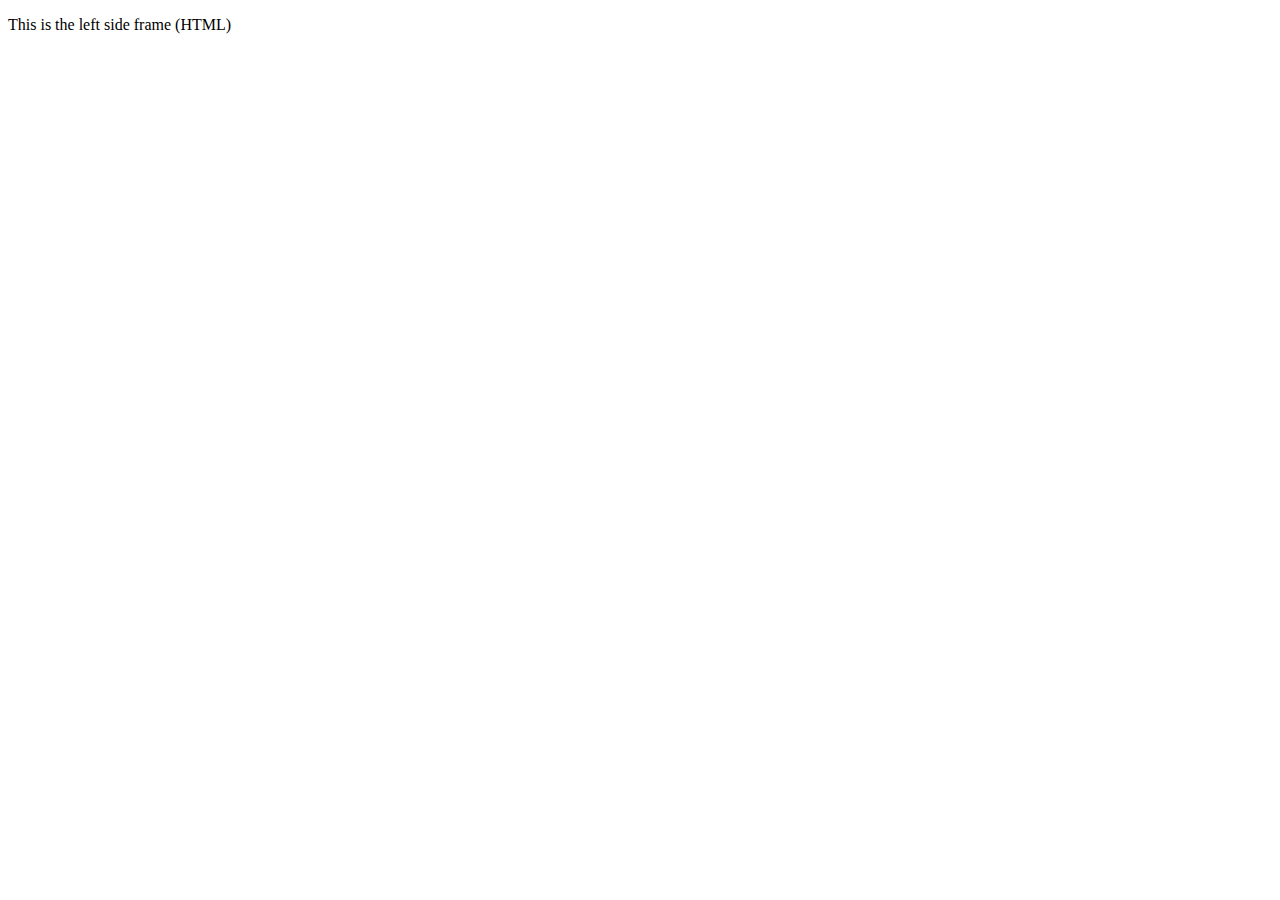
<file: familia/xajax05/tests/suite/frame_left.htm>
<!DOCTYPE html PUBLIC "-//W3C//DTD XHTML 1.0 Transitional//EN" "http://www.w3.org/TR/xhtml1/DTD/xhtml1-transitional.dtd">
<html xmlns="http://www.w3.org/1999/xhtml" >
<head>
    <title>Frame Left</title>
</head>
<body>
	<div>
		<p>This is the left side frame (HTML)</p>
	</div>
</body>
</html>
</file>
<file: tmp/assets/css/untitled.css>
.section-heading .section-heading-upper {
}

.text-primary.site-heading-upper.mb-3 {
  /*text-transform: capitalize;*/
}
</file>
<file: familia/teste/docs/styles.css>
/************************************************************************/
/* Custom style-sheet stuffs for the Subversion book in HTML form.      */
/************************************************************************/

BODY
{
    background: white;
    margin: 0.5in;
    font-family: arial,helvetica,sans-serif;
	font-size: 12px;
}

H1.title
{
    font-size: 250%;
    font-style: normal;
    font-weight: bold;
    color: black;
}

H2.subtitle
{
    font-size: 150%;
    font-style: italic;
    color: black;
}

H2.title
{
    font-size: 150%;
    font-style: normal;
    font-weight: bold;
    color: black;
}

H3.title
{
    font-size: 125%;
    font-style: normal;
    font-weight: bold;
    color: black;
}

H4.title
{
    font-size: 100%;
    font-style: normal;
    font-weight: bold;
    color: black;
}

.toc B
{
    font-size: 125%;
    font-style: normal;
    font-weight: bold;
    color: black;
}

P,LI,UL,OL,DD,DT
{
    font-style: normal;
    font-weight: normal;
    color: black;
}

TT,PRE
{
    font-family: courier new,courier,fixed;
}

.command, .programlisting
{
    font-family: courier new,courier,fixed;
    font-style: normal;
    font-weight: normal;
}

.screen
{
	background-color: #DDDDDD;
}

.filename
{
    font-family: arial,helvetica,sans-serif;
    font-style: italic;
}

A
{
    color: #0283EB;
    text-decoration: underline;
}	

A:hover 
{
    background: #06B2E2;
    color: blue;
    text-decoration: underline;
}

A:visited 
{
    color: #0283EB;
    text-decoration: underline;
}

IMG
{
    border: none;
}

.figure, .example, .table
{
    margin: 0.125in 0.5in;
}

.table TABLE
{
    border: 1px rgb(180,180,200) solid;
    border-spacing: 0px;
}

.table TD
{
    border: 1px rgb(180,180,200) solid;
	font-size: 12px;
}

.table TH
{
    background: rgb(180,180,200);
    border: 1px rgb(180,180,200) solid;
}

.table P.title, .figure P.title, .example P.title
{
    text-align: left !important;
    font-size: 100% !important;
}

.author
{
    font-size: 100%;
    font-style: italic;
    font-weight: normal;
    color: black;
}

.sidebar 
{
    border: 2px black solid;
    background: rgb(230,230,235);
    padding: 0.12in;
    margin: 0 0.5in;
}

.sidebar P.title
{
    text-align: center;
    font-size: 125%;
}

.tip
{
    border: black dashed 1px;
    background: url(./images/p_tip.png) no-repeat;
    margin: 0.12in 0;
    padding: 0 40px;
}

.warning
{
    border: black solid 1px;
    background: url(./images/p_warning.png) no-repeat;
    margin: 0.12in 0;
    padding: 0 40px;
}

.note
{
    border: black dashed 1px;
    background: url(./images/p_note.png) no-repeat;
    margin: 0.12in 0;
    padding: 0 40px;
}

.programlisting, .screen
{
    font-family: courier new,courier,fixed;
    font-style: normal;
    font-weight: normal;
    font-size: 90%;
    color: black;
    margin: 0 0.5in;
}

.varname
{
    font-size: 120%;
	font-weight: bold;
}

.navheader, .navfooter
{
    border: black solid 1px;
    background: #95e002;
}

.navheader HR, .navfooter HR
{
    display: none;
}
</file>
